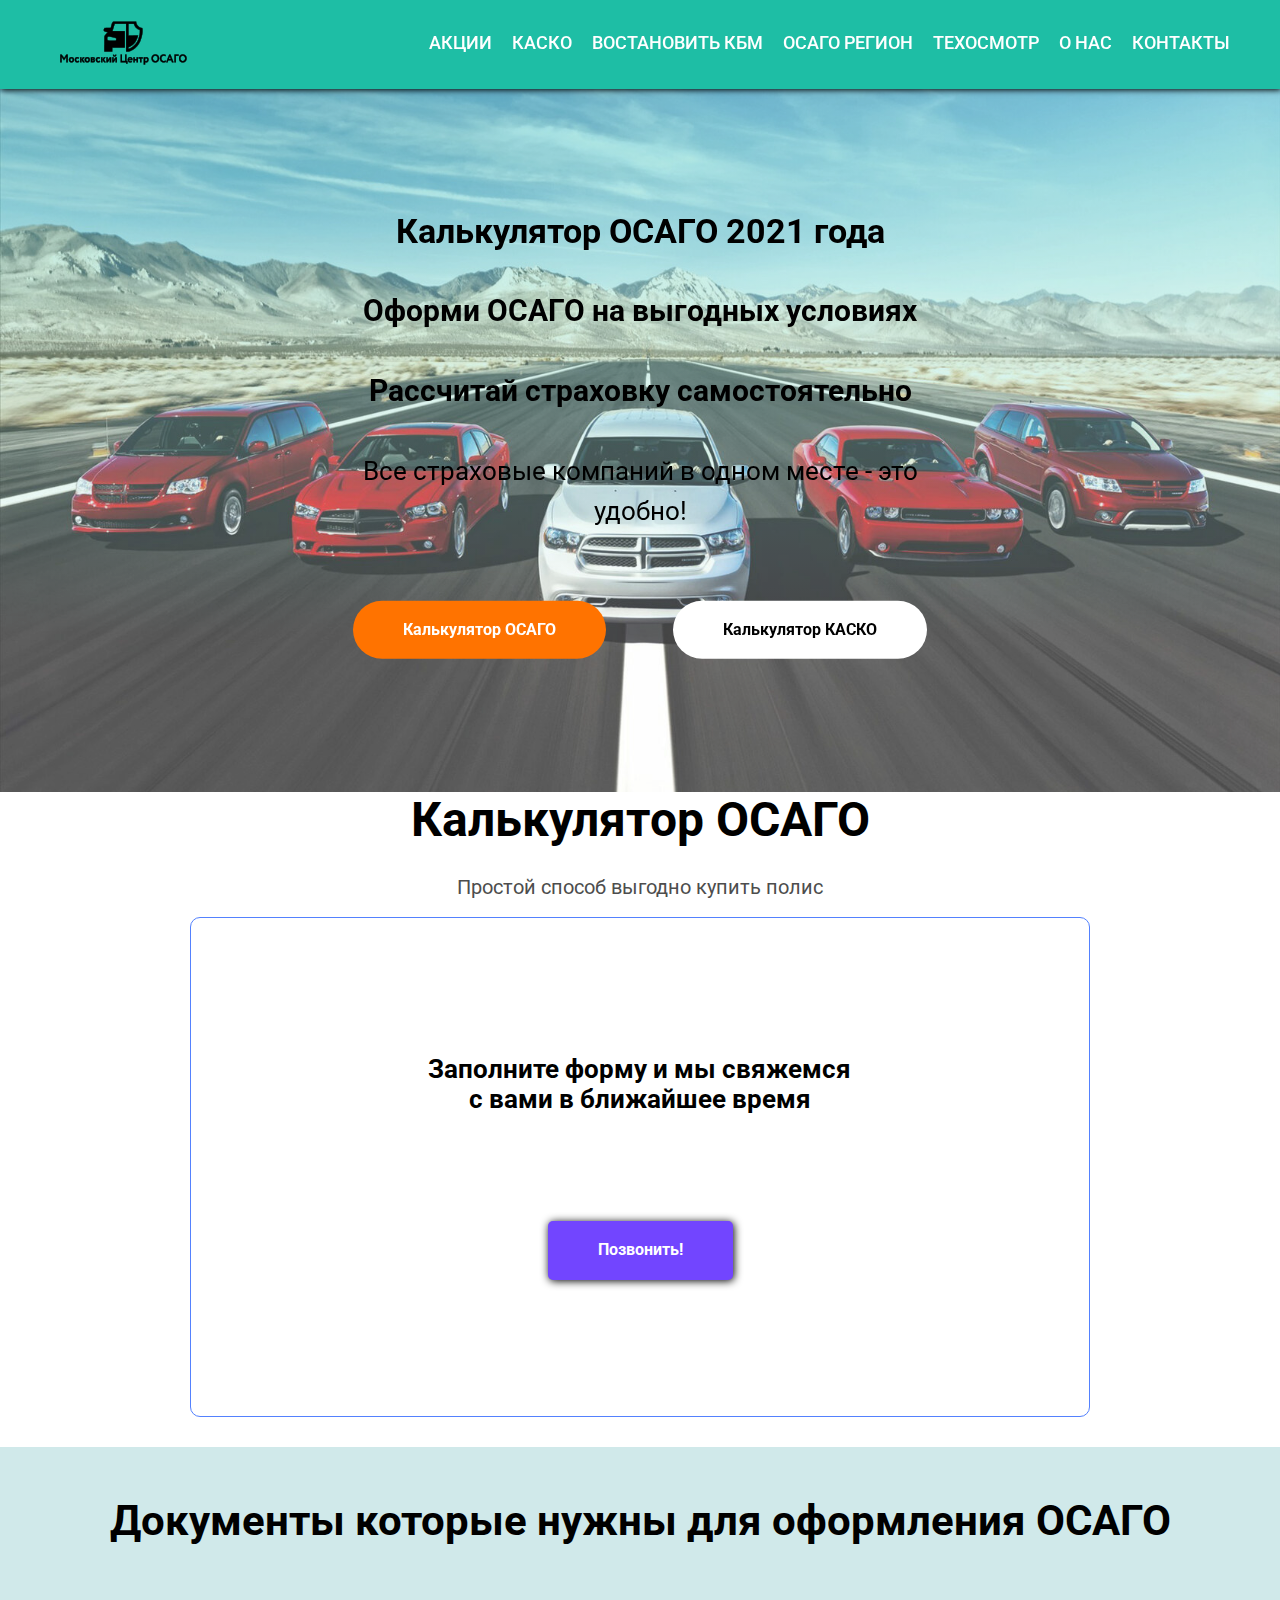
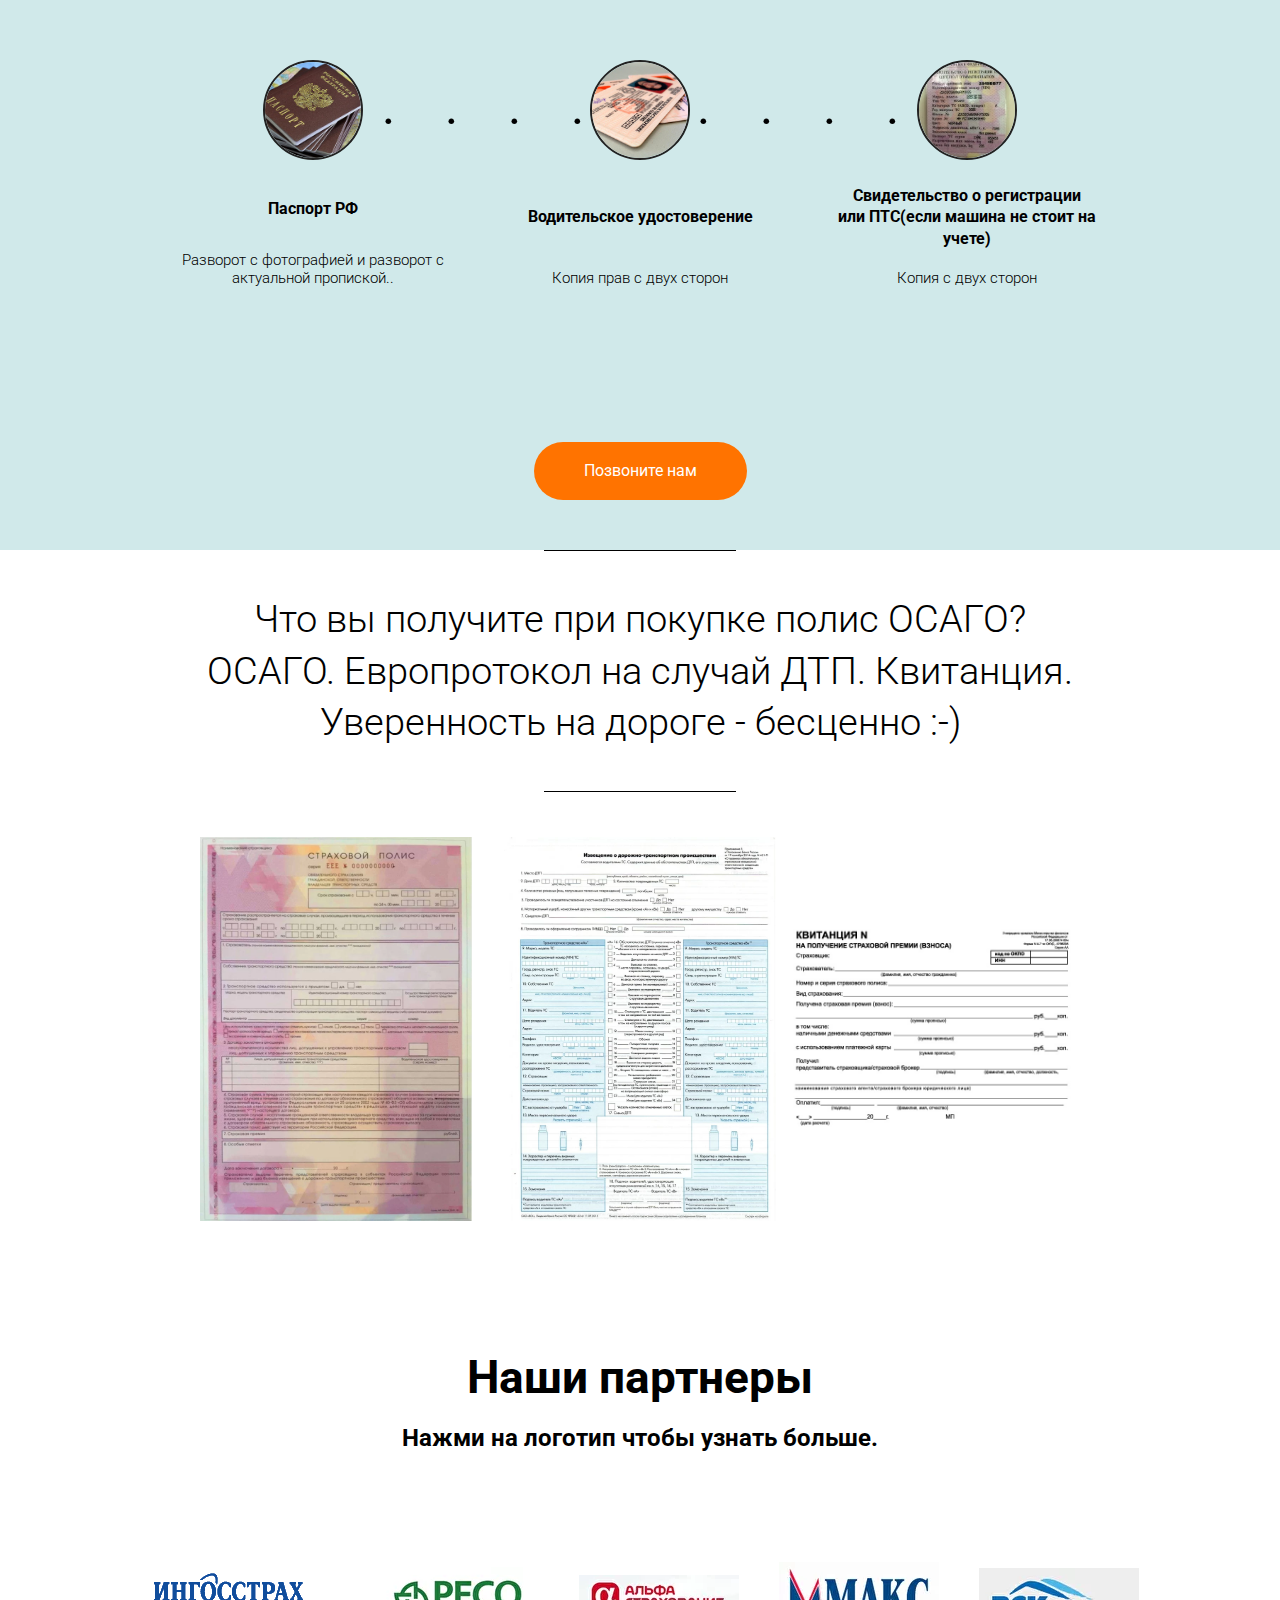
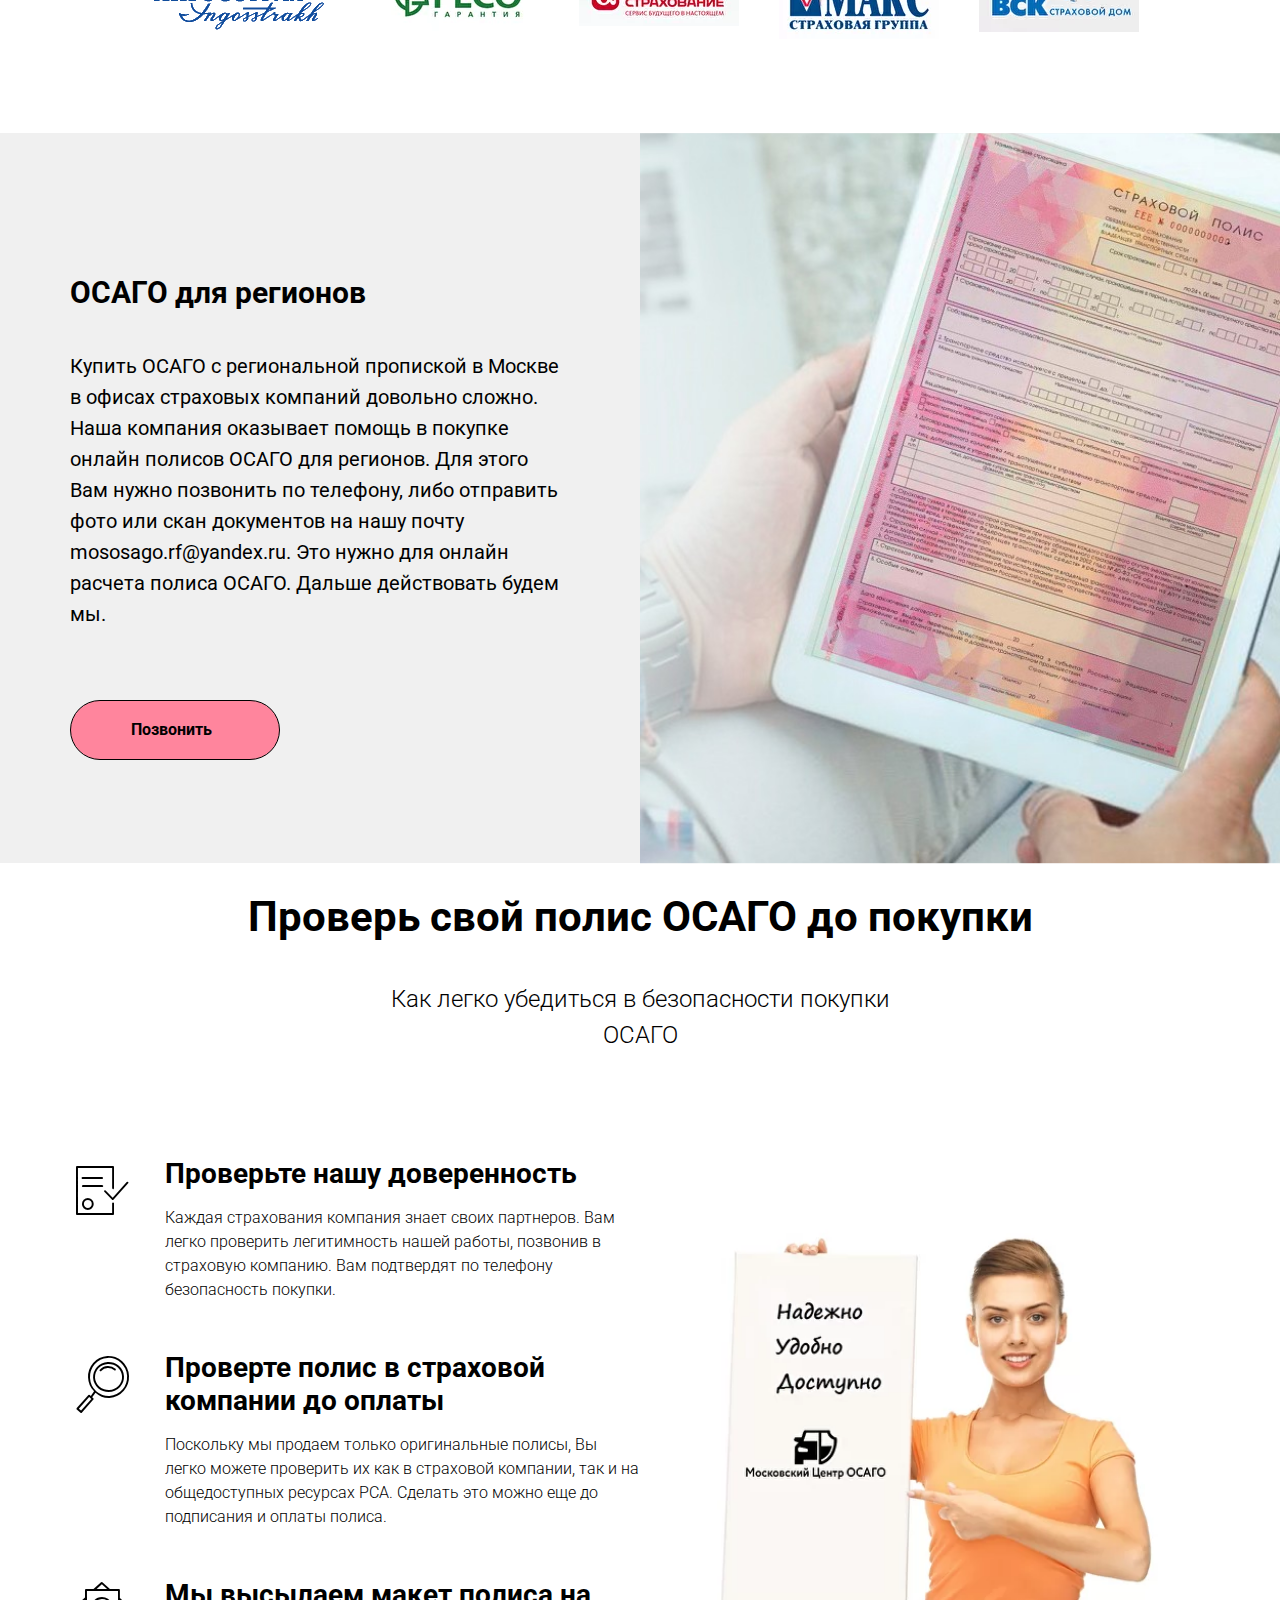
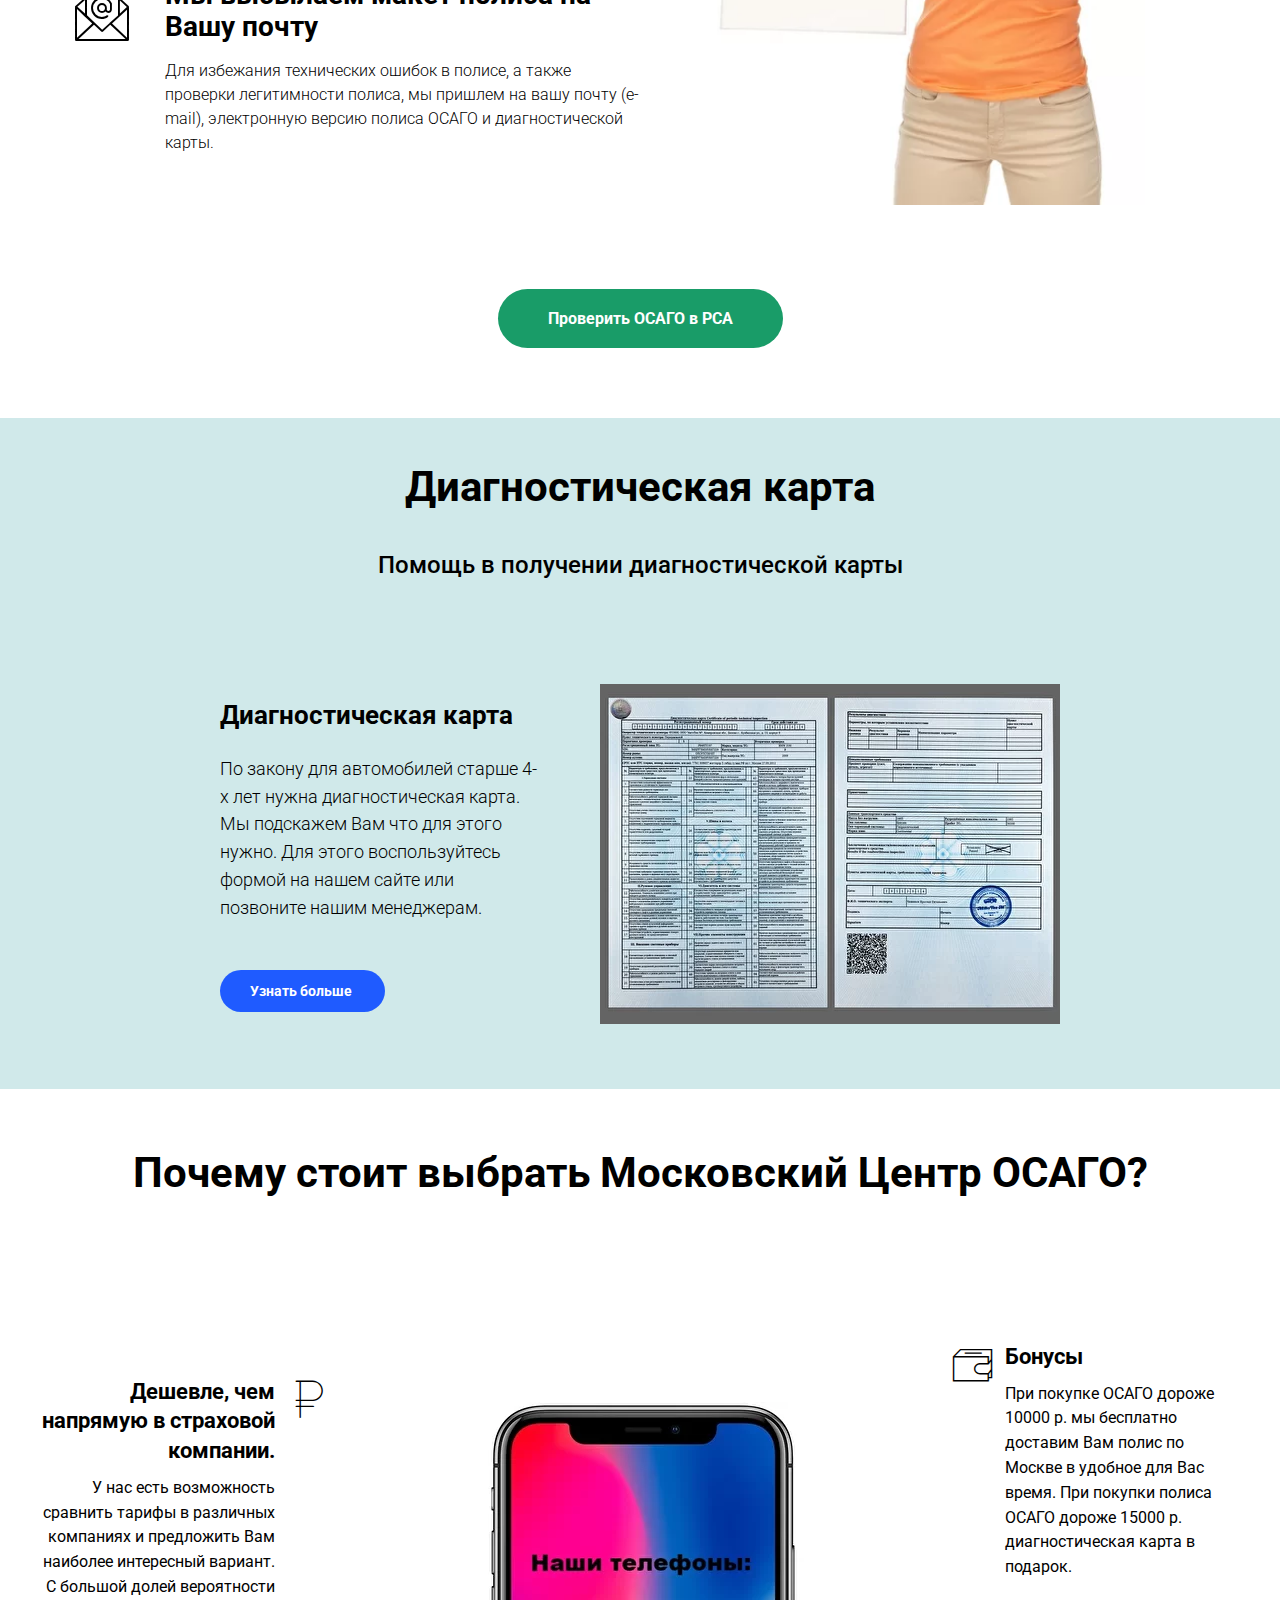
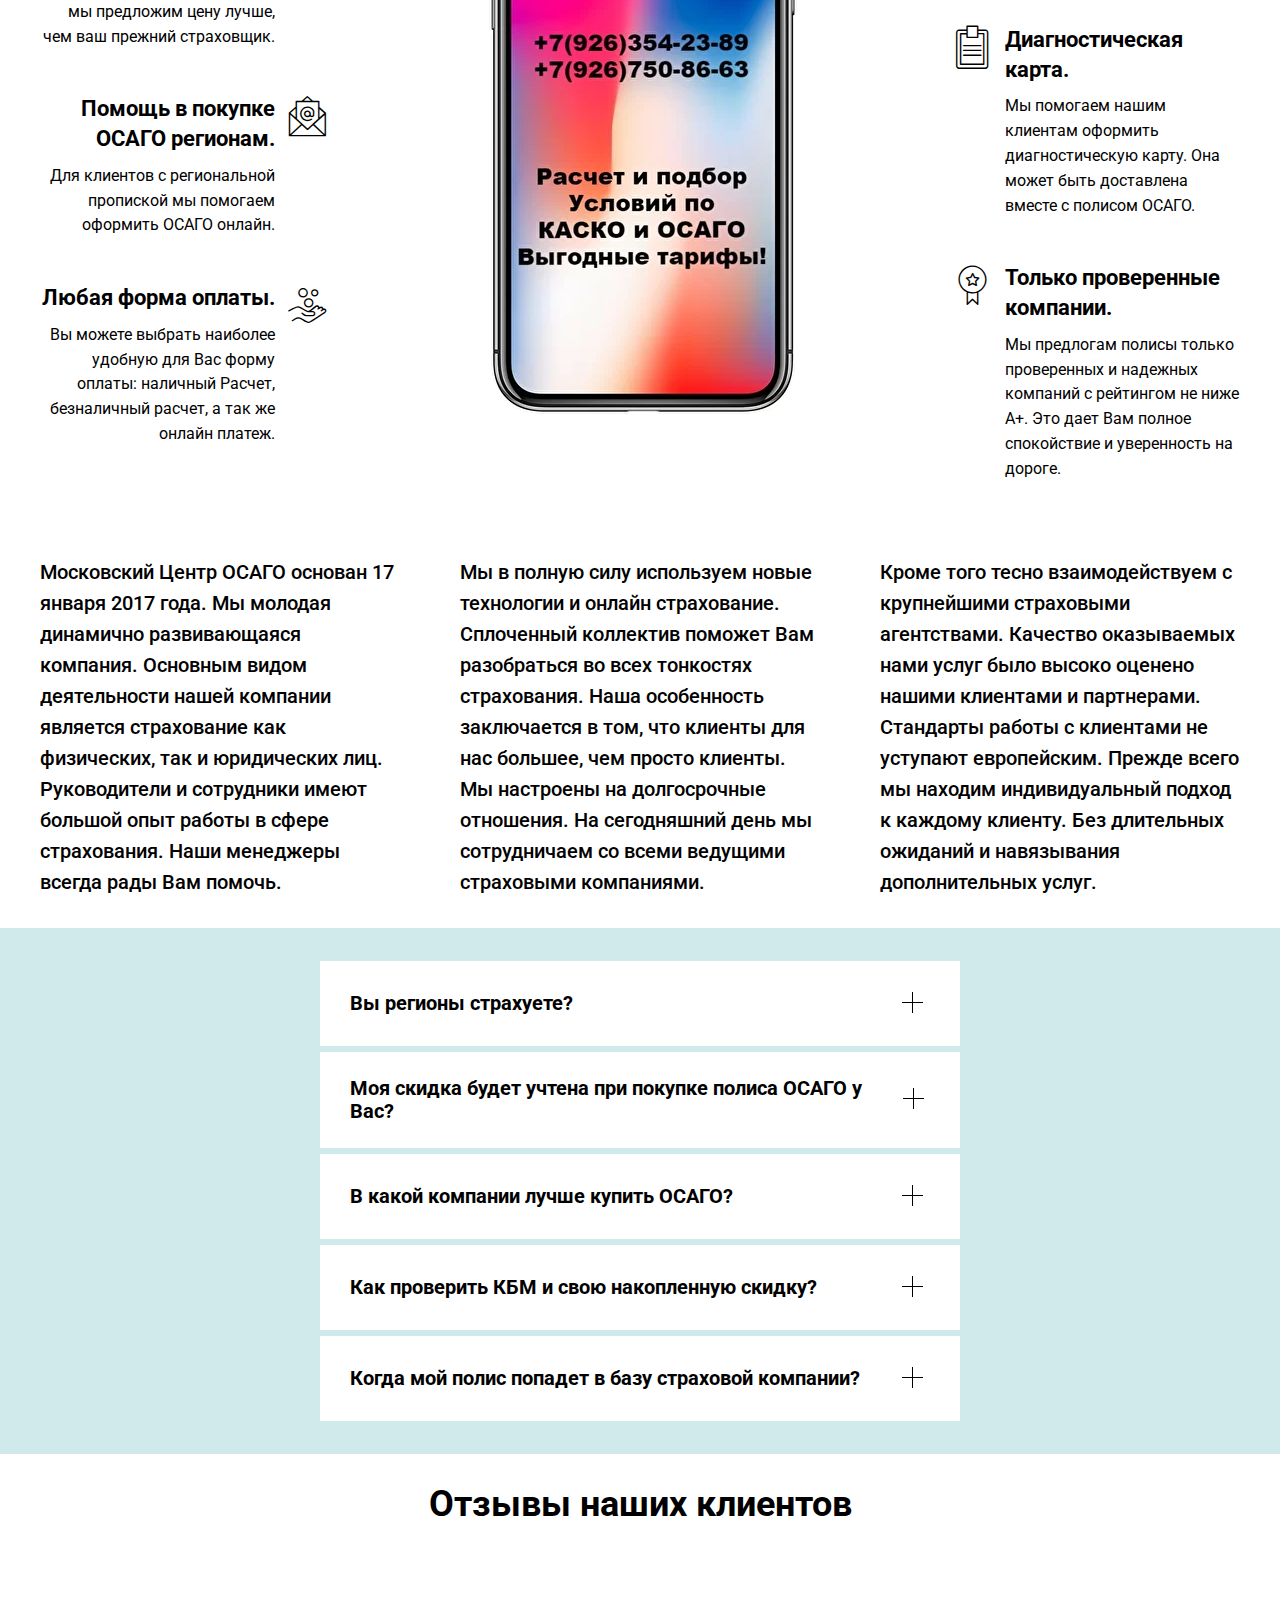
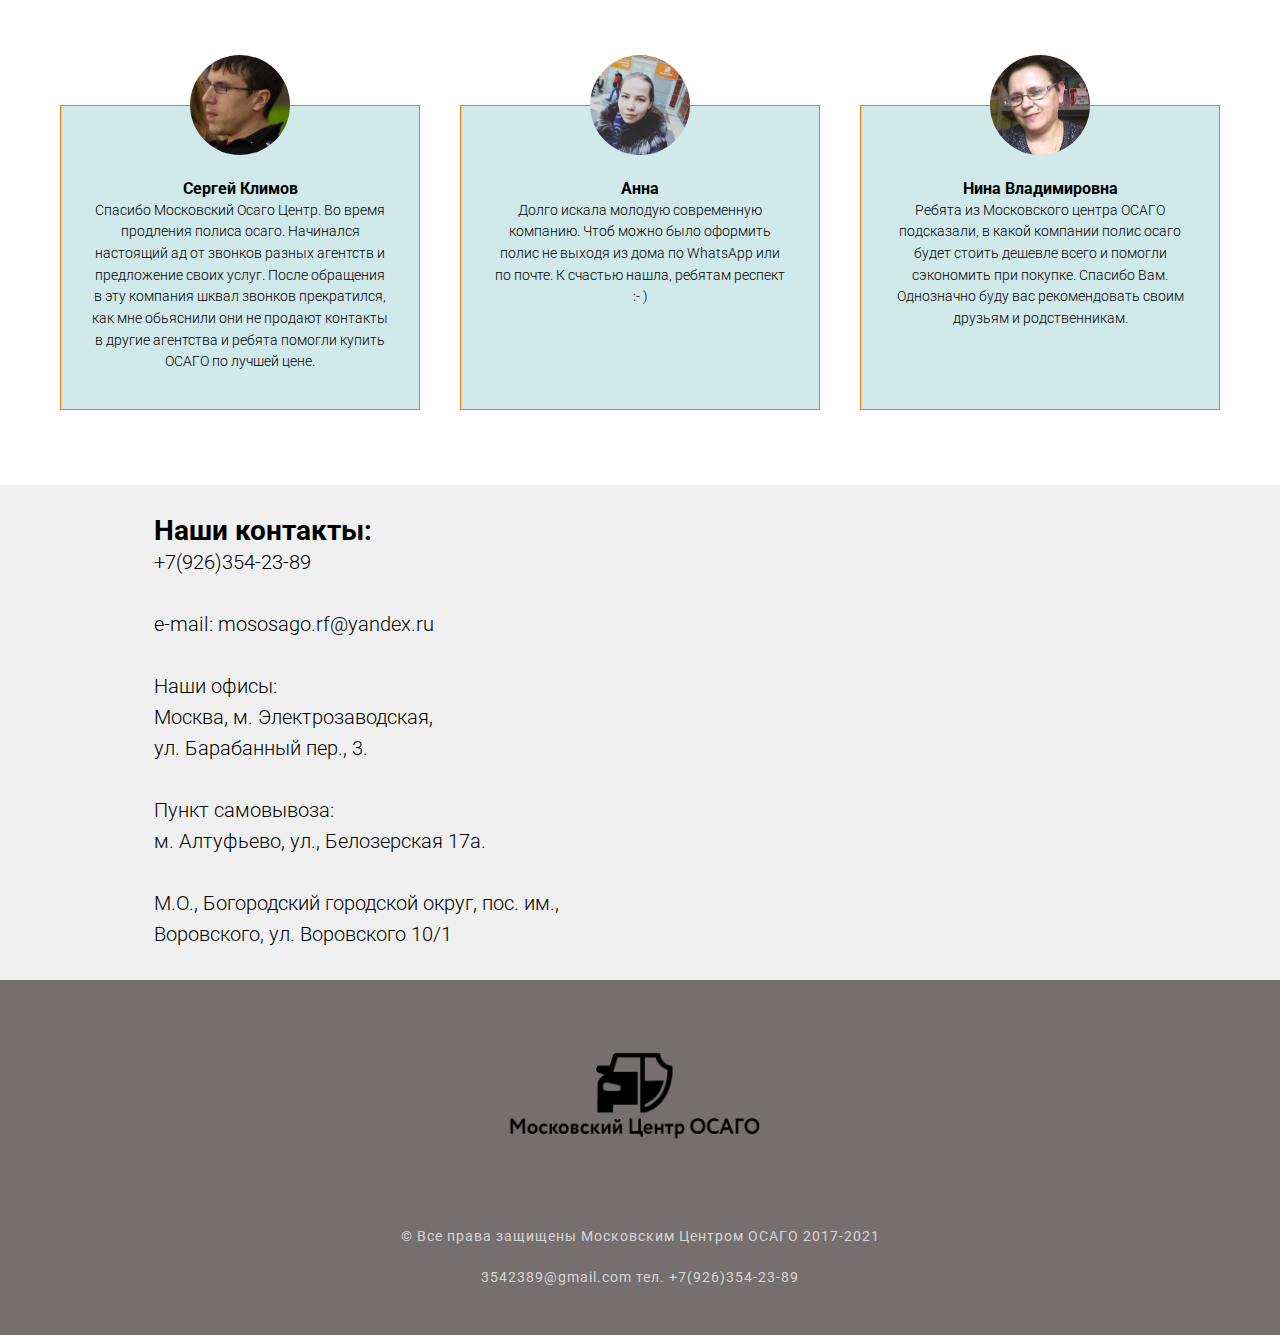
<file: index.html>
<!DOCTYPE html>
<html lang="ru">
<head>
    <meta charset="UTF-8">
    <meta http-equiv="X-UA-Compatible" content="IE=edge">
    <meta name="viewport" content="width=device-width, initial-scale=1.0">
    <title>Калькулятор ОСАГО 2021 года</title>
    <link rel="preconnect" href="https://fonts.googleapis.com">
    <link rel="preconnect" href="https://fonts.gstatic.com" crossorigin>
    <link href="https://fonts.googleapis.com/css2?family=Roboto:wght@300;400;500;700&display=swap" rel="stylesheet"> 
    <link rel="stylesheet" href="css/normalize.css">
    <link rel="stylesheet" href="css/style.css">
    <link rel="stylesheet" href="css/font.css">
    <link rel="icon" type="image/ico" href="img/favicon.ico" />
</head>
<body>
    
    <div class="container">
        <header>
            <div class="header">
                <div class="header_logo">
                    <a href="/"><img class="header_logo_img" src="/img/logo.png" alt="logo.png"></a>
                </div>

                <div class="burger_menu">
                    <span></span>
                </div>

                <nav class="header_links">
                    <ul>
                        <li><a href="/sale.html">Акции</a></li>
                        <li><a href="/kasko.html">КАСКО</a></li>
                        <li><a href="/kbm.html">Востановить КБМ</a></li>
                        <li><a href="/index.html#region_osago">ОСАГО регион</a></li>
                        <li><a href="/index.html#diagnostic">Техосмотр</a></li>
                        <li><a href="/index.html#why">О нас</a></li>
                        <li><a href="/index.html#contacts">Контакты</a></li>
                    </ul>
                </nav>

                <div class="popup">
                    <div class="overlay popup_closed"></div>
                    <div class="popup_window">
                        <div class="popup_close popup_closed">
                            <span></span>
                        </div>

                        <div class="popup_line"></div>
    
                        <img class="popup_img" src="/img/call.jpg" alt="">
                        
                        <div class="popup_name">
                            Скажите как к Вам обращаться?
                        </div>

                        <div class="popup_name_text">
                            Скоро мы с Вами свяжемся
                        </div>

                        <form class="popup_content ">
                            <input type="hidden" name="project_name" value="ОСАГО">
                            <input type="hidden" name="admin_email" value="ne4to091735@gmail.com">
                            <input type="hidden" name="form_subject" value="Основная форма">


                            <input type="text" name="Имя" autocomplete="name" placeholder="Как к вам обращаться" required>
                            <input id="phone" name="Телефон" autocomplete="tel" type="tel" placeholder="Телефон" required>
                            <input value="Узнать больше" type="submit" class="login_btn popup_login_btn">
                       </form>

                       <div class="popup_text">
                           Спасибо за обращение <br> мы свяжемся с вами с минуты на минуту!
                       </div>

                       <div class="popup_line2"></div>
                    </div>
                </div>
            </div>
        </header>

        <main>
            <div class="main">
                <div>
                    <div class="main_back"></div>

                    <div class="main_title">
                        <div class="main_title_head">
                            <h1><span>Калькулятор ОСАГО 2021 года</span><br>
                                <span>Оформи ОСАГО на выгодных условиях</span><br>
                                <span>Рассчитай страховку самостоятельно</span>
                            </h1>
                        </div>
    
                        <div class="main_title_p">
                            <h3>
                                Все страховые компаний в одном месте - это удобно!
                            </h3>
                        </div>
    
                        <div class="main_title_btn">
                            <a class="button main_title_btn_osago" href="#calculate">Калькулятор ОСАГО</a>
                            <a class="button main_title_btn_casco" href="/kasko.html#kasko_calc">Калькулятор КАСКО</a>
                        </div>
    
                    </div>
                </div>

                <div id="calculate" class="calculate">
                    <div class="calculate_name">
                        <h2>Калькулятор ОСАГО</h2>
                        <h3>Простой способ выгодно купить полис</h3>
                    </div>

                    <div class="calculate_osago">
                        <div class="calculate_osago_text">
                            Заполните форму и мы свяжемся с вами в ближайшее время
                        </div>

                        <div class="calculate_osago_btn">
                            <div class="button popup_call">
                                Позвонить!
                            </div>
                        </div>
                    </div>
                </div>

                <div class="doc">
                    <div class="doc_name">
                        <h2>Документы которые нужны для оформления ОСАГО</h2>
                    </div>

                    <div class="doc_list">
                        <div class="doc_main">
                            <div class="doc_img">
                                <img src="/img/passport.jpg" alt="">
                            </div>

                            <div class="doc_tname">
                                Паспорт РФ
                            </div>

                            <div class="doc_ttext">
                                Разворот с фотографией и разворот с актуальной пропиской..
                            </div>
                        </div>

                        <div class="doc_main">
                            <div class="doc_img">
                                <img src="/img/drive_card.jpg" alt="">
                            </div>
                            
                            <div class="doc_tname">
                                Водительское удостоверение
                            </div>

                            <div class="doc_ttext">
                                Копия прав с двух сторон
                            </div>
                        </div>

                        <div class="doc_main">
                            <div class="doc_img">
                                <img src="/img/register_card.jpg" alt="">
                            </div>

                            <div class="doc_tname">
                                Свидетельство о регистрации <br>
                                или ПТС(если машина не стоит на учете)
                            </div>

                            <div class="doc_ttext">
                                Копия с двух сторон
                            </div>
                        </div>
                    </div>

                    <div class="doc_btn">
                        <div class="popup_call button doc_btn_clk">
                            Позвоните нам
                        </div>
                    </div>

                    <div class="doc_back">
                        <div class="doc_back_dot">.</div>
                        <div class="doc_back_dot">.</div>
                        <div class="doc_back_dot">.</div>
                        <div class="doc_back_dot">.</div>
                        <div class="doc_back_dot">.</div>
                        <div class="doc_back_dot">.</div>
                        <div class="doc_back_dot">.</div>
                        <div class="doc_back_dot">.</div>
                        <div class="doc_back_dot">.</div>
                        <div class="doc_back_dot">.</div>
                        <div class="doc_back_dot">.</div>
                    </div>
                </div>

                <div class="text_container">
                    <div class="text_line top"></div>

                    <div class="text_text">
                        Что вы получите при покупке полис ОСАГО? <br>
                        ОСАГО. Европротокол на случай ДТП. Квитанция. <br>
                        Уверенность на дороге - бесценно :-)
                    </div>

                    <div class="text_line bottom"></div>
                </div>

                <div class="img_container">
                    <div class="img_frame">
                        <div class="img_check">
                            <img src="/img/polis.webp" alt="">
                        </div>    
                    </div>

                    <div class="img_frame">
                        <div class="img_check">
                            <img src="/img/info_dtp.webp" alt="">
                        </div>   
                    </div>

                    <div class="img_frame">
                        <div class="img_check">
                            <img src="/img/check.png" alt="">
                        </div> 
                    </div>
                </div>

                <div class="partner_container">
                    <div class="partner_name">
                        Наши партнеры <br>
                        <span>Нажми на логотип чтобы узнать больше.</span>
                    </div>

                    <div class="partner_list">
                        <ul>
                            <li><a href="/ingostrah.html"><img src="/img/ingostrah.PNG" alt=""></a></li>
                            <li><a href="/reso.html"><img src="/img/peco-garant.webp" alt=""></a></li>
                            <li><a href="/alfa.html"><img src="/img/alfastah.webp" alt=""></a></li>
                            <li><a href="/max-group.html"><img src="/img/maks-stah.webp" alt=""></a></li>
                            <li><a href="/vsk.html"><img src="/img/vsk-dom.webp" alt=""></a></li>
                        </ul>
                    </div>
                </div>

                <div id="region_osago" class="region_osago">
                    <div class="region_info">
                        <div class="region_text">
                            <h4>ОСАГО для регионов</h4>

                            <p>Купить ОСАГО с региональной пропиской в Москве в офисах страховых компаний довольно сложно. Наша компания оказывает помощь в покупке онлайн полисов ОСАГО для регионов. Для этого Вам нужно позвонить по телефону, либо отправить фото или скан документов на нашу почту mososago.rf@yandex.ru. Это нужно для онлайн расчета полиса ОСАГО. Дальше действовать будем мы.</p>
                        </div>

                        <div class="region_btn">
                            <div class="button popup_call"> 
                                Позвонить
                            </div>
                            
                        </div>
                    </div>

                    <div class="region_img">
                        <img src="/img/polis2.jpg" alt="">
                    </div>
                </div>

                <div class="try_osago">
                    <div class="try_name">
                        <h2>
                            Проверь свой полис ОСАГО до покупки
                        </h2>

                        <p>
                            Как легко убедиться в безопасности покупки <br> ОСАГО
                        </p>
                    </div>

                    <div class="try_main">
                        <div class="try_main_list">
                            <div class="try_main_list_position">
                                <div class="icon_check"></div>
                                
                                <div class="try_main_list_tb">
                                    <h6>Проверьте нашу доверенность</h6>
                                
                                    <p>
                                        Каждая страхования компания знает своих партнеров. Вам легко проверить легитимность нашей работы, позвонив в страховую компанию. Вам подтвердят по телефону безопасность покупки.
                                    </p>
                                </div>
                            </div>
    
                            <div class="try_main_list_position">
                                <div class="icon_search"></div>

                                <div class="try_main_list_tb">
                                    <h6>Проверте полис в страховой компании до оплаты</h6>
                                
                                    <p>
                                        Поскольку мы продаем только оригинальные полисы, Вы легко можете проверить их как в страховой компании, так и на общедоступных ресурсах РСА. Сделать это можно еще до подписания и оплаты полиса.
                                    </p>
                                </div>
                                
                            </div>
    
                            <div class="try_main_list_position">
                                <div class="icon_email"></div>

                                <div class="try_main_list_tb">
                                    <h6>Мы высылаем макет полиса на Вашу почту</h6>
                                
                                    <p>
                                        Для избежания технических ошибок в полисе, а также проверки легитимности полиса, мы пришлем на вашу почту (e-mail), электронную версию полиса ОСАГО и диагностической карты.
                                    </p>
                                </div>
                                
                            </div>
                        </div>

                        <div class="try_main_img">
                            <img src="/img/girl_paper.webp" alt="">
                        </div>
                    </div>

                    <div class="try_btn">
                        <a class="button" href="https://dkbm-web.autoins.ru/dkbm-web-1.0/policyInfo.htm" target="blank">Проверить ОСАГО в РСА</a>
                    </div>
                </div>

                <div id="diagnostic" class="diagnostic">
                    <div class="diagnostic_head">
                        <h2>Диагностическая карта</h2>

                        <p>Помощь в получении диагностической карты</p>
                    </div>

                    <div class="diagnostic_content">
                        <div class="diagnostic_info">
                            <div class="diagnostic_text">
                                <h3>Диагностическая карта</h3>

                                <p>По закону для автомобилей старше 4-х лет нужна диагностическая карта. Мы подскажем Вам что для этого нужно. Для этого воспользуйтесь формой на нашем сайте или позвоните нашим менеджерам.</p>
                            </div>

                            <div class="diagnostic_btn">
                                <div class="button popup_call">
                                    Узнать больше
                                </div>
                            </div>
                        </div>

                        <div class="diagnostic_img">
                            <img src="/img/polisgrey.webp" alt="">
                        </div>
                    </div>
                </div>

                <div id="why" class="why">
                    <div class="why_head">
                        <h2>Почему стоит выбрать Московский Центр ОСАГО?</h2>
                    </div>

                    <div class="why_main">
                        <div class="why_main_text1">
                            <div class="why_main_tb why_main_tb1">
                                <div class="why_main_name">
                                    <h6>
                                        Дешевле, чем напрямую в страховой компании.
                                    </h6>
    
                                    <p>
                                        У нас есть возможность сравнить тарифы в различных компаниях и предложить Вам наиболее интересный вариант. С большой долей вероятности мы предложим цену лучше, чем ваш прежний страховщик.
                                    </p>
                                </div>

                                <div class="why_main_ico icon_rouble"></div>
                            </div>

                            <div class="why_main_tb why_main_tb1">
                                <div class="why_main_name">
                                    <h6>
                                        Помощь в покупке ОСАГО регионам.
                                    </h6>
    
                                    <p>
                                        Для клиентов с региональной пропиской мы помогаем оформить ОСАГО онлайн.
                                    </p>
                                </div>

                                <div class="why_main_ico icon_email"></div>
                            </div>

                            <div class="why_main_tb why_main_tb1">
                                <div class="why_main_name">
                                    <h6>
                                        Любая форма оплаты.
                                    </h6>
    
                                    <p>
                                        Вы можете выбрать наиболее удобную для Вас форму оплаты: наличный Расчет, безналичный расчет, а так же онлайн платеж.
                                    </p>
                                </div>

                                <div class="why_main_ico icon_payment"></div>
                            </div>
                        </div>

                        <div class="why_main_img">
                            <img src="/img/smarphone.webp" alt="">
                        </div>

                        <div class="why_main_text2">
                            <div class="why_main_tb">
                                <div class="why_main_ico icon_education"></div>

                                <div class="why_main_name">
                                    <h6>
                                        Бонусы
                                    </h6>
    
                                    <p>
                                        При покупке ОСАГО дороже 10000 р. мы бесплатно доставим Вам полис по Москве в удобное для Вас время. При покупки полиса ОСАГО дороже 15000 р. диагностическая карта в подарок.
                                    </p>
                                </div>
                            </div>

                            <div class="why_main_tb">
                                <div class="why_main_ico icon_list"></div>

                                <div class="why_main_name">
                                    <h6>
                                        Диагностическая карта.
                                    </h6>
    
                                    <p>
                                        Мы помогаем нашим клиентам оформить диагностическую карту. Она может быть доставлена вместе с полисом ОСАГО.
                                    </p>
                                </div>
                            </div>

                            <div class="why_main_tb">
                                <div class="why_main_ico icon_medal"></div>

                                <div class="why_main_name">
                                    <h6>
                                        Только проверенные компании.
                                    </h6>
    
                                    <p>
                                        Мы предлогам полисы только проверенных и надежных компаний с рейтингом не ниже А+. Это дает Вам полное спокойствие и уверенность на дороге.
                                    </p>
                                </div>
                            </div>
                        </div>
                    </div>

                    <div class="why_title">
                        <div>
                            <span>
                                Московский Центр ОСАГО основан 17 января 2017 года. Мы молодая динамично развивающаяся компания.
                                Основным видом деятельности нашей компании является страхование как физических, так и юридических лиц. Руководители и сотрудники имеют большой опыт работы в сфере страхования. Наши менеджеры всегда рады Вам помочь. 
                            </span>
                        </div>

                        <div>
                            <span>
                                Мы в полную силу используем новые технологии и онлайн страхование.
                                Сплоченный коллектив поможет Вам разобраться во всех тонкостях страхования. Наша особенность заключается в том, что клиенты для нас большее, чем просто клиенты. Мы настроены на долгосрочные отношения. На сегодняшний день мы сотрудничаем со всеми ведущими страховыми компаниями.
                            </span>
                        </div>

                        <div>
                            <span>
                                Кроме того тесно взаимодействуем с крупнейшими страховыми агентствами. Качество оказываемых нами услуг было высоко оценено нашими клиентами и партнерами. Стандарты работы с клиентами не уступают европейским. Прежде всего мы находим индивидуальный подход к каждому клиенту. Без длительных ожиданий и навязывания дополнительных услуг.
                            </span>
                        </div>
                    </div>
                </div>

                <div class="tab_info">
                    <div class="tab_tb">
                        <div data-block="block_01" class="tab_tb_name">
                            <div class="tab_tb_name_tl"> 
                                Вы регионы страхуете? 
                                <div>
                                    <span></span>
                                </div>
                            </div> 
                        </div>

                        <div class="tab_tb_text block_01">
                            Да, мы страхуем регионы. Для людей с любой пропиской у нас есть возможность предложить электронный полис ОСАГО (Е-ОСАГО).
                        </div>
                    </div>

                    <div class="tab_tb">
                        <div data-block="block_02" class="tab_tb_name">
                            <div class="tab_tb_name_tl"> 
                                Моя скидка будет учтена при покупке полиса ОСАГО у Вас?
                                <div>
                                    <span></span>
                                </div>
                            </div> 
                        </div>

                        <div class="tab_tb_text block_02">
                            При оформлении полиса ОСАГО на нашем сайте, независимо от выбранной вами страховой компании скидка сохраняется за каждым водителем !
                        </div>
                    </div>

                    <div class="tab_tb">
                        <div data-block="block_03" class="tab_tb_name">
                            <div class="tab_tb_name_tl"> 
                                В какой компании лучше купить ОСАГО?
                                <div>
                                    <span></span>
                                </div>
                            </div> 
                        </div>

                        <div class="tab_tb_text block_03">
                            Так как процедура урегулирования страхового случая сейчас подразумевает прямое урегулирование. т.е. обращение к своему страховщику по убыткам до 100 тыс. руб.Лучше купить ОСАГО в надежной компании, с рейтингом экспертных агентств не ниже А+ и большим количеством офисов. По цене в разных компаниях Вам помогут с разобраться наши менеджеры.
                        </div>
                    </div>

                    <div class="tab_tb">
                        <div data-block="block_04" class="tab_tb_name">
                            <div class="tab_tb_name_tl"> 
                                Как проверить КБМ и свою накопленную скидку?
                                <div>
                                    <span></span>
                                </div>
                            </div> 
                        </div>

                        <div class="tab_tb_text block_04">
                            В этой теме много тонкостей и нюансов. Обратитесь к нашим менеджерам и мы любезно предоставим Вам полную информацию по Вашему КБМ и накопленной скидке.
                        </div>
                    </div>

                    <div class="tab_tb">
                        <div data-block="block_05" class="tab_tb_name">
                            <div class="tab_tb_name_tl"> 
                                Когда мой полис попадет в базу страховой компании?
                                <div>
                                    <span></span>
                                </div>
                            </div> 
                        </div>

                        <div class="tab_tb_text block_05">
                            Ваш полис будет в базе страховой компании еще до покупки Вами страховки. Вы можете проверить это самостоятельно на нашем сайте, в разделе: "Проверь свой полис ОСАГО до покупки"
                        </div>
                    </div>
                </div>

                <div class="review">
                    <div class="review_our">
                        Отзывы наших клиентов
                    </div>

                    <div class="review_list">
                        <div class="review_tab">
                            <div class="review_tab_img">
                                <img src="/img/sergey.jpg" alt="">
                            </div>

                           <div class="review_tab_tb">
                                <div class="review_tab_tb_name">
                                    Сергей Климов
                                </div>

                                <div class="review_tab_tb_text">
                                    Спасибо Московский Осаго Центр. Во время продления полиса осаго. Начинался настоящий ад от звонков разных агентств и предложение своих услуг. После обращения в эту компания шквал звонков прекратился, как мне обьяснили они не продают контакты в другие агентства и ребята помогли купить ОСАГО по лучшей цене.
                                </div>
                           </div>
                        </div>

                        <div class="review_tab">
                            <div class="review_tab_img">
                                <img src="/img/anna.jpg" alt="">
                            </div>

                            <div class="review_tab_tb">
                                <div class="review_tab_tb_name">
                                    Анна
                                </div>
    
                                <div class="review_tab_tb_text">
                                    Долго искала молодую современную компанию. Чтоб можно было оформить полис не выходя из дома по WhatsApp или по почте. К счастью нашла, ребятам респект :- )
                                </div>
                            </div>
                            </div>

                        <div class="review_tab">
                            <div class="review_tab_img">
                                <img src="/img/nina.jpg" alt="">
                            </div>

                            <div class="review_tab_tb">
                                <div class="review_tab_tb_name">
                                    Нина Владимировна
                                </div>
    
                                <div class="review_tab_tb_text">
                                    Ребята из Московского центра ОСАГО подсказали, в какой компании полис осаго будет стоить дешевле всего и помогли сэкономить при покупке. Спасибо Вам. Однозначно буду вас рекомендовать своим друзьям и родственникам.
                                </div>
                            </div>
                        </div>
                    </div>

                    <!-- <div class="rememb_dtp">
                        <a href="#">Памятка на случай ДТП</a>
                    </div> -->
                </div>
            </div>

            <div id="contacts" class="contacts">
                <div class="contacts_info">
                    <div class="contacts_info_name">
                        Наши контакты:
                    </div>

                    <div class="contacts_info_text">
                        +7(926)354-23-89
                        <br>
                        <br>
                        e-mail: mososago.rf@yandex.ru
                        <br>
                        <br>
                        Наши офисы: <br>
                        Москва, м. Электрозаводская, <br>
                        ул. Барабанный пер., 3.
                        <br>
                        <br>
                        Пункт самовывоза: <br>
                        м. Алтуфьево, ул., Белозерская 17а.
                        <br>
                        <br>
                        М.О., Богородский городской округ, пос. им., Воровского, ул. Воровского 10/1
                    </div>
                </div>

                <div class="contacts_map">
                    <iframe src="https://yandex.ua/map-widget/v1/?um=constructor%3A7cc801a8e426a11629e2c0884d26e4f9ea0c251763aaa94f21c82c8575c567ab&amp;source=constructor" width="100%" height="100%" frameborder="0"></iframe>
                </div>
            </div>
        </main>

        <footer class="footer">
            <div class="footer_img">
                <a href="/"><img src="/img/logo2.png" alt=""></a>
            </div>
            <div class="footer_text">
                <span>
                    © Все права защищены Московским Центром ОСАГО 2017-2021
                </span>
            </div>

            <div class="footer_text">
                <span>
                    3542389@gmail.com тел. +7(926)354-23-89
                </span>
            </div>
        </footer>
    </div>

    <script src="/js/jquery-3.6.0.min.js"></script>
    <script src="/js/jquery.maskedinput.js"></script>
    <script src="/js/main.js"></script>

</body>
</html>
</file>
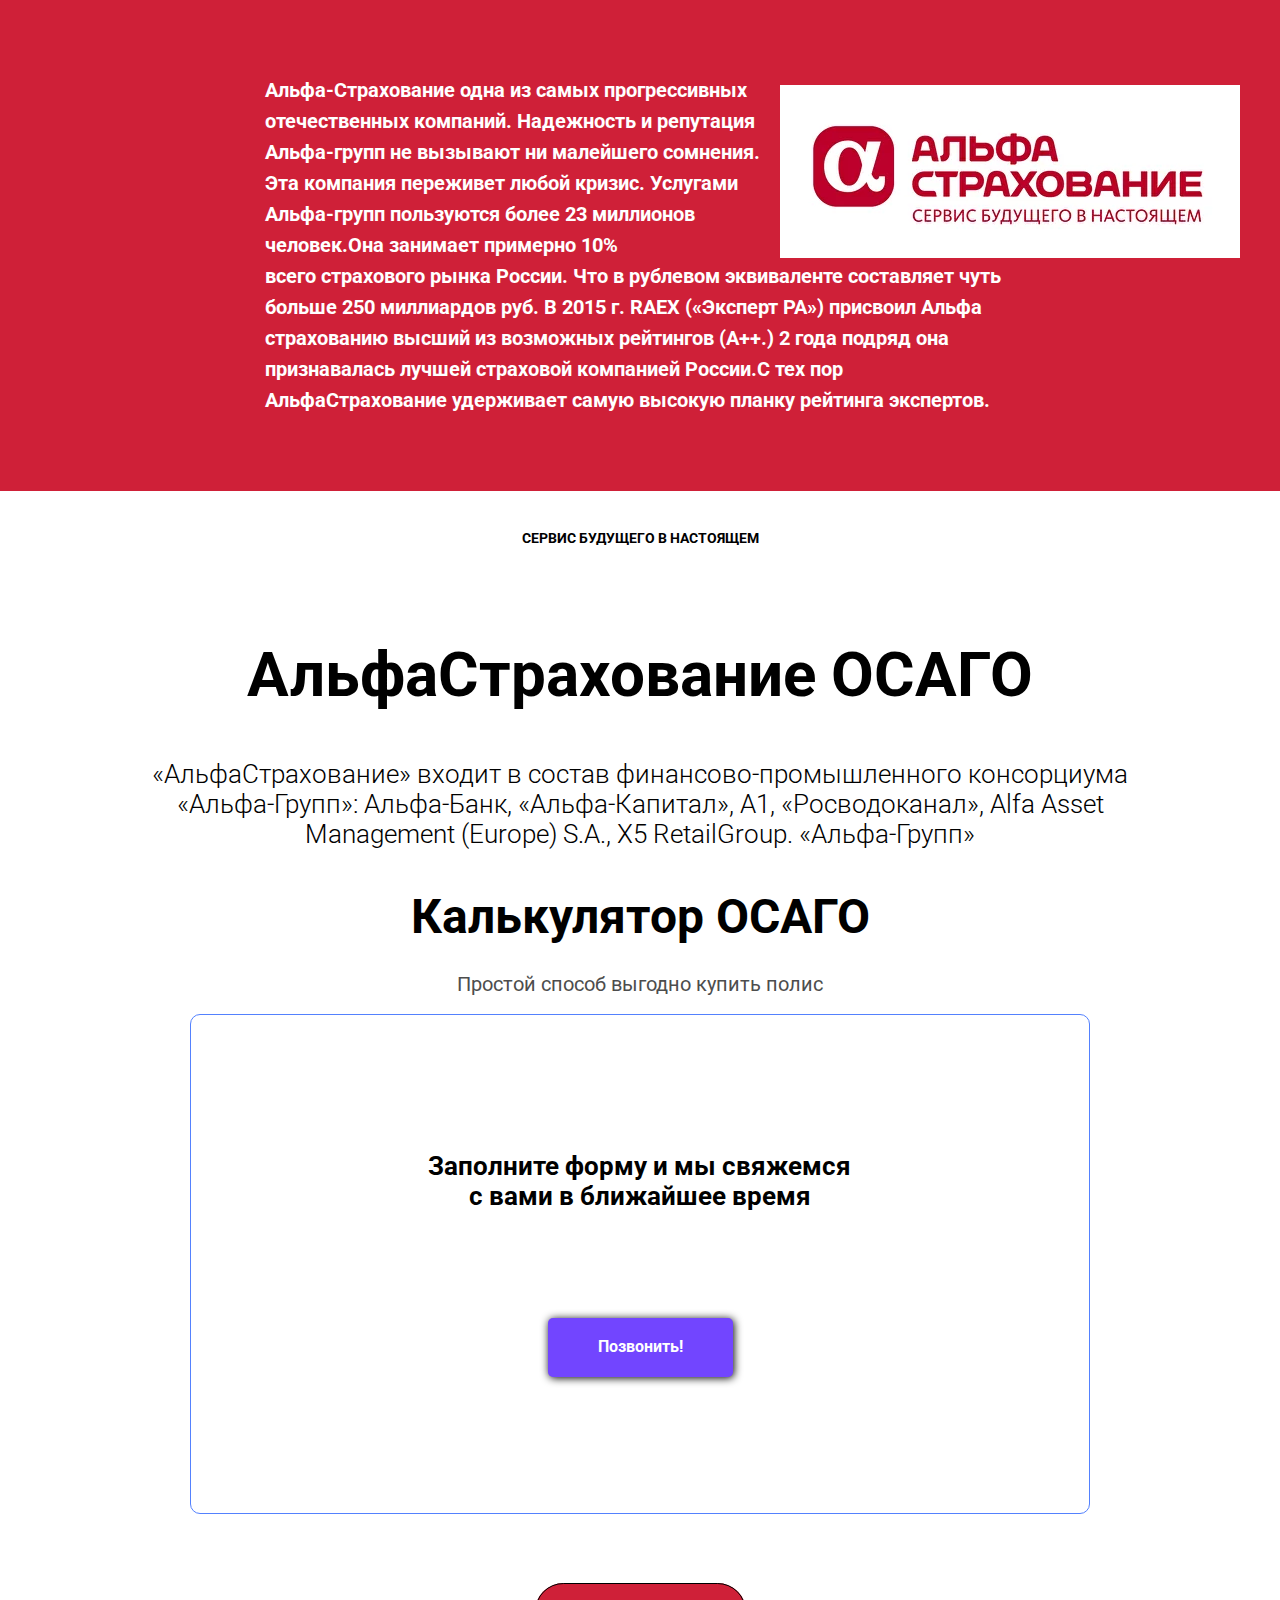
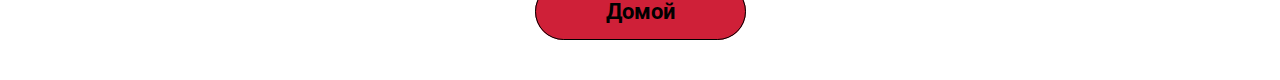
<file: alfa.html>
<!DOCTYPE html>
<html lang="en">
<head>
    <meta charset="UTF-8">
    <meta http-equiv="X-UA-Compatible" content="IE=edge">
    <meta name="viewport" content="width=device-width, initial-scale=1.0">
    <title>АльфаCтрахование ОСАГО</title>
    <link rel="preconnect" href="https://fonts.googleapis.com">
    <link rel="preconnect" href="https://fonts.gstatic.com" crossorigin>
    <link href="https://fonts.googleapis.com/css2?family=Roboto:wght@300;400;500;700&display=swap" rel="stylesheet"> 
    <link rel="stylesheet" href="css/normalize.css">
    <link rel="stylesheet" href="css/style.css">
    <link rel="stylesheet" href="css/partner.css">
    <link rel="stylesheet" href="css/font.css">
    <link rel="icon" type="image/ico" href="img/favicon.ico" />
</head>
<body>

    <div class="main_part back_alfa">
        <div class="main_part_block">
            <div class="main_part_block_text">
                <span>Альфа-Страхование одна из самых прогрессивных отечественных компаний. Надежность и репутация Альфа-групп не вызывают ни малейшего сомнения. Эта компания переживет любой кризис. Услугами Альфа-групп пользуются более 23 миллионов человек.Она занимает примерно 10%</span>
                всего страхового рынка России. Что в рублевом эквиваленте составляет чуть больше 250 миллиардов руб. В 2015 г. RAEX («Эксперт РА») присвоил Альфа страхованию высший из возможных рейтингов (А++.) 2 года подряд она признавалась лучшей страховой компанией России.С тех пор АльфаСтрахование удерживает самую высокую планку рейтинга экспертов.
            </div>

            <div class="main_part_block_img">
                <img src="/img/alfastah2.webp" alt="">
            </div>
        </div>

    </div>

    <div class="partner_cont">
        <div class="partner_cont_text1">
            СЕРВИС БУДУЩЕГО В НАСТОЯЩЕМ
        </div>

        <h1 class="partner_cont_name">
            АльфаCтрахование ОСАГО
        </h1>

        <div class="partner_cont_text2">
            «АльфаСтрахование» входит в состав финансово-промышленного консорциума «Альфа-Групп»: Альфа-Банк, «Альфа-Капитал», А1, «Росводоканал», Alfa Asset Management (Europe) S.A., X5 RetailGroup. «Альфа-Групп»
        </div>
    </div>

    <div class="part_container">
        <div id="calculate" class="calculate">
            <div class="calculate_name">
                <h2>Калькулятор ОСАГО</h2>
                <h3>Простой способ выгодно купить полис</h3>
            </div>
    
            <div class="calculate_osago">
                <div class="calculate_osago_text">
                    Заполните форму и мы свяжемся с вами в ближайшее время
                </div>
    
                <div class="calculate_osago_btn">
                    <div class="button popup_call">
                        Позвонить!
                    </div>
                </div>
            </div>
        </div>
    </div>

    <div class="part_btn">
        <a href="/index.html" class="button part_btn_alfa">Домой</a>
    </div>
</body>
</html>
</file>
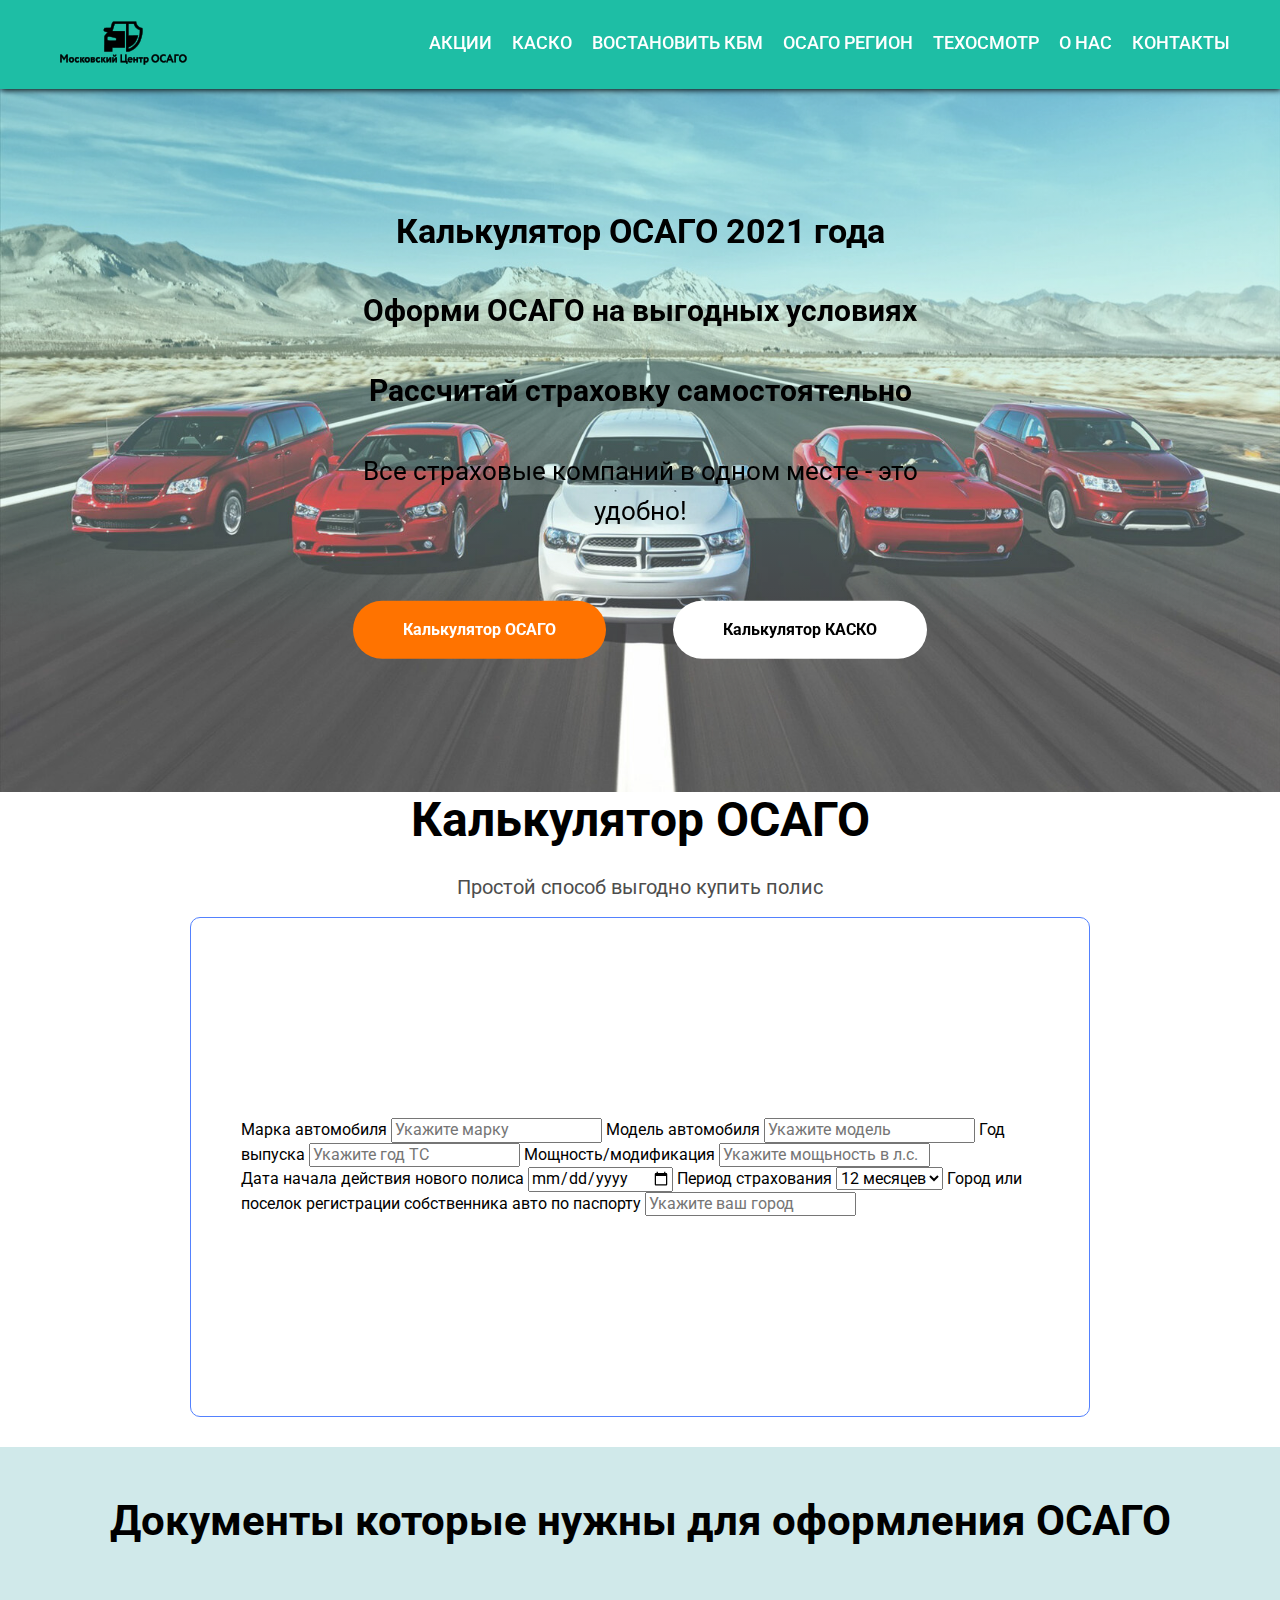
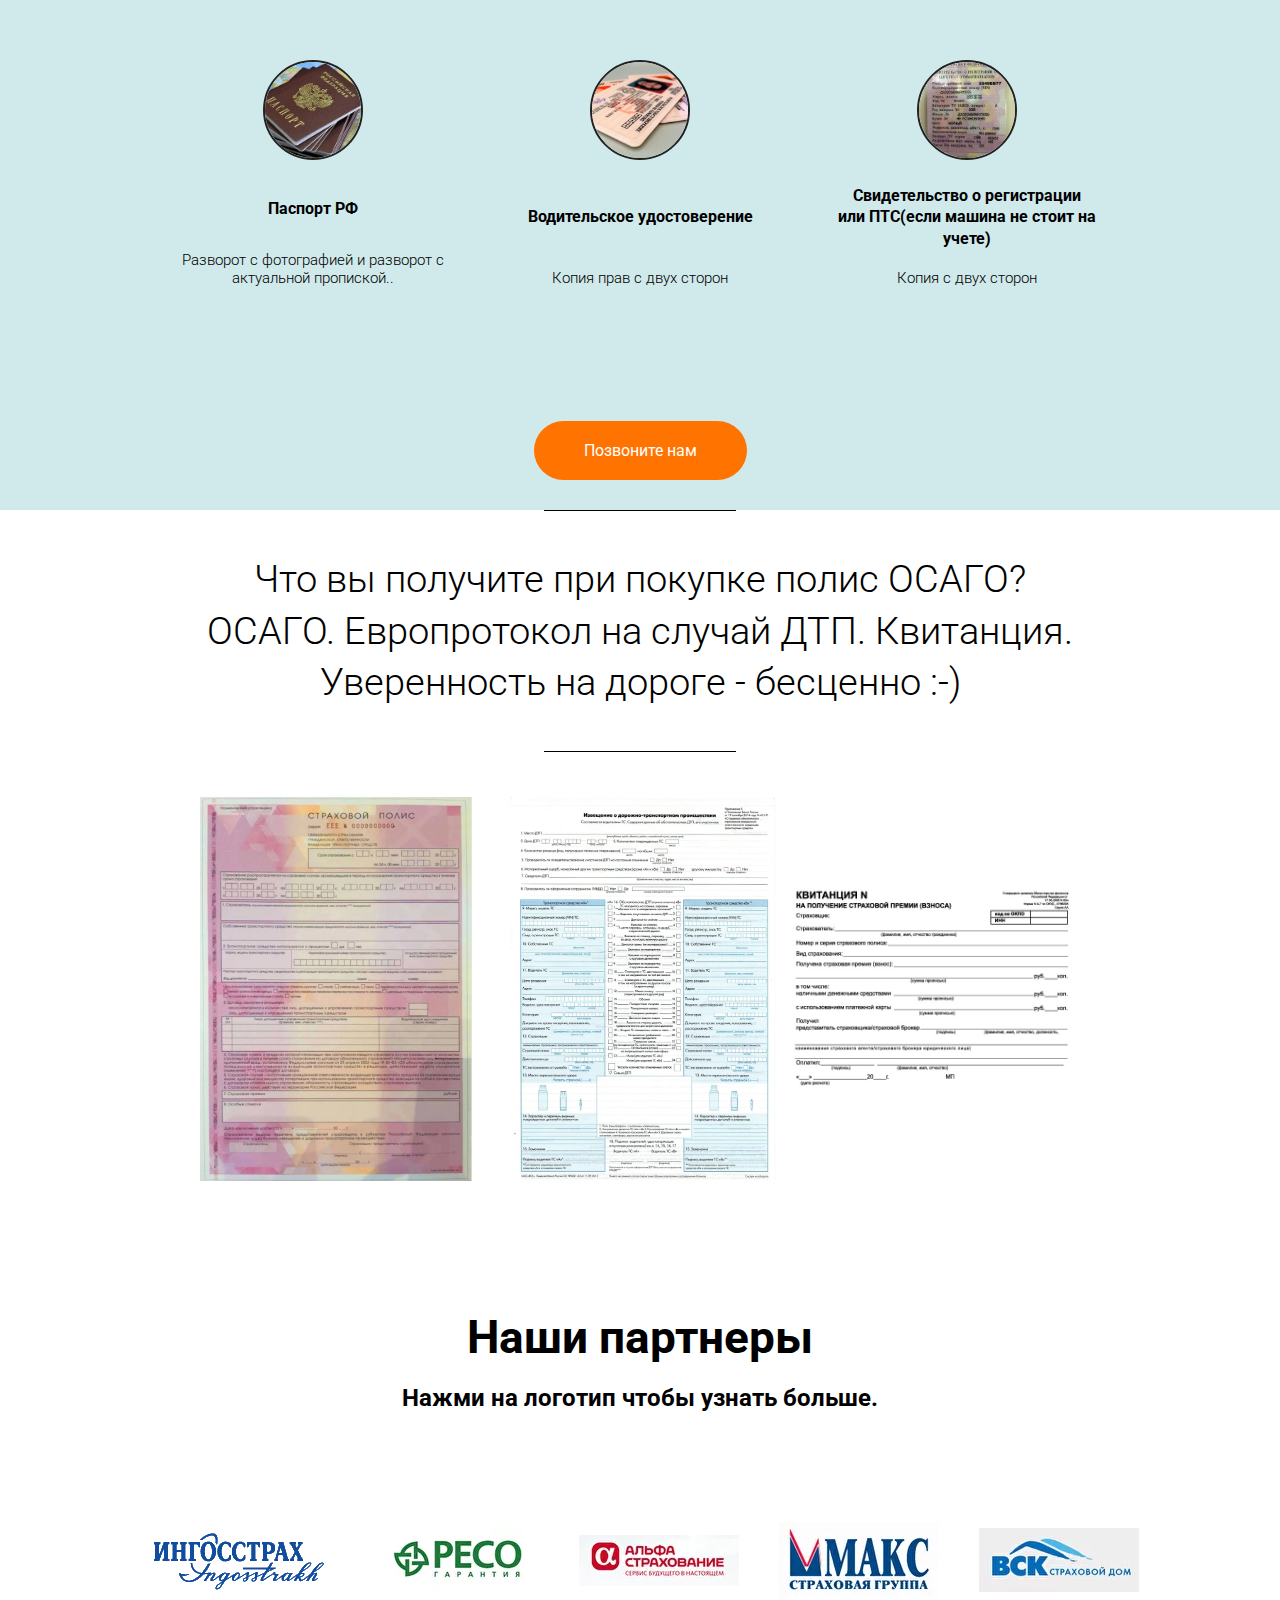
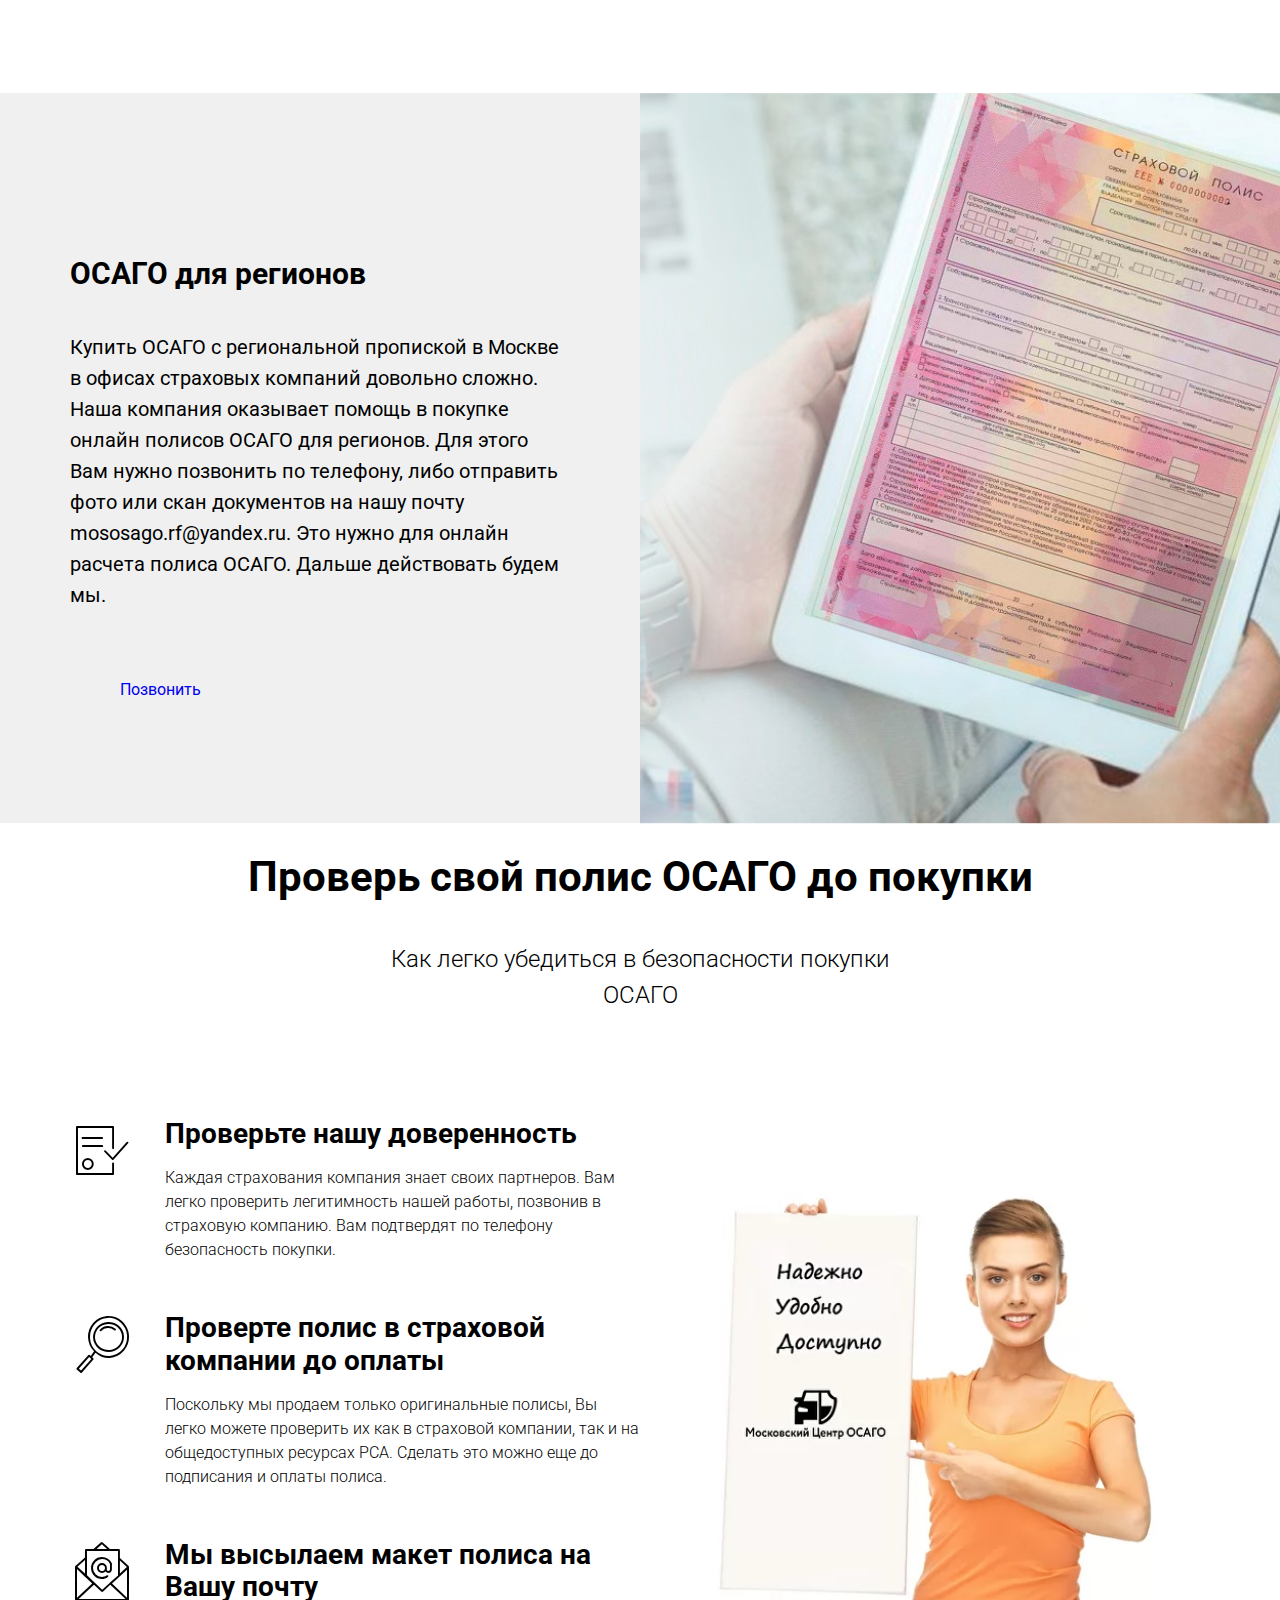
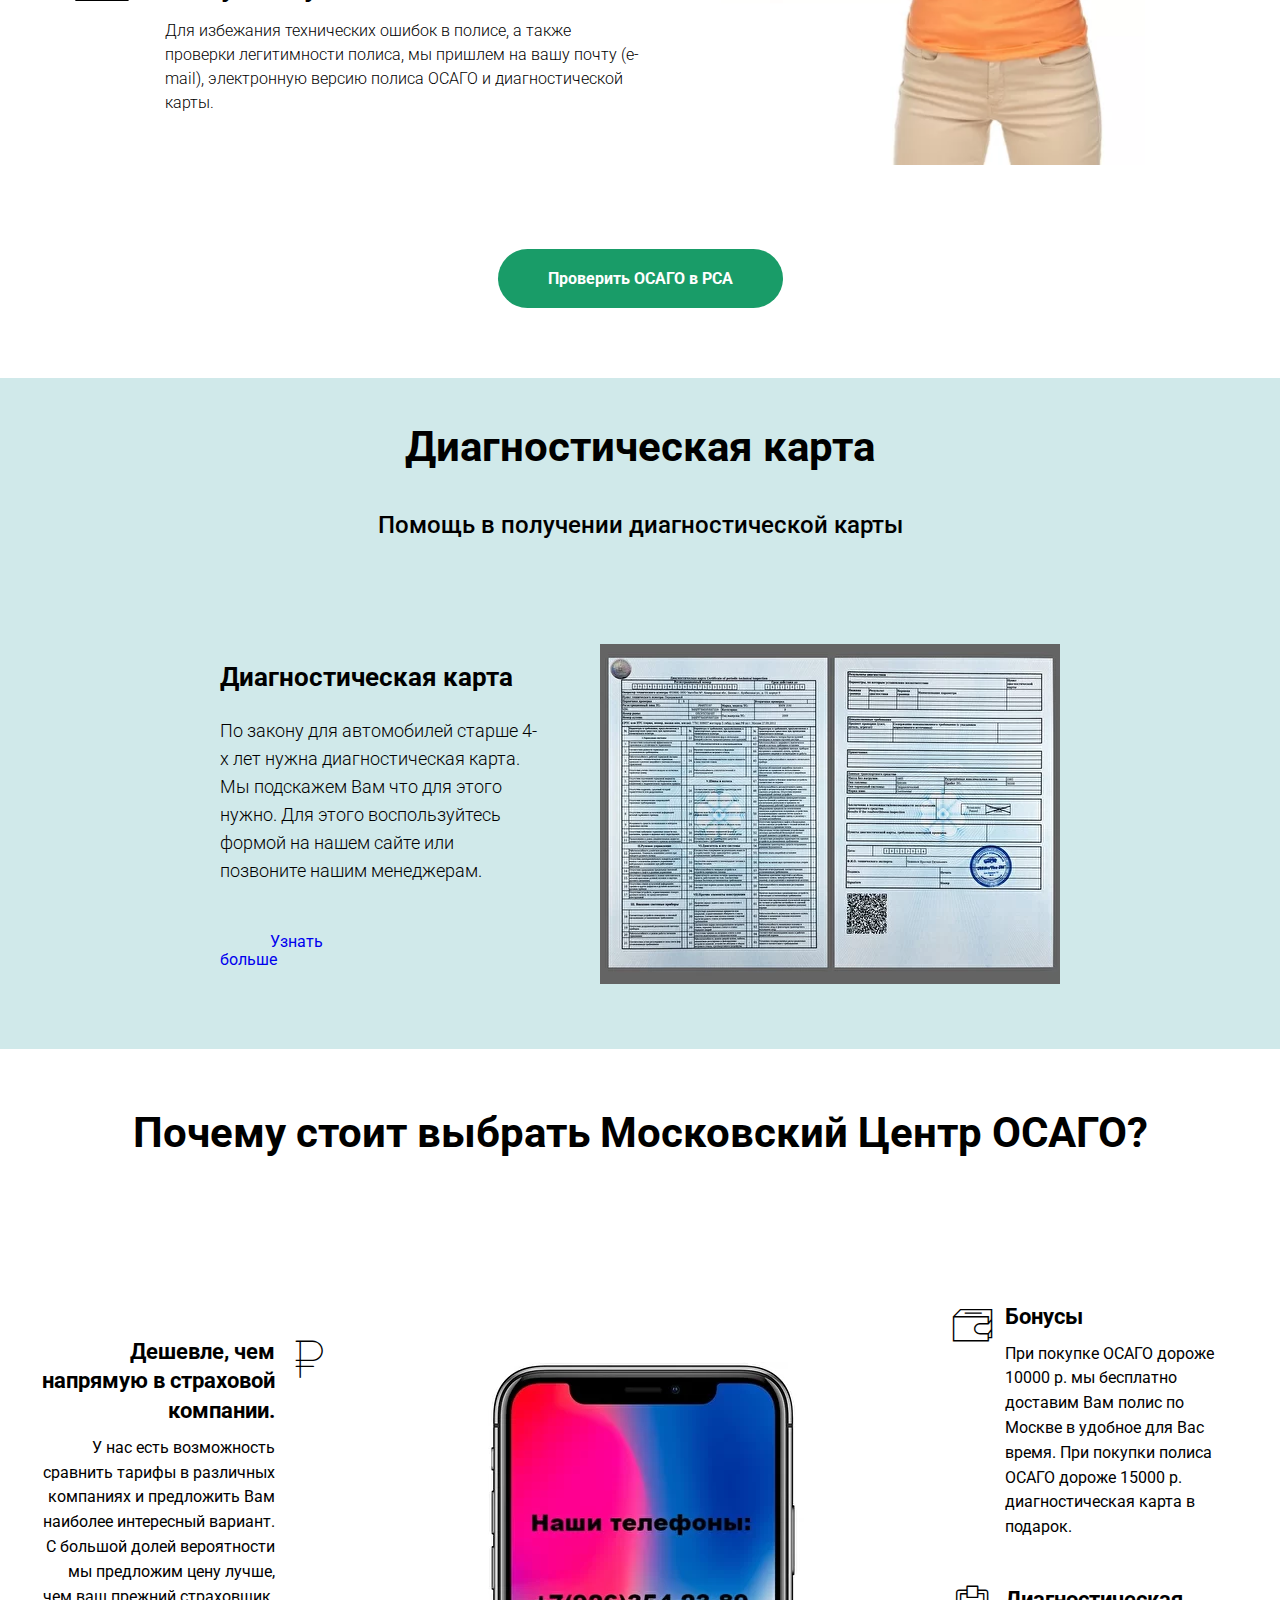
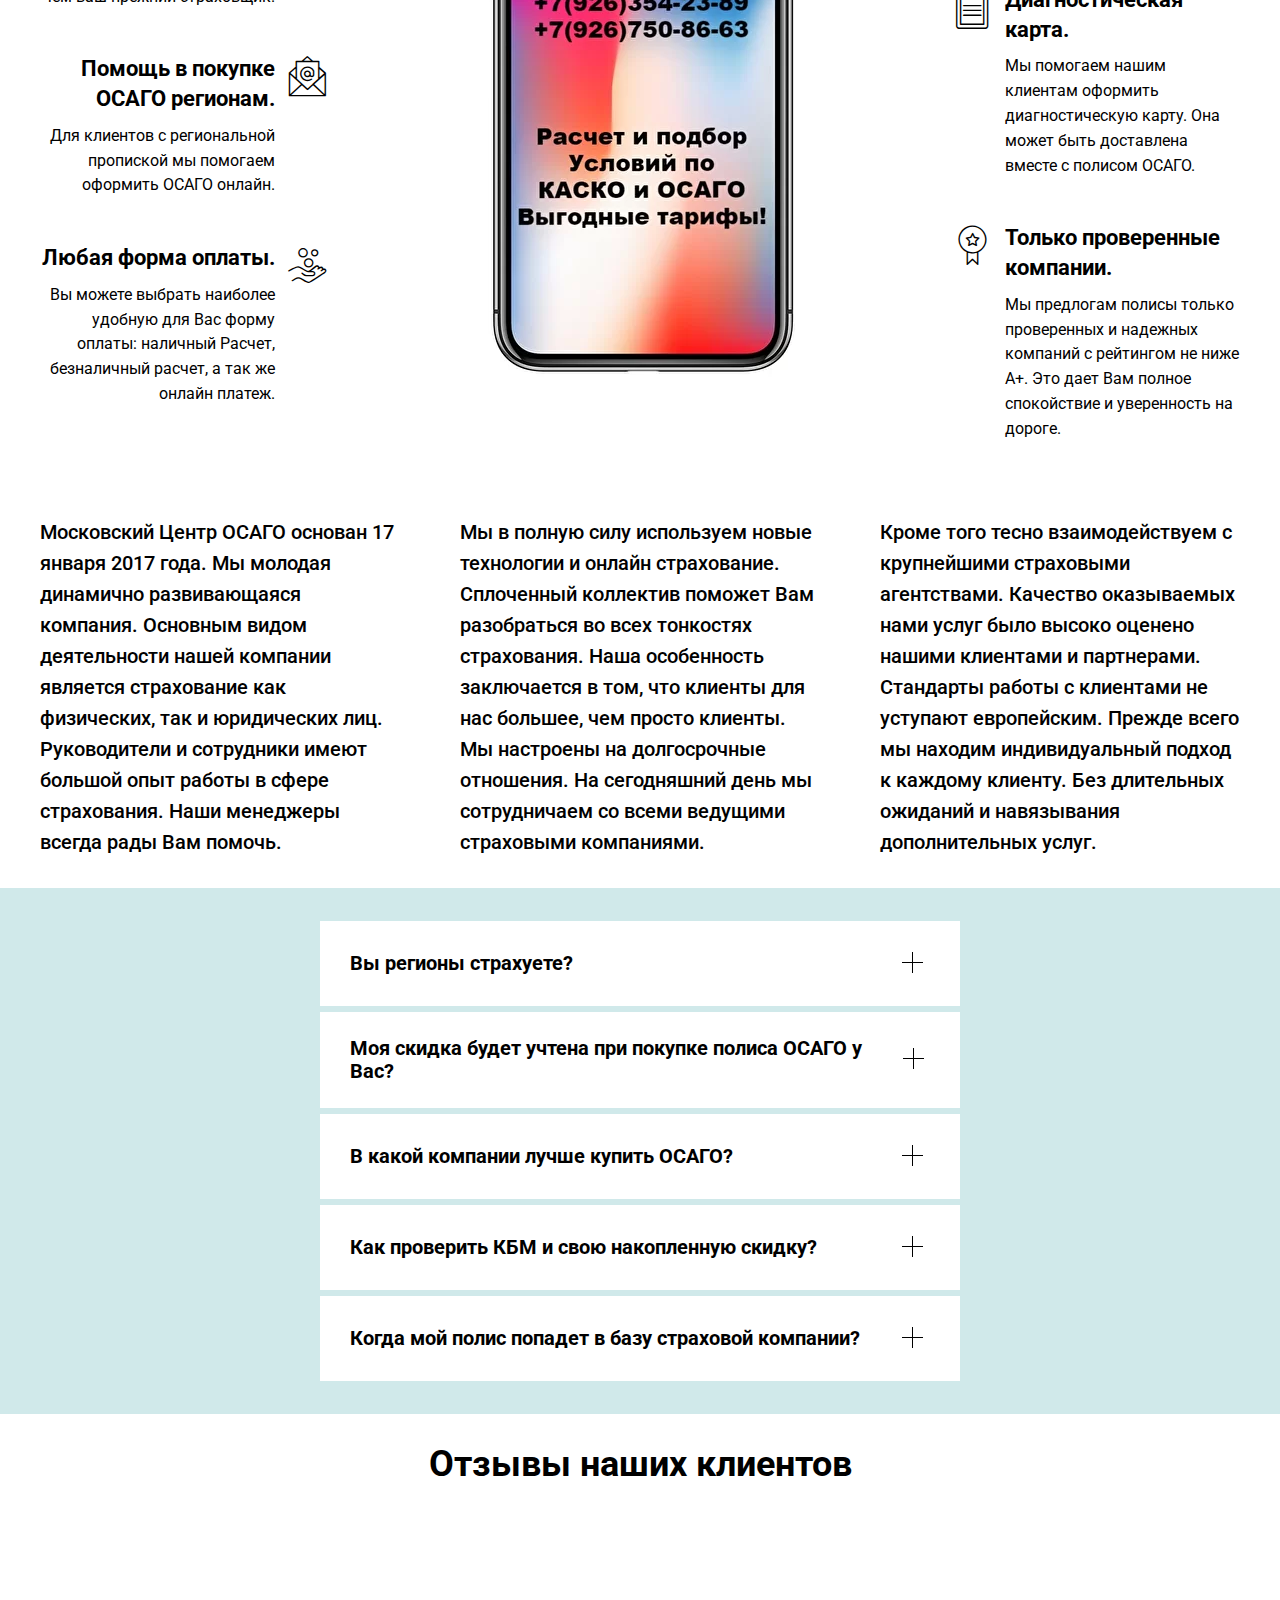
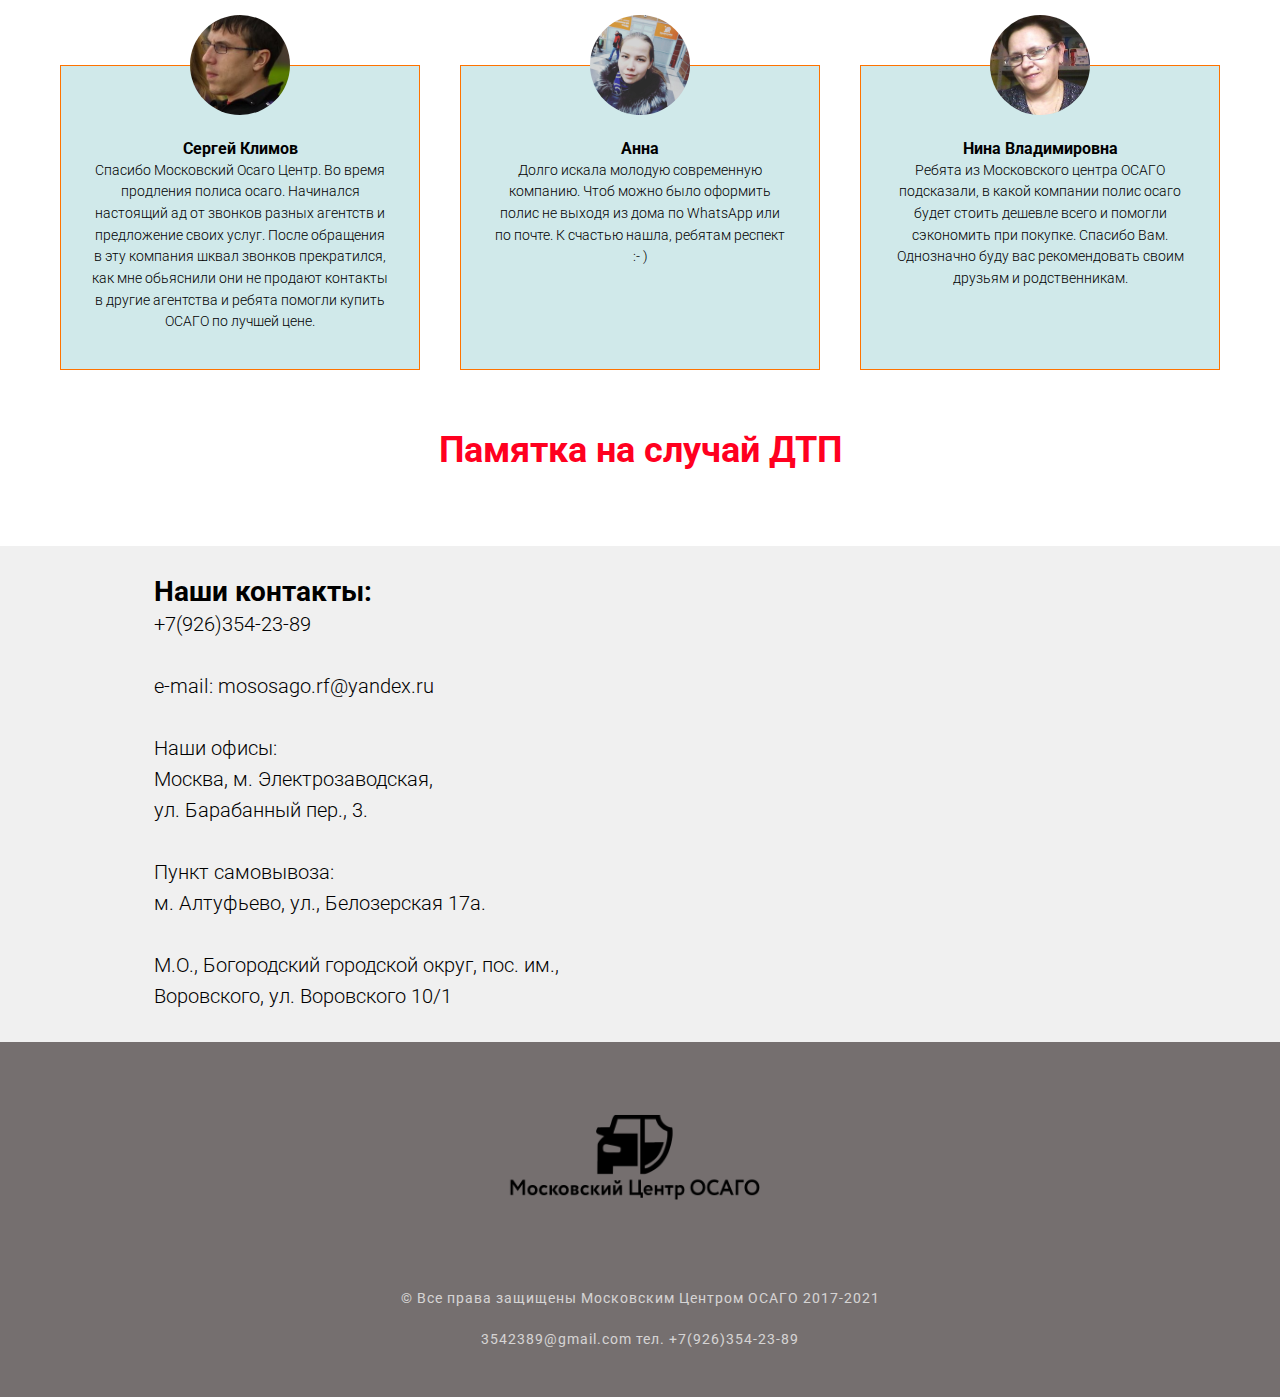
<file: index-back.html>
<!DOCTYPE html>
<html lang="ru">
<head>
    <meta charset="UTF-8">
    <meta http-equiv="X-UA-Compatible" content="IE=edge">
    <meta name="viewport" content="width=device-width, initial-scale=1.0">
    <title>Калькулятор ОСАГО 2021 года</title>
    <link rel="preconnect" href="https://fonts.googleapis.com">
    <link rel="preconnect" href="https://fonts.gstatic.com" crossorigin>
    <link href="https://fonts.googleapis.com/css2?family=Roboto:wght@300;400;500;700&display=swap" rel="stylesheet"> 
    <link rel="stylesheet" href="css/normalize.css">
    <link rel="stylesheet" href="css/style.css">
    <link rel="stylesheet" href="css/font.css">
</head>
<body>
    
    <div class="container">
        <header>
            <div class="header">
                <div class="header_logo">
                    <a href="/"><img class="header_logo_img" src="/img/logo.png" alt="logo.png"></a>
                </div>

                <div class="header_links">
                    <ul>
                        <li><a href="#">Акции</a></li>
                        <li><a href="#">КАСКО</a></li>
                        <li><a href="#">Востановить КБМ</a></li>
                        <li><a href="#">ОСАГО регион</a></li>
                        <li><a href="#">Техосмотр</a></li>
                        <li><a href="#">О нас</a></li>
                        <li><a href="#">Контакты</a></li>
                    </ul>
                </div>
            </div>
        </header>

        <main>
            <div class="main">
                <div>
                    <div class="main_back"></div>

                    <div class="main_title">
                        <div class="main_title_head">
                            <h1><span>Калькулятор ОСАГО 2021 года</span><br>
                                <span>Оформи ОСАГО на выгодных условиях</span><br>
                                <span>Рассчитай страховку самостоятельно</span>
                            </h1>
                        </div>
    
                        <div class="main_title_p">
                            <h3>
                                Все страховые компаний в одном месте - это удобно!
                            </h3>
                        </div>
    
                        <div class="main_title_btn">
                            <a class="button main_title_btn_osago" href="#">Калькулятор ОСАГО</a>
                            <a class="button main_title_btn_casco" href="#">Калькулятор КАСКО</a>
                        </div>
    
                    </div>
                </div>

                <div class="calculate">
                    <div class="calculate_name">
                        <h2>Калькулятор ОСАГО</h2>
                        <h3>Простой способ выгодно купить полис</h3>
                    </div>

                    <div class="calculate_osago">

                        <div class="calculate_input">
                            <div class="calculate_input_left">
    
                                <form class="calculate_input_form" method="post">
                                    <label for="car_mark">Марка автомобиля</label>
                                    <input id="car_mark" type="text" placeholder="Укажите марку">
                                    
                                    <label for="car_model">Модель автомобиля</label>
                                    <input id="car_model" type="text" placeholder="Укажите модель">

                                    <label for="car_year">Год выпуска</label>
                                    <input id="car_year" type="text" placeholder="Укажите год ТС">

                                    <label for="car_hp">Мощность/модификация</label>
                                    <input id="car_hp" type="text" placeholder="Укажите мощьность в л.с." required>
                                </form>

                                <form class="calculate_input_period" method="post">
                                    <label for="date_ins">Дата начала действия нового полиса</label>
                                    <input id="date_ins" type="date">

                                    <label for="period">Период страхования</label>
                                    <select name="period" id="period" required>
                                        <option value="12m">12 месяцев</option>
                                        <option value="9m">9 месяцев</option>
                                        <option value="6m">6 месяцев</option>
                                        <option value="3m">3 месяца</option>
                                    </select>

                                    <label for="">Город или поселок регистрации собственника авто по паспорту</label>
                                    <input type="text" placeholder="Укажите ваш город">
                                </form>
                            </div>
                        </div>
                    </div>
                </div>

                <div class="doc">
                    <div class="doc_name">
                        <h2>Документы которые нужны для оформления ОСАГО</h2>
                    </div>

                    <div class="doc_list">
                        <div class="doc_main">
                            <div class="doc_img">
                                <img src="/img/passport.jpg" alt="">
                            </div>

                            <div class="doc_tname">
                                Паспорт РФ
                            </div>

                            <div class="doc_ttext">
                                Разворот с фотографией и разворот с актуальной пропиской..
                            </div>
                        </div>

                        <div class="doc_main">
                            <div class="doc_img">
                                <img src="/img/drive_card.jpg" alt="">
                            </div>
                            
                            <div class="doc_tname">
                                Водительское удостоверение
                            </div>

                            <div class="doc_ttext">
                                Копия прав с двух сторон
                            </div>
                        </div>

                        <div class="doc_main">
                            <div class="doc_img">
                                <img src="/img/register_card.jpg" alt="">
                            </div>

                            <div class="doc_tname">
                                Свидетельство о регистрации <br>
                                или ПТС(если машина не стоит на учете)
                            </div>

                            <div class="doc_ttext">
                                Копия с двух сторон
                            </div>
                        </div>
                    </div>

                    <div class="doc_btn">
                        <a class="button doc_btn_clk" href="#">Позвоните нам</a>
                    </div>
                </div>

                <div class="text_container">
                    <div class="text_line top"></div>

                    <div class="text_text">
                        Что вы получите при покупке полис ОСАГО? <br>
                        ОСАГО. Европротокол на случай ДТП. Квитанция. <br>
                        Уверенность на дороге - бесценно :-)
                    </div>

                    <div class="text_line bottom"></div>
                </div>

                <div class="img_container">
                    <div class="img_frame">
                        <div class="img_check">
                            <img src="/img/polis.webp" alt="">
                        </div>    
                    </div>

                    <div class="img_frame">
                        <div class="img_check">
                            <img src="/img/info_dtp.webp" alt="">
                        </div>   
                    </div>

                    <div class="img_frame">
                        <div class="img_check">
                            <img src="/img/check.png" alt="">
                        </div> 
                    </div>
                </div>

                <div class="partner_container">
                    <div class="partner_name">
                        Наши партнеры <br>
                        <span>Нажми на логотип чтобы узнать больше.</span>
                    </div>

                    <div class="partner_list">
                        <ul>
                            <li><a href="#"><img src="/img/ingostrah.PNG" alt=""></a></li>
                            <li><a href="#"><img src="/img/peco-garant.webp" alt=""></a></li>
                            <li><a href="#"><img src="/img/alfastah.webp" alt=""></a></li>
                            <li><a href="#"><img src="/img/maks-stah.webp" alt=""></a></li>
                            <li><a href="#"><img src="/img/vsk-dom.webp" alt=""></a></li>
                        </ul>
                    </div>
                </div>

                <div class="region_osago">
                    <div class="region_info">
                        <div class="region_text">
                            <h4>ОСАГО для регионов</h4>

                            <p>Купить ОСАГО с региональной пропиской в Москве в офисах страховых компаний довольно сложно. Наша компания оказывает помощь в покупке онлайн полисов ОСАГО для регионов. Для этого Вам нужно позвонить по телефону, либо отправить фото или скан документов на нашу почту mososago.rf@yandex.ru. Это нужно для онлайн расчета полиса ОСАГО. Дальше действовать будем мы.</p>
                        </div>

                        <div class="region_btn">
                            <a class="button" href="#">Позвонить</a>
                        </div>
                    </div>

                    <div class="region_img">
                        <img src="/img/polis2.jpg" alt="">
                    </div>
                </div>

                <div class="try_osago">
                    <div class="try_name">
                        <h2>
                            Проверь свой полис ОСАГО до покупки
                        </h2>

                        <p>
                            Как легко убедиться в безопасности покупки <br> ОСАГО
                        </p>
                    </div>

                    <div class="try_main">
                        <div class="try_main_list">
                            <div class="try_main_list_position">
                                <div class="icon_check"></div>
                                
                                <div class="try_main_list_tb">
                                    <h6>Проверьте нашу доверенность</h6>
                                
                                    <p>
                                        Каждая страхования компания знает своих партнеров. Вам легко проверить легитимность нашей работы, позвонив в страховую компанию. Вам подтвердят по телефону безопасность покупки.
                                    </p>
                                </div>
                            </div>
    
                            <div class="try_main_list_position">
                                <div class="icon_search"></div>

                                <div class="try_main_list_tb">
                                    <h6>Проверте полис в страховой компании до оплаты</h6>
                                
                                    <p>
                                        Поскольку мы продаем только оригинальные полисы, Вы легко можете проверить их как в страховой компании, так и на общедоступных ресурсах РСА. Сделать это можно еще до подписания и оплаты полиса.
                                    </p>
                                </div>
                                
                            </div>
    
                            <div class="try_main_list_position">
                                <div class="icon_email"></div>

                                <div class="try_main_list_tb">
                                    <h6>Мы высылаем макет полиса на Вашу почту</h6>
                                
                                    <p>
                                        Для избежания технических ошибок в полисе, а также проверки легитимности полиса, мы пришлем на вашу почту (e-mail), электронную версию полиса ОСАГО и диагностической карты.
                                    </p>
                                </div>
                                
                            </div>
                        </div>

                        <div class="try_main_img">
                            <img src="/img/girl_paper.webp" alt="">
                        </div>
                    </div>

                    <div class="try_btn">
                        <a class="button" href="#">Проверить ОСАГО в РСА</a>
                    </div>
                </div>

                <div class="diagnostic">
                    <div class="diagnostic_head">
                        <h2>Диагностическая карта</h2>

                        <p>Помощь в получении диагностической карты</p>
                    </div>

                    <div class="diagnostic_content">
                        <div class="diagnostic_info">
                            <div class="diagnostic_text">
                                <h3>Диагностическая карта</h3>

                                <p>По закону для автомобилей старше 4-х лет нужна диагностическая карта. Мы подскажем Вам что для этого нужно. Для этого воспользуйтесь формой на нашем сайте или позвоните нашим менеджерам.</p>
                            </div>

                            <div class="diagnostic_btn">
                                <a href="#" class="button">Узнать больше</a>
                            </div>
                        </div>

                        <div class="diagnostic_img">
                            <img src="/img/polisgrey.webp" alt="">
                        </div>
                    </div>
                </div>

                <div class="why">
                    <div class="why_head">
                        <h2>Почему стоит выбрать Московский Центр ОСАГО?</h2>
                    </div>

                    <div class="why_main">
                        <div class="why_main_text1">
                            <div class="why_main_tb">
                                <div class="why_main_name">
                                    <h6>
                                        Дешевле, чем напрямую в страховой компании.
                                    </h6>
    
                                    <p>
                                        У нас есть возможность сравнить тарифы в различных компаниях и предложить Вам наиболее интересный вариант. С большой долей вероятности мы предложим цену лучше, чем ваш прежний страховщик.
                                    </p>
                                </div>

                                <div class="why_main_ico icon_rouble"></div>
                            </div>

                            <div class="why_main_tb">
                                <div class="why_main_name">
                                    <h6>
                                        Помощь в покупке ОСАГО регионам.
                                    </h6>
    
                                    <p>
                                        Для клиентов с региональной пропиской мы помогаем оформить ОСАГО онлайн.
                                    </p>
                                </div>

                                <div class="why_main_ico icon_email"></div>
                            </div>

                            <div class="why_main_tb">
                                <div class="why_main_name">
                                    <h6>
                                        Любая форма оплаты.
                                    </h6>
    
                                    <p>
                                        Вы можете выбрать наиболее удобную для Вас форму оплаты: наличный Расчет, безналичный расчет, а так же онлайн платеж.
                                    </p>
                                </div>

                                <div class="why_main_ico icon_payment"></div>
                            </div>
                        </div>

                        <div class="why_main_img">
                            <img src="/img/smarphone.webp" alt="">
                        </div>

                        <div class="why_main_text2">
                            <div class="why_main_tb">
                                <div class="why_main_ico icon_education"></div>

                                <div class="why_main_name">
                                    <h6>
                                        Бонусы
                                    </h6>
    
                                    <p>
                                        При покупке ОСАГО дороже 10000 р. мы бесплатно доставим Вам полис по Москве в удобное для Вас время. При покупки полиса ОСАГО дороже 15000 р. диагностическая карта в подарок.
                                    </p>
                                </div>
                            </div>

                            <div class="why_main_tb">
                                <div class="why_main_ico icon_list"></div>

                                <div class="why_main_name">
                                    <h6>
                                        Диагностическая карта.
                                    </h6>
    
                                    <p>
                                        Мы помогаем нашим клиентам оформить диагностическую карту. Она может быть доставлена вместе с полисом ОСАГО.
                                    </p>
                                </div>
                            </div>

                            <div class="why_main_tb">
                                <div class="why_main_ico icon_medal"></div>

                                <div class="why_main_name">
                                    <h6>
                                        Только проверенные компании.
                                    </h6>
    
                                    <p>
                                        Мы предлогам полисы только проверенных и надежных компаний с рейтингом не ниже А+. Это дает Вам полное спокойствие и уверенность на дороге.
                                    </p>
                                </div>
                            </div>
                        </div>
                    </div>

                    <div class="why_title">
                        <div>
                            <span>
                                Московский Центр ОСАГО основан 17 января 2017 года. Мы молодая динамично развивающаяся компания.
                                Основным видом деятельности нашей компании является страхование как физических, так и юридических лиц. Руководители и сотрудники имеют большой опыт работы в сфере страхования. Наши менеджеры всегда рады Вам помочь. 
                            </span>
                        </div>

                        <div>
                            <span>
                                Мы в полную силу используем новые технологии и онлайн страхование.
                                Сплоченный коллектив поможет Вам разобраться во всех тонкостях страхования. Наша особенность заключается в том, что клиенты для нас большее, чем просто клиенты. Мы настроены на долгосрочные отношения. На сегодняшний день мы сотрудничаем со всеми ведущими страховыми компаниями.
                            </span>
                        </div>

                        <div>
                            <span>
                                Кроме того тесно взаимодействуем с крупнейшими страховыми агентствами. Качество оказываемых нами услуг было высоко оценено нашими клиентами и партнерами. Стандарты работы с клиентами не уступают европейским. Прежде всего мы находим индивидуальный подход к каждому клиенту. Без длительных ожиданий и навязывания дополнительных услуг.
                            </span>
                        </div>
                    </div>
                </div>

                <div class="tab_info">
                    <div class="tab_tb">
                        <div data-block="block_01" class="tab_tb_name">
                            <div class="tab_tb_name_tl"> 
                                Вы регионы страхуете? 
                                <div>
                                    <span></span>
                                </div>
                            </div> 
                        </div>

                        <div class="tab_tb_text block_01">
                            Да, мы страхуем регионы. Для людей с любой пропиской у нас есть возможность предложить электронный полис ОСАГО (Е-ОСАГО).
                        </div>
                    </div>

                    <div class="tab_tb">
                        <div data-block="block_02" class="tab_tb_name">
                            <div class="tab_tb_name_tl"> 
                                Моя скидка будет учтена при покупке полиса ОСАГО у Вас?
                                <div>
                                    <span></span>
                                </div>
                            </div> 
                        </div>

                        <div class="tab_tb_text block_02">
                            При оформлении полиса ОСАГО на нашем сайте, независимо от выбранной вами страховой компании скидка сохраняется за каждым водителем !
                        </div>
                    </div>

                    <div class="tab_tb">
                        <div data-block="block_03" class="tab_tb_name">
                            <div class="tab_tb_name_tl"> 
                                В какой компании лучше купить ОСАГО?
                                <div>
                                    <span></span>
                                </div>
                            </div> 
                        </div>

                        <div class="tab_tb_text block_03">
                            Так как процедура урегулирования страхового случая сейчас подразумевает прямое урегулирование. т.е. обращение к своему страховщику по убыткам до 100 тыс. руб.Лучше купить ОСАГО в надежной компании, с рейтингом экспертных агентств не ниже А+ и большим количеством офисов. По цене в разных компаниях Вам помогут с разобраться наши менеджеры.
                        </div>
                    </div>

                    <div class="tab_tb">
                        <div data-block="block_04" class="tab_tb_name">
                            <div class="tab_tb_name_tl"> 
                                Как проверить КБМ и свою накопленную скидку?
                                <div>
                                    <span></span>
                                </div>
                            </div> 
                        </div>

                        <div class="tab_tb_text block_04">
                            В этой теме много тонкостей и нюансов. Обратитесь к нашим менеджерам и мы любезно предоставим Вам полную информацию по Вашему КБМ и накопленной скидке.
                        </div>
                    </div>

                    <div class="tab_tb">
                        <div data-block="block_05" class="tab_tb_name">
                            <div class="tab_tb_name_tl"> 
                                Когда мой полис попадет в базу страховой компании?
                                <div>
                                    <span></span>
                                </div>
                            </div> 
                        </div>

                        <div class="tab_tb_text block_05">
                            Ваш полис будет в базе страховой компании еще до покупки Вами страховки. Вы можете проверить это самостоятельно на нашем сайте, в разделе: "Проверь свой полис ОСАГО до покупки"
                        </div>
                    </div>
                </div>

                <div class="review">
                    <div class="review_our">
                        Отзывы наших клиентов
                    </div>

                    <div class="review_list">
                        <div class="review_tab">
                            <div class="review_tab_img">
                                <img src="/img/sergey.jpg" alt="">
                            </div>

                           <div class="review_tab_tb">
                                <div class="review_tab_tb_name">
                                    Сергей Климов
                                </div>

                                <div class="review_tab_tb_text">
                                    Спасибо Московский Осаго Центр. Во время продления полиса осаго. Начинался настоящий ад от звонков разных агентств и предложение своих услуг. После обращения в эту компания шквал звонков прекратился, как мне обьяснили они не продают контакты в другие агентства и ребята помогли купить ОСАГО по лучшей цене.
                                </div>
                           </div>
                        </div>

                        <div class="review_tab">
                            <div class="review_tab_img">
                                <img src="/img/anna.jpg" alt="">
                            </div>

                            <div class="review_tab_tb">
                                <div class="review_tab_tb_name">
                                    Анна
                                </div>
    
                                <div class="review_tab_tb_text">
                                    Долго искала молодую современную компанию. Чтоб можно было оформить полис не выходя из дома по WhatsApp или по почте. К счастью нашла, ребятам респект :- )
                                </div>
                            </div>
                            </div>

                        <div class="review_tab">
                            <div class="review_tab_img">
                                <img src="/img/nina.jpg" alt="">
                            </div>

                            <div class="review_tab_tb">
                                <div class="review_tab_tb_name">
                                    Нина Владимировна
                                </div>
    
                                <div class="review_tab_tb_text">
                                    Ребята из Московского центра ОСАГО подсказали, в какой компании полис осаго будет стоить дешевле всего и помогли сэкономить при покупке. Спасибо Вам. Однозначно буду вас рекомендовать своим друзьям и родственникам.
                                </div>
                            </div>
                        </div>
                    </div>

                    <div class="rememb_dtp">
                        <a href="#">Памятка на случай ДТП</a>
                    </div>
                </div>
            </div>

            <div class="contacts">
                <div class="contacts_info">
                    <div class="contacts_info_name">
                        Наши контакты:
                    </div>

                    <div class="contacts_info_text">
                        +7(926)354-23-89
                        <br>
                        <br>
                        e-mail: mososago.rf@yandex.ru
                        <br>
                        <br>
                        Наши офисы: <br>
                        Москва, м. Электрозаводская, <br>
                        ул. Барабанный пер., 3.
                        <br>
                        <br>
                        Пункт самовывоза: <br>
                        м. Алтуфьево, ул., Белозерская 17а.
                        <br>
                        <br>
                        М.О., Богородский городской округ, пос. им., Воровского, ул. Воровского 10/1
                    </div>
                </div>

                <div class="contacts_map">
                    <iframe src="https://yandex.ua/map-widget/v1/?um=constructor%3A7b70ae067cae5c64d34b802043337e8717c93a137a2978b92def3ced21081b8b&amp;source=constructor" width="100%" height="400" frameborder="0"></iframe>
                </div>
            </div>
        </main>

        <footer class="footer">
            <div class="footer_img">
                <img src="/img/logo2.png" alt="">
            </div>
            <div class="footer_text">
                <span>
                    © Все права защищены Московским Центром ОСАГО 2017-2021
                </span>
            </div>

            <div class="footer_text">
                <span>
                    3542389@gmail.com тел. +7(926)354-23-89
                </span>
            </div>
        </footer>
    </div>

    <script src="/js/jquery-3.6.0.min.js"></script>
    <script src="/js/main.js"></script>

</body>
</html>
</file>
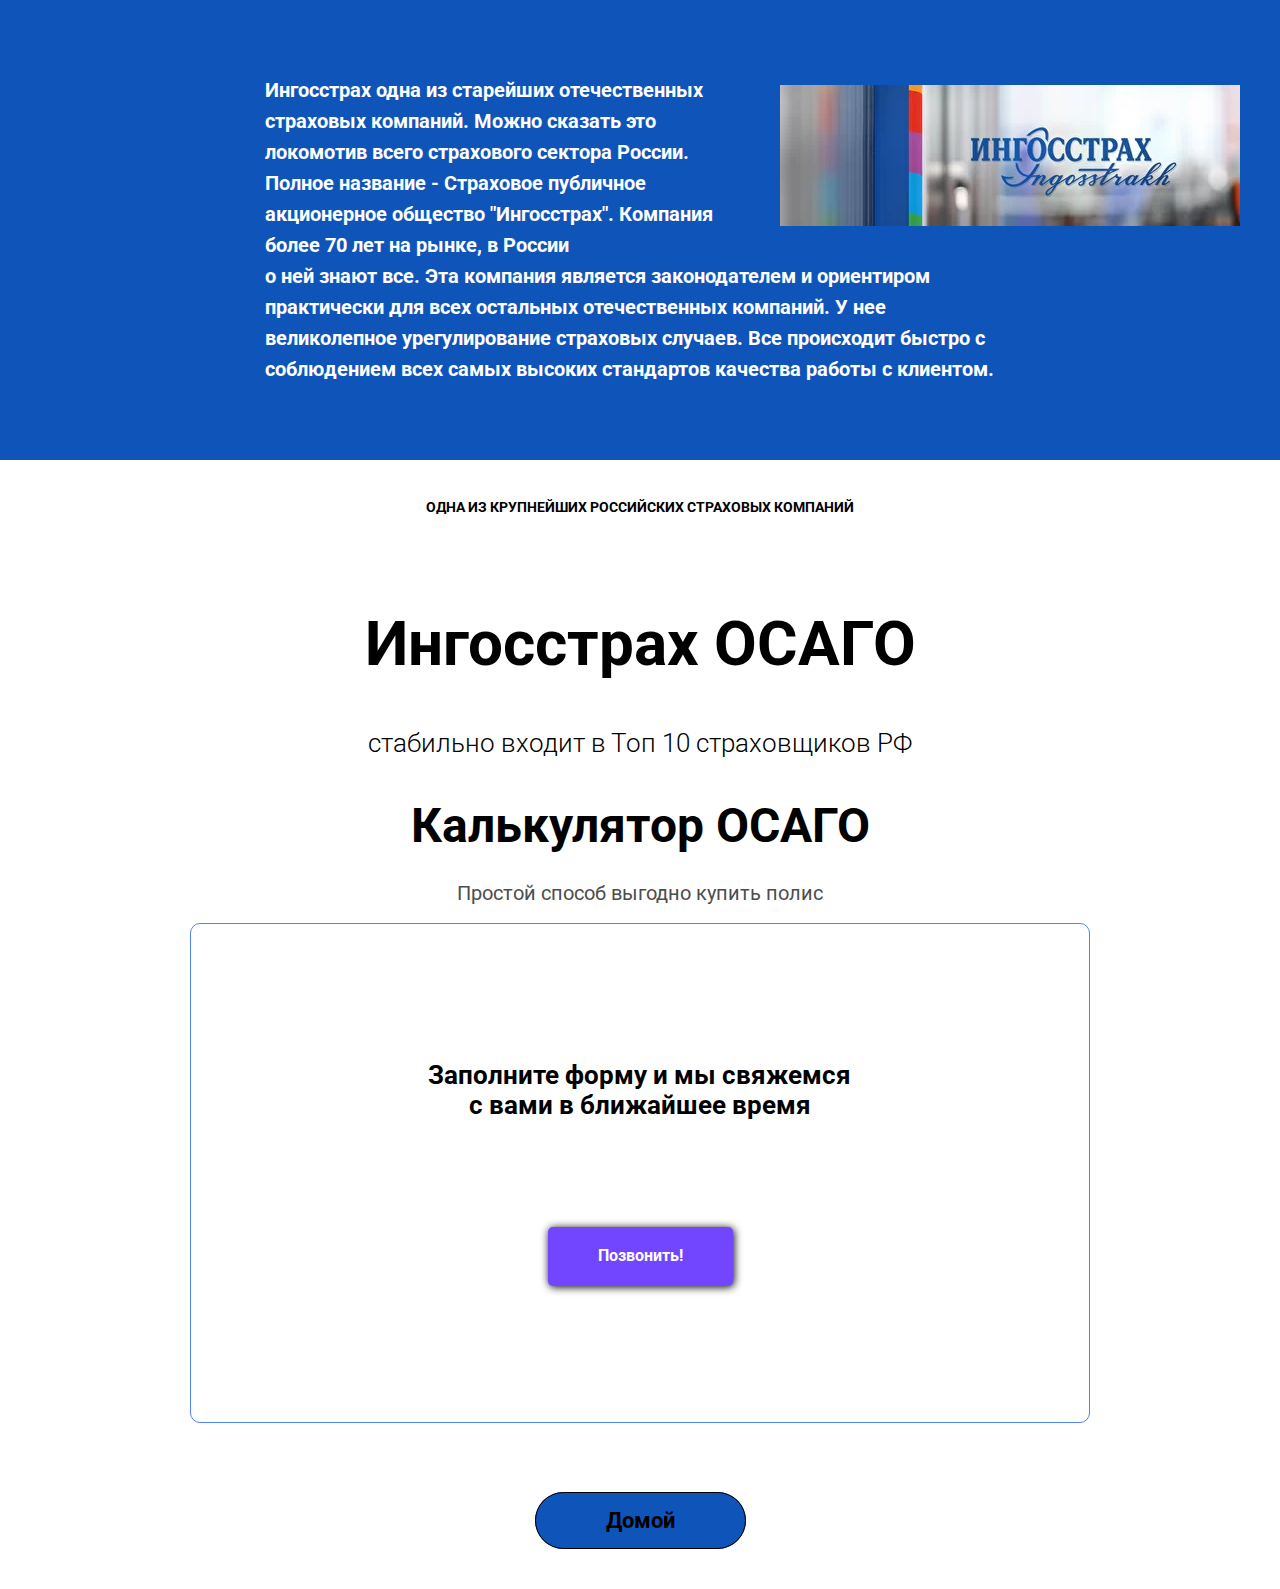
<file: ingostrah.html>
<!DOCTYPE html>
<html lang="en">
<head>
    <meta charset="UTF-8">
    <meta http-equiv="X-UA-Compatible" content="IE=edge">
    <meta name="viewport" content="width=device-width, initial-scale=1.0">
    <title>Ингосстрах ОСАГО</title>
    <link rel="preconnect" href="https://fonts.googleapis.com">
    <link rel="preconnect" href="https://fonts.gstatic.com" crossorigin>
    <link href="https://fonts.googleapis.com/css2?family=Roboto:wght@300;400;500;700&display=swap" rel="stylesheet"> 
    <link rel="stylesheet" href="css/normalize.css">
    <link rel="stylesheet" href="css/style.css">
    <link rel="stylesheet" href="css/partner.css">
    <link rel="stylesheet" href="css/font.css">
    <link rel="icon" type="image/ico" href="img/favicon.ico" />
</head>
<body>

    <div class="main_part back_ingostrah">
        <div class="main_part_block">
            <div class="main_part_block_text">
                <span>Ингосстрах одна из старейших отечественных страховых компаний. Можно сказать это локомотив всего страхового сектора России. Полное название - Страховое публичное акционерное общество "Ингосстрах". Компания более 70 лет на рынке, в России</span>
                о ней знают все. Эта компания является законодателем и ориентиром практически для всех остальных отечественных компаний. У нее великолепное урегулирование страховых случаев. Все происходит быстро с соблюдением всех самых высоких стандартов качества работы с клиентом.
            </div>

            <div class="main_part_block_img">
                <img src="/img/ingostrash.webp" alt="">
            </div>
        </div>

    </div>

    <div class="partner_cont">
        <div class="partner_cont_text1">
            ОДНА ИЗ КРУПНЕЙШИХ РОССИЙСКИХ СТРАХОВЫХ КОМПАНИЙ
        </div>

        <h1 class="partner_cont_name">
            Ингосстрах ОСАГО
        </h1>

        <div class="partner_cont_text2">
            стабильно входит в Топ 10 страховщиков РФ
        </div>
    </div>

    <div class="part_container">
        <div id="calculate" class="calculate">
            <div class="calculate_name">
                <h2>Калькулятор ОСАГО</h2>
                <h3>Простой способ выгодно купить полис</h3>
            </div>
    
            <div class="calculate_osago">
                <div class="calculate_osago_text">
                    Заполните форму и мы свяжемся с вами в ближайшее время
                </div>
    
                <div class="calculate_osago_btn">
                    <div class="button popup_call">
                        Позвонить!
                    </div>
                </div>
            </div>
        </div>
    </div>

    <div class="part_btn">
        <a href="/index.html" class="button part_btn_ingo">Домой</a>
    </div>
</body>
</html>
</file>
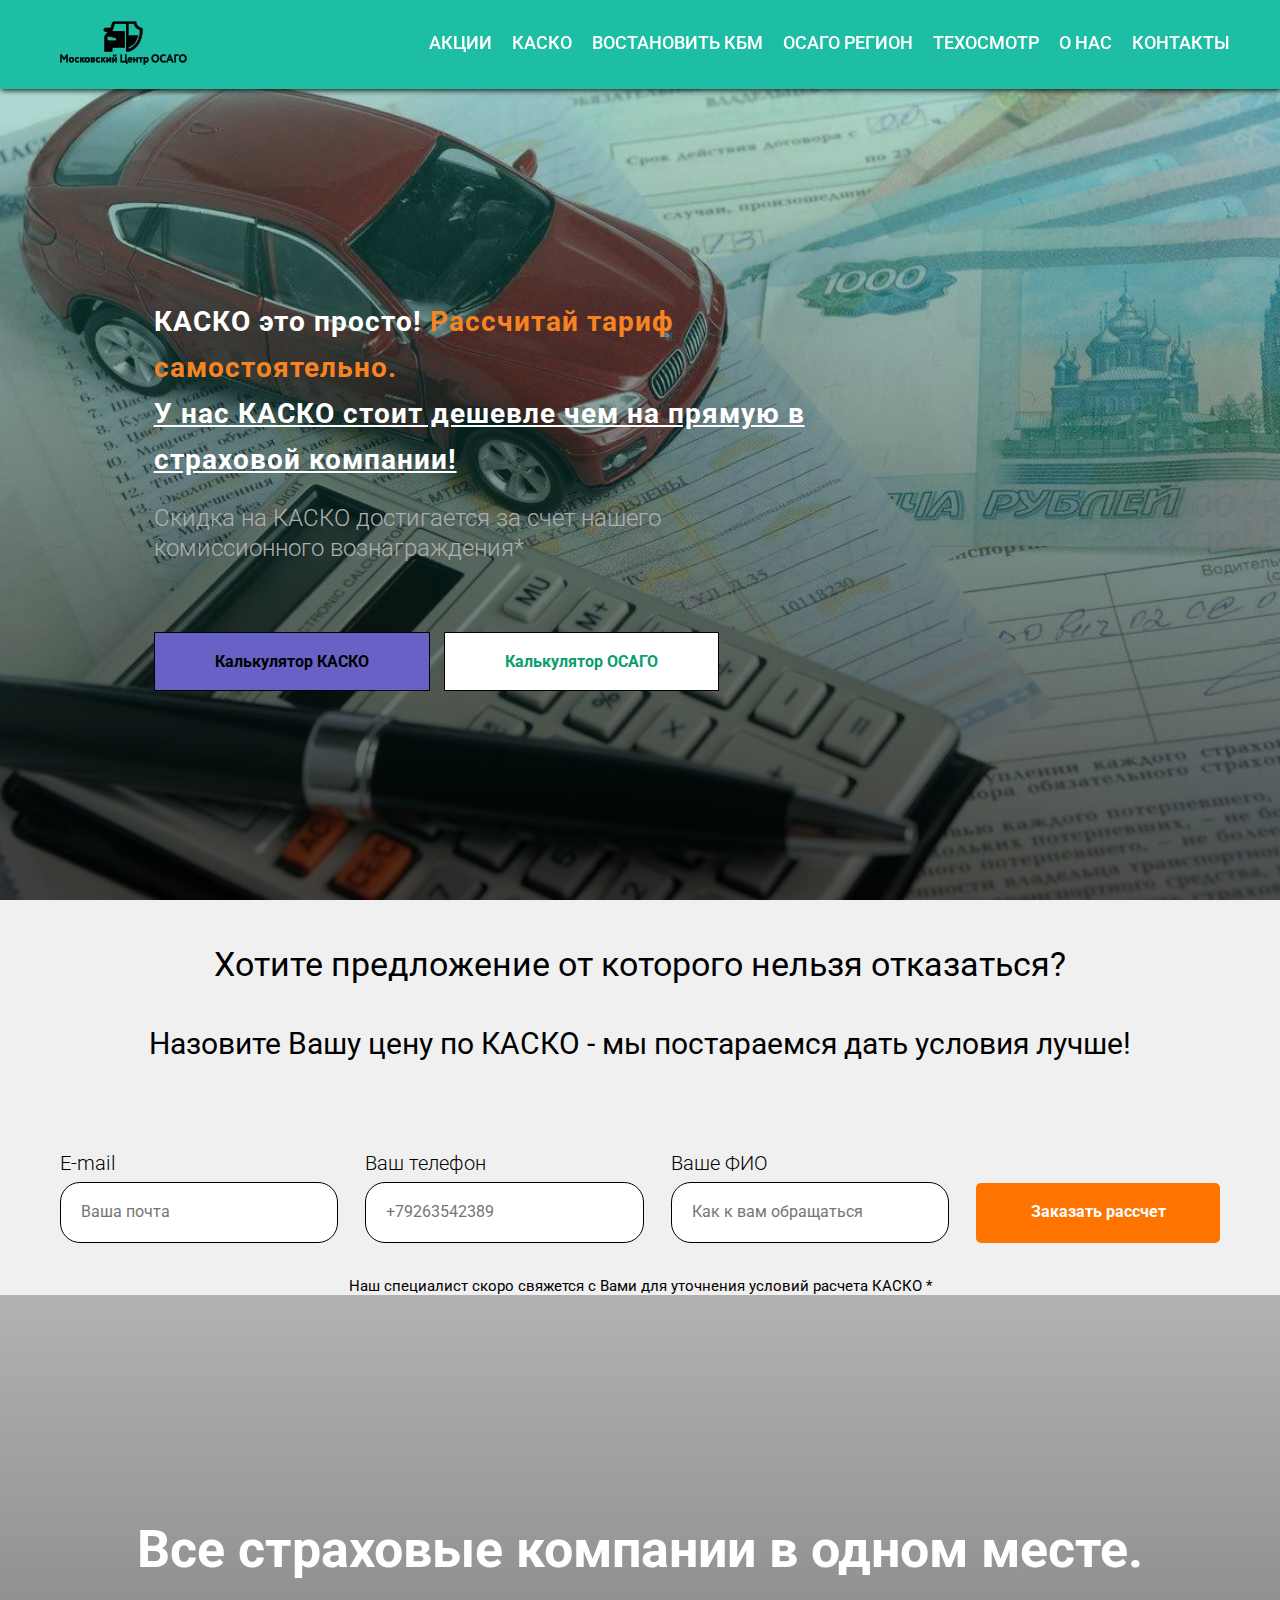
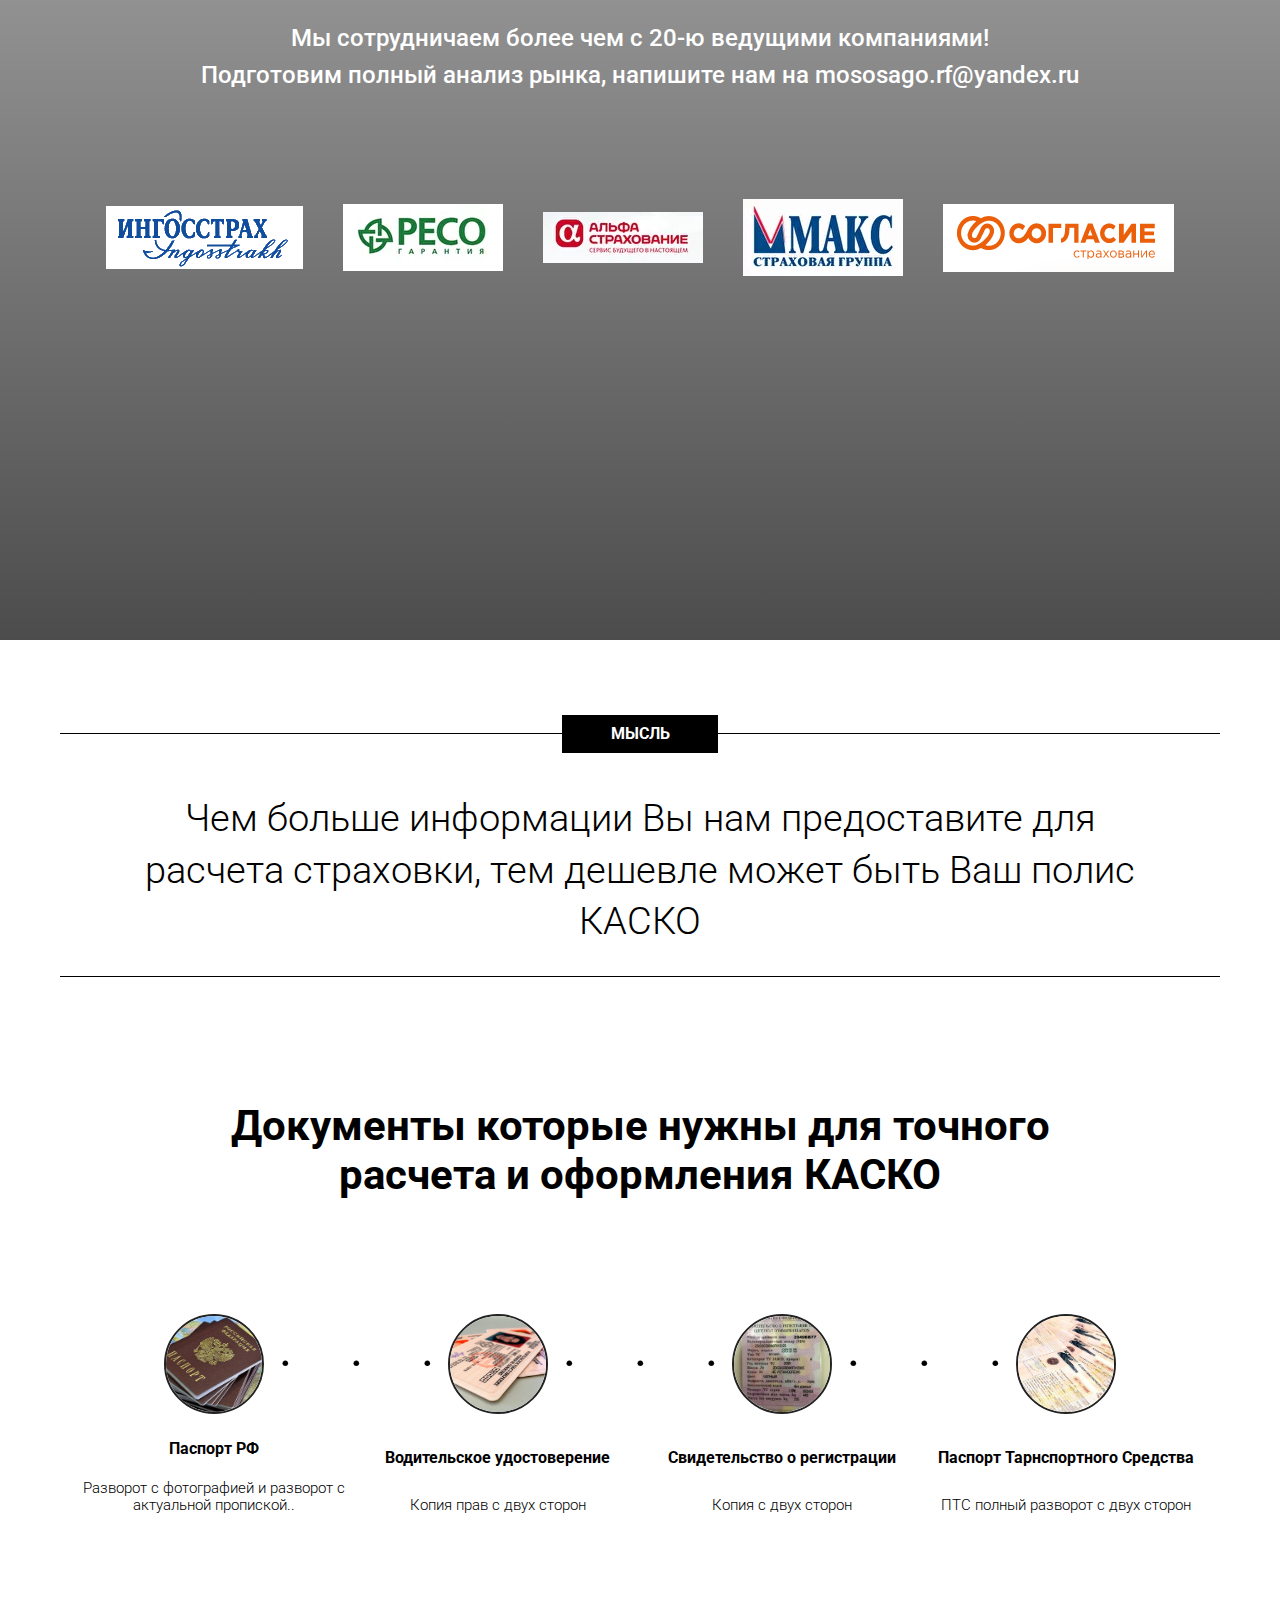
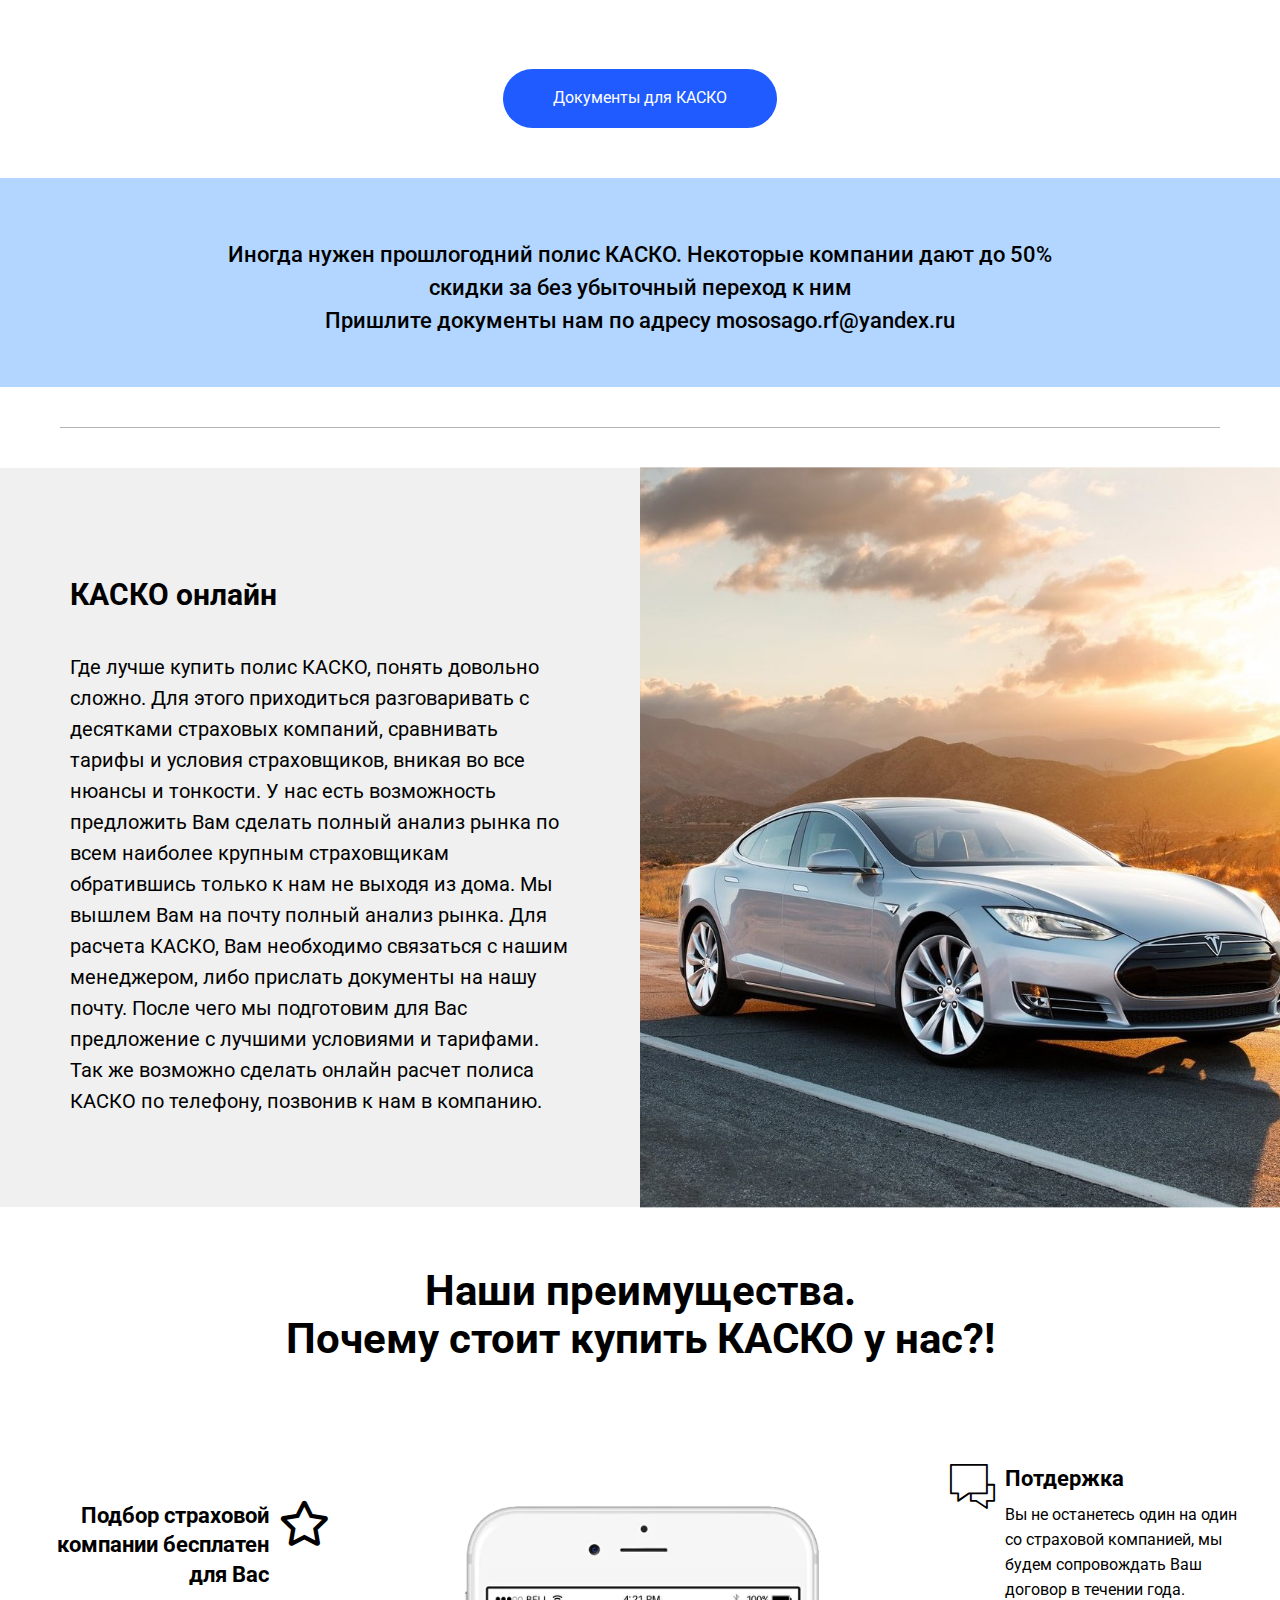
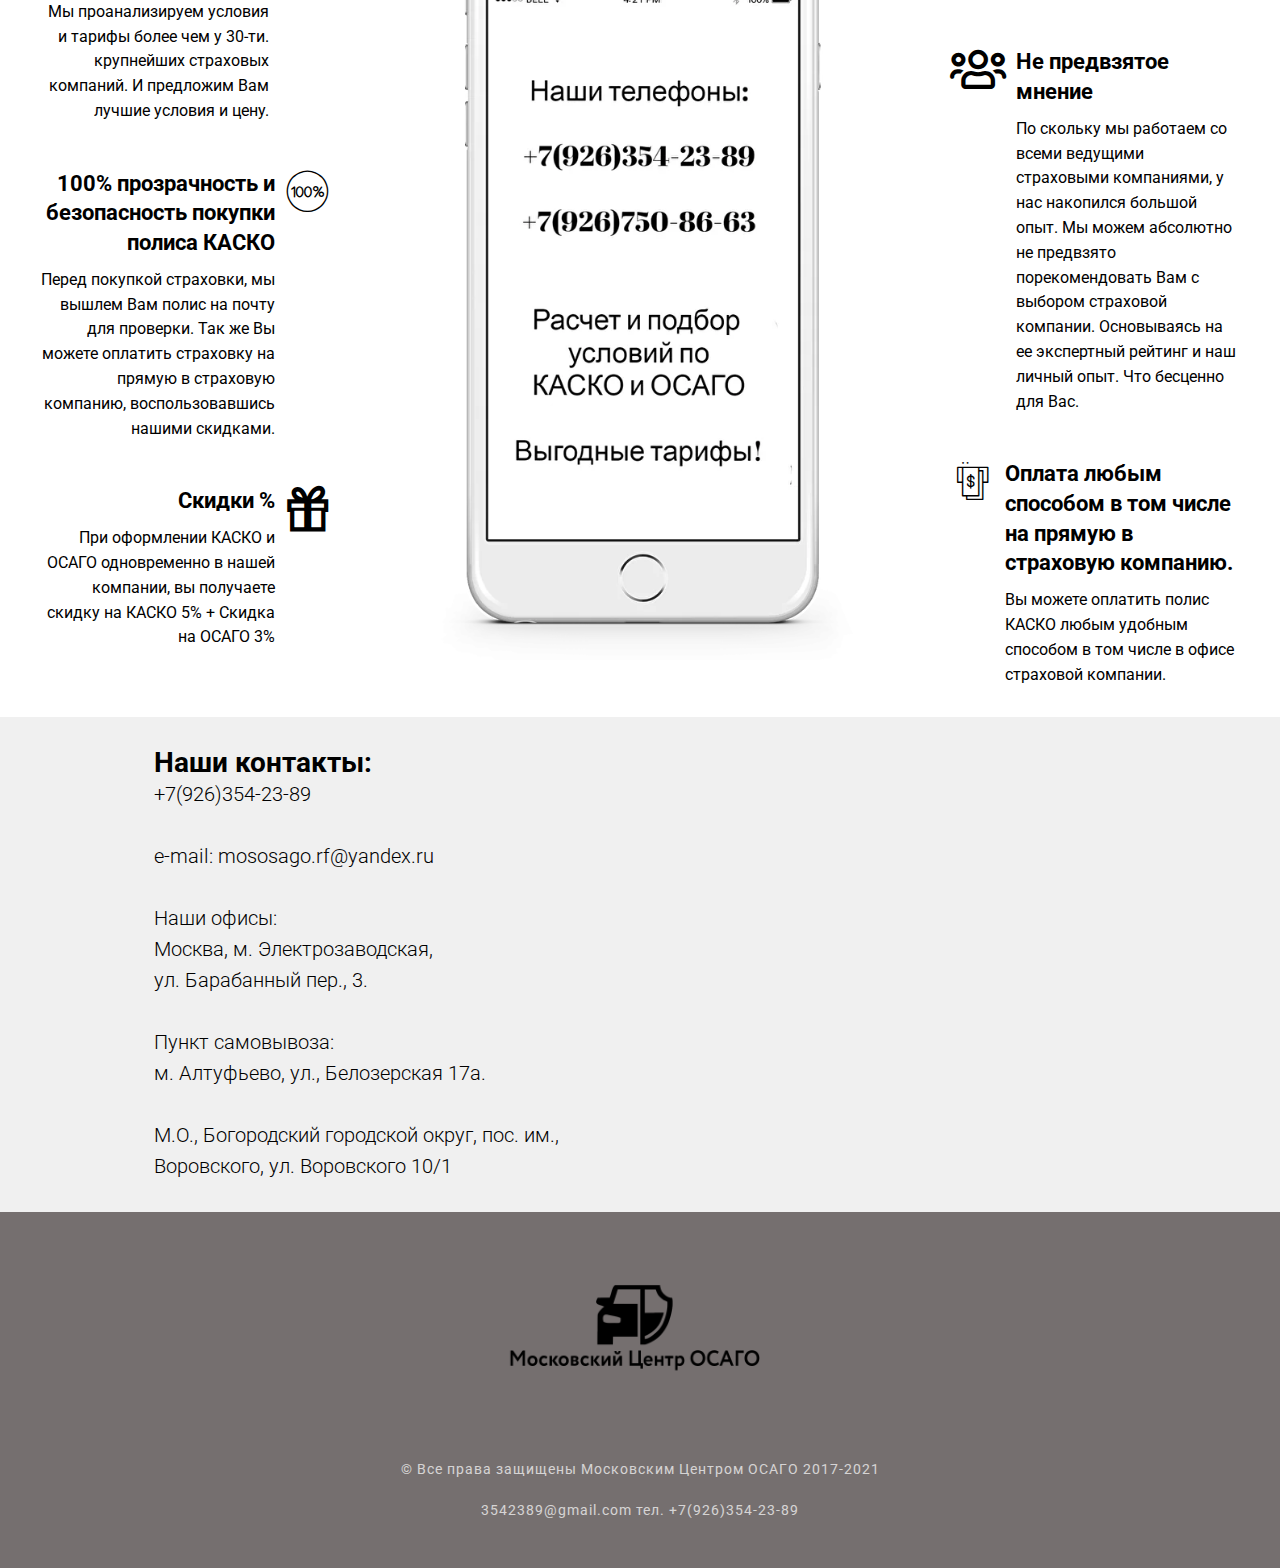
<file: kasko.html>
<!DOCTYPE html>
<html lang="ru">
<head>
    <meta charset="UTF-8">
    <meta http-equiv="X-UA-Compatible" content="IE=edge">
    <meta name="viewport" content="width=device-width, initial-scale=1.0">
    <title>Калькулятор КАСКО 2021 года</title>
    <link rel="preconnect" href="https://fonts.googleapis.com">
    <link rel="preconnect" href="https://fonts.gstatic.com" crossorigin>
    <link href="https://fonts.googleapis.com/css2?family=Roboto:wght@300;400;500;700&display=swap" rel="stylesheet"> 
    <link rel="stylesheet" href="css/normalize.css">
    <link rel="stylesheet" href="css/style.css">
    <link rel="stylesheet" href="css/kasko.css">
    <link rel="stylesheet" href="css/font.css">
    <link rel="icon" type="image/ico" href="img/favicon.ico" />
</head>
<body>
    
    <div class="container">
        <header>
            <div class="header">
                <div class="header_logo">
                    <a href="/"><img class="header_logo_img" src="/img/logo.png" alt="logo.png"></a>
                </div>

                <div class="burger_menu">
                    <span></span>
                </div>

                <nav class="header_links">
                    <ul>
                        <li><a href="/sale.html">Акции</a></li>
                        <li><a href="/kasko.html">КАСКО</a></li>
                        <li><a href="/kbm.html">Востановить КБМ</a></li>
                        <li><a href="/index.html#region_osago">ОСАГО регион</a></li>
                        <li><a href="/index.html#diagnostic">Техосмотр</a></li>
                        <li><a href="/index.html#why">О нас</a></li>
                        <li><a href="/index.html#contacts">Контакты</a></li>
                    </ul>
                </nav>

                <div class="popup">
                    <div class="overlay popup_closed"></div>
                    <div class="popup_window">
                        <div class="popup_close popup_closed">
                            <span></span>
                        </div>

                        <div class="popup_line"></div>
    
                        <img class="popup_img" src="/img/call.jpg" alt="">
                        <form class="popup_content" method="get">
                            <div class="popup_name">
                                Скажите как к Вам обращаться?
                            </div>
    
                            <div class="popup_name_text">
                                Скоро мы с Вами свяжемся
                            </div>
                            <input type="text" placeholder="Как к вам обращаться">
                            <input id="phone" type="tel" placeholder="Телефон" >
                            <input value="Узнать больше" type="submit" class="login_btn popup_login_btn">
                       </form>
                    </div>
                </div>
            </div>
        </header>

        <main>
            <div class="main">
                <div class="main_kasko">
                    <div class="main_kasko_back"></div>

                    <div class="main_kasko_block">
                        <h1>
                            КАСКО это просто! <span>Рассчитай тариф самостоятельно.</span> <br>
                            <span>У нас КАСКО стоит дешевле чем на прямую в  страховой компании!</span>
                        </h1>

                        <p>
                            Скидка на КАСКО достигается за счет нашего комиссионного вознаграждения*
                        </p>

                        <div class="main_kasko_block_btn">
                            <a href="/kasko.html#kasko_calc">Калькулятор КАСКО</a>
                            <a href="/index.html#calculate">Калькулятор ОСАГО</a>
                        </div>
                    </div>
                </div>

                <div id="kasko_calc" class="kasko_wrp">
                    <div class="kasko_container">
                        <div class="kasko_name">
                            <h2>
                                Хотите предложение от которого нельзя отказаться? <br> <br>
                                <span>Назовите Вашу цену по КАСКО - мы постараемся дать условия лучше!</span>
                            </h2>
                        </div>
    
                        <div class="kasko_form">
                            <form method="get">
                                <div class="kasko_form_bl">
                                    <label for="email">E-mail</label>
                                    <input type="email" name="email" autocomplete="email" id="email" required placeholder="Ваша почта">
                                </div>

                                <input type="hidden" name="project_name" value="ОСАГО">
                                <input type="hidden" name="admin_email" value="ne4to091735@gmail.com">
                                <input type="hidden" name="form_subject" value="Заявка отправлена на странице КАСКО">
    
                                <div class="kasko_form_bl">
                                    <label for="phone">Ваш телефон</label>
                                    <input type="tel" name="Tel" autocomplete="tel" id="phone2" required placeholder="+79263542389">
                                </div>
    
                                <div class="kasko_form_bl">
                                    <label for="name2">Ваше ФИО</label>
                                    <input type="text" name="Name" autocomplete="Name" id="name2" required placeholder="Как к вам обращаться">
                                </div>
    
                                <button type="submit">Заказать рассчет</button>
                            </form>

                            <div class="popup_text">
                                Спасибо за обращение <br> мы свяжемся с вами с минуты на минуту!
                            </div>
                        </div>

                        <div class="kasko_sub">
                            Наш специалист скоро свяжется с Вами для уточнения условий расчета КАСКО *
                        </div>
                    </div>
                </div>

                <div class="kasko_part">
                    <div class="kasko_part_back"></div>

                    <div class="kasko_part_cont">
                        <div class="kasko_part_wrp">
                            <div class="kasko_part_name">
                                Все страховые компании в одном месте. <br>
                                <span>Мы сотрудничаем более чем с 20-ю ведущими компаниями! <br>
                                    Подготовим полный анализ рынка, напишите нам на mososago.rf@yandex.ru</span>
                            </div>
        
                            <div class="kasko_part_list">
                                <ul>
                                    <li><a href="#"><img src="/img/ingostrah.PNG" alt=""></a></li>
                                    <li><a href="#"><img src="/img/peco-garant.webp" alt=""></a></li>
                                    <li><a href="#"><img src="/img/alfastah.webp" alt=""></a></li>
                                    <li><a href="#"><img src="/img/maks-stah.webp" alt=""></a></li>
                                    <li><a href="#"><img src="/img/sog.png" alt=""></a></li>
                                </ul>
                            </div>
                        </div>
                    </div>
                </div>

                <div class="kasko_text">
                    <div class="kasko_text_lin">
                        <div class="kasko_text_line top"></div>
                    </div>

                    <div class="kasko_text_title">
                        МЫСЛЬ
                    </div>

                    <div class="kasko_text_main">
                        Чем больше информации Вы нам предоставите для расчета страховки, тем дешевле может быть Ваш полис КАСКО
                    </div>

                    <div class="kasko_text_lin">
                        <div class="kasko_text_line bottom"></div>
                    </div>
                </div>

                <div class="kasko_doc">
                    <div class="doc_name">
                        <h2>Документы которые нужны для точного расчета и оформления КАСКО</h2>
                    </div>

                    <div class="doc_list">
                        <div class="doc_main">
                            <div class="doc_img">
                                <img src="/img/passport.jpg" alt="">
                            </div>

                            <div class="doc_tname">
                                Паспорт РФ
                            </div>

                            <div class="doc_ttext">
                                Разворот с фотографией и разворот с актуальной пропиской..
                            </div>
                        </div>

                        <div class="doc_main">
                            <div class="doc_img">
                                <img src="/img/drive_card.jpg" alt="">
                            </div>
                            
                            <div class="doc_tname">
                                Водительское удостоверение
                            </div>

                            <div class="doc_ttext">
                                Копия прав с двух сторон
                            </div>
                        </div>

                        <div class="doc_main">
                            <div class="doc_img">
                                <img src="/img/register_card.jpg" alt="">
                            </div>

                            <div class="doc_tname">
                                Свидетельство о регистрации
                            </div>

                            <div class="doc_ttext">
                                Копия с двух сторон
                            </div>
                        </div>

                        <div class="doc_main">
                            <div class="doc_img">
                                <img src="/img/svid.jpg" alt="">
                            </div>

                            <div class="doc_tname">
                                Паспорт Тарнспортного Средства
                            </div>

                            <div class="doc_ttext">
                                ПТС полный разворот с двух сторон
                            </div>
                        </div>
                    </div>

                    <div class="kasko_doc_btn">
                        <div class="popup_call button kasko_doc_btn_clk">
                            Документы для КАСКО
                        </div>
                    </div>

                    <div class="kasko_doc_back">
                        <div class="kasko_doc_back_dot">.</div>
                        <div class="kasko_doc_back_dot">.</div>
                        <div class="kasko_doc_back_dot">.</div>
                        <div class="kasko_doc_back_dot">.</div>
                        <div class="kasko_doc_back_dot">.</div>
                        <div class="kasko_doc_back_dot">.</div>
                        <div class="kasko_doc_back_dot">.</div>
                        <div class="kasko_doc_back_dot">.</div>
                        <div class="kasko_doc_back_dot">.</div>
                        <div class="kasko_doc_back_dot">.</div>
                        <div class="kasko_doc_back_dot">.</div>
                    </div>
                </div>

                <div class="kasko_tcont">
                    <div class="kasko_tcont_text">
                        Иногда нужен прошлогодний полис КАСКО. Некоторые компании дают до 50% скидки за без убыточный переход к ним <br>
                        Пришлите документы нам по адресу mososago.rf@yandex.ru
                    </div>
                </div>

                <div class="kasko_line">

                </div>

                <div id="region_osago" class="region_osago">
                    <div class="region_info">
                        <div class="region_text">
                            <h4>КАСКО онлайн</h4>

                            <p>Где лучше купить полис КАСКО, понять довольно сложно. Для этого приходиться разговаривать с десятками страховых компаний, сравнивать тарифы и условия страховщиков, вникая во все нюансы и тонкости.
                                У нас есть возможность предложить Вам сделать полный анализ рынка по всем наиболее крупным страховщикам обратившись только к нам не выходя из дома. Мы вышлем Вам на почту полный анализ рынка. Для расчета КАСКО, Вам необходимо связаться с нашим менеджером, либо прислать документы на нашу почту. После чего мы подготовим для Вас предложение с лучшими условиями и тарифами. Так же возможно сделать онлайн расчет полиса КАСКО по телефону, позвонив к нам в компанию.</p>
                        </div>
                    </div>

                    <div class="region_img">
                        <img src="/img/tesla.jpg" alt="">
                    </div>
                </div>

                <div id="why" class="why">
                    <div class="why_head2">
                        <h2>Наши преимущества. <br>
                            Почему стоит купить КАСКО у нас?!</h2>
                    </div>

                    <div class="why_main">
                        <div class="why_main_text1">
                            <div class="why_main_tb why_main_tb1">
                                <div class="why_main_name">
                                    <h6>
                                        Подбор страховой компании бесплатен для Вас
                                    </h6>
    
                                    <p>
                                        Мы проанализируем условия и тарифы более чем у 30-ти. крупнейших страховых компаний. И предложим Вам лучшие условия и цену.
                                    </p>
                                </div>

                                <div class="why_main_ico icon_star"></div>
                            </div>

                            <div class="why_main_tb why_main_tb1">
                                <div class="why_main_name">
                                    <h6>
                                        100% прозрачность и безопасность покупки полиса КАСКО
                                    </h6>
    
                                    <p>
                                        Перед покупкой страховки, мы вышлем Вам полис на почту для проверки. Так же Вы можете оплатить страховку на прямую в страховую компанию, воспользовавшись нашими скидками.
                                    </p>
                                </div>

                                <div class="why_main_ico icon_percent"></div>
                            </div>

                            <div class="why_main_tb why_main_tb1">
                                <div class="why_main_name">
                                    <h6>
                                        Скидки %
                                    </h6>
    
                                    <p>
                                        При оформлении КАСКО и ОСАГО одновременно в нашей компании, вы получаете скидку на КАСКО 5% + Скидка на ОСАГО 3%
                                    </p>
                                </div>

                                <div class="why_main_ico icon_present"></div>
                            </div>
                        </div>

                        <div class="why_main_img2">
                            <img src="/img/smarphone2.webp" alt="">
                        </div>

                        <div class="why_main_text2">
                            <div class="why_main_tb">
                                <div class="why_main_ico icon_sup"></div>

                                <div class="why_main_name">
                                    <h6>
                                        Потдержка
                                    </h6>
    
                                    <p>
                                        Вы не останетесь один на один со страховой компанией, мы будем сопровождать Ваш договор в течении года.
                                    </p>
                                </div>
                            </div>

                            <div class="why_main_tb">
                                <div class="why_main_ico icon_soc"></div>

                                <div class="why_main_name">
                                    <h6>
                                        Не предвзятое мнение
                                    </h6>
    
                                    <p>
                                        По скольку мы работаем со всеми ведущими страховыми компаниями, у нас накопился большой опыт. Мы можем абсолютно не предвзято порекомендовать Вам с выбором страховой компании. Основываясь на ее экспертный рейтинг и наш личный опыт. Что бесценно для Вас.
                                    </p>
                                </div>
                            </div>

                            <div class="why_main_tb">
                                <div class="why_main_ico icon_atm"></div>

                                <div class="why_main_name">
                                    <h6>
                                        Оплата любым способом в том числе на прямую в страховую компанию.
                                    </h6>
    
                                    <p>
                                        Вы можете оплатить полис КАСКО любым удобным способом в том числе в офисе страховой компании.
                                    </p>
                                </div>
                            </div>
                        </div>
                    </div>
                </div>
            </div>



            <div id="contacts" class="contacts">
                <div class="contacts_info">
                    <div class="contacts_info_name">
                        Наши контакты:
                    </div>

                    <div class="contacts_info_text">
                        +7(926)354-23-89
                        <br>
                        <br>
                        e-mail: mososago.rf@yandex.ru
                        <br>
                        <br>
                        Наши офисы: <br>
                        Москва, м. Электрозаводская, <br>
                        ул. Барабанный пер., 3.
                        <br>
                        <br>
                        Пункт самовывоза: <br>
                        м. Алтуфьево, ул., Белозерская 17а.
                        <br>
                        <br>
                        М.О., Богородский городской округ, пос. им., Воровского, ул. Воровского 10/1
                    </div>
                </div>

                <div class="contacts_map">
                    <iframe src="https://yandex.ua/map-widget/v1/?um=constructor%3A7cc801a8e426a11629e2c0884d26e4f9ea0c251763aaa94f21c82c8575c567ab&amp;source=constructor" width="100%" height="100%" frameborder="0"></iframe>
                </div>
            </div>
        </main>

        <footer class="footer">
            <div class="footer_img">
                <a href="/"><img src="/img/logo2.png" alt=""></a>
            </div>
            <div class="footer_text">
                <span>
                    © Все права защищены Московским Центром ОСАГО 2017-2021
                </span>
            </div>

            <div class="footer_text">
                <span>
                    3542389@gmail.com тел. +7(926)354-23-89
                </span>
            </div>
        </footer>
    </div>

    <script src="/js/jquery-3.6.0.min.js"></script>
    <script src="/js/jquery.maskedinput.js"></script>
    <script src="/js/main.js"></script>

</body>
</html>
</file>
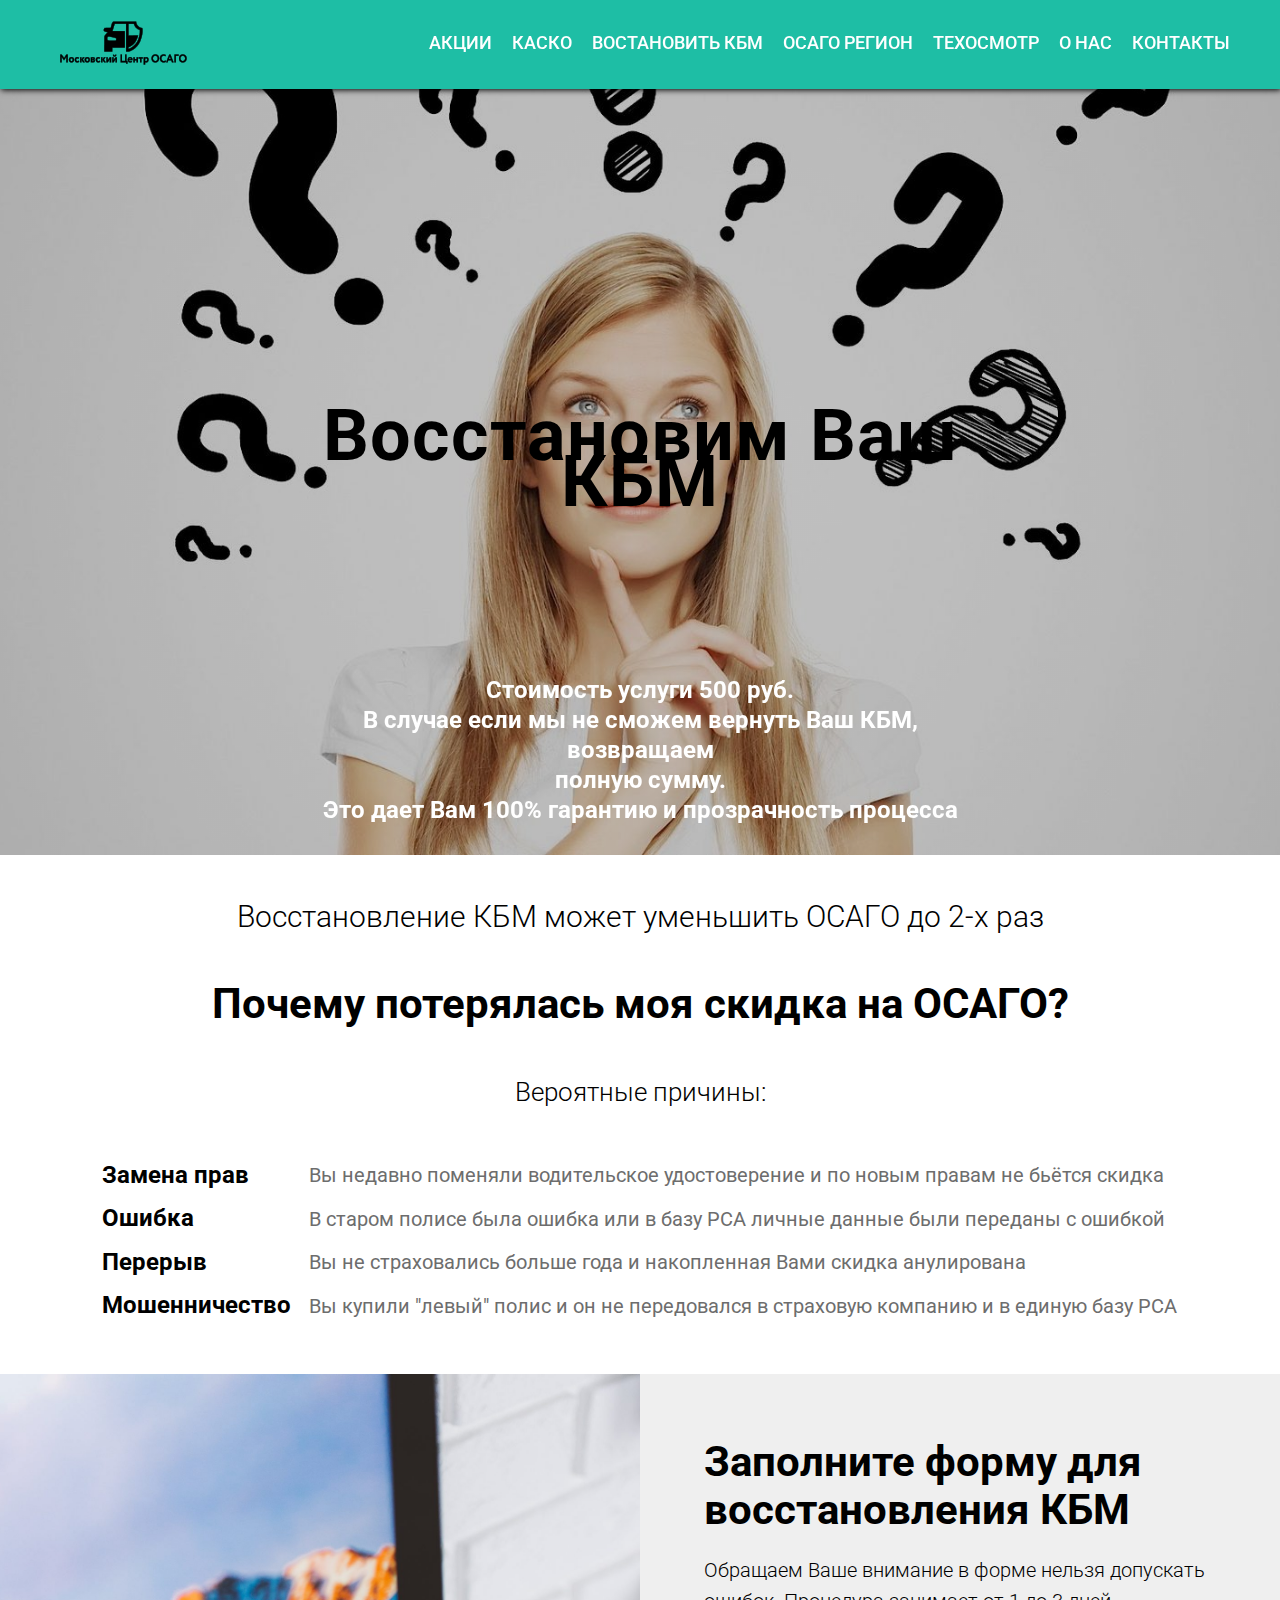
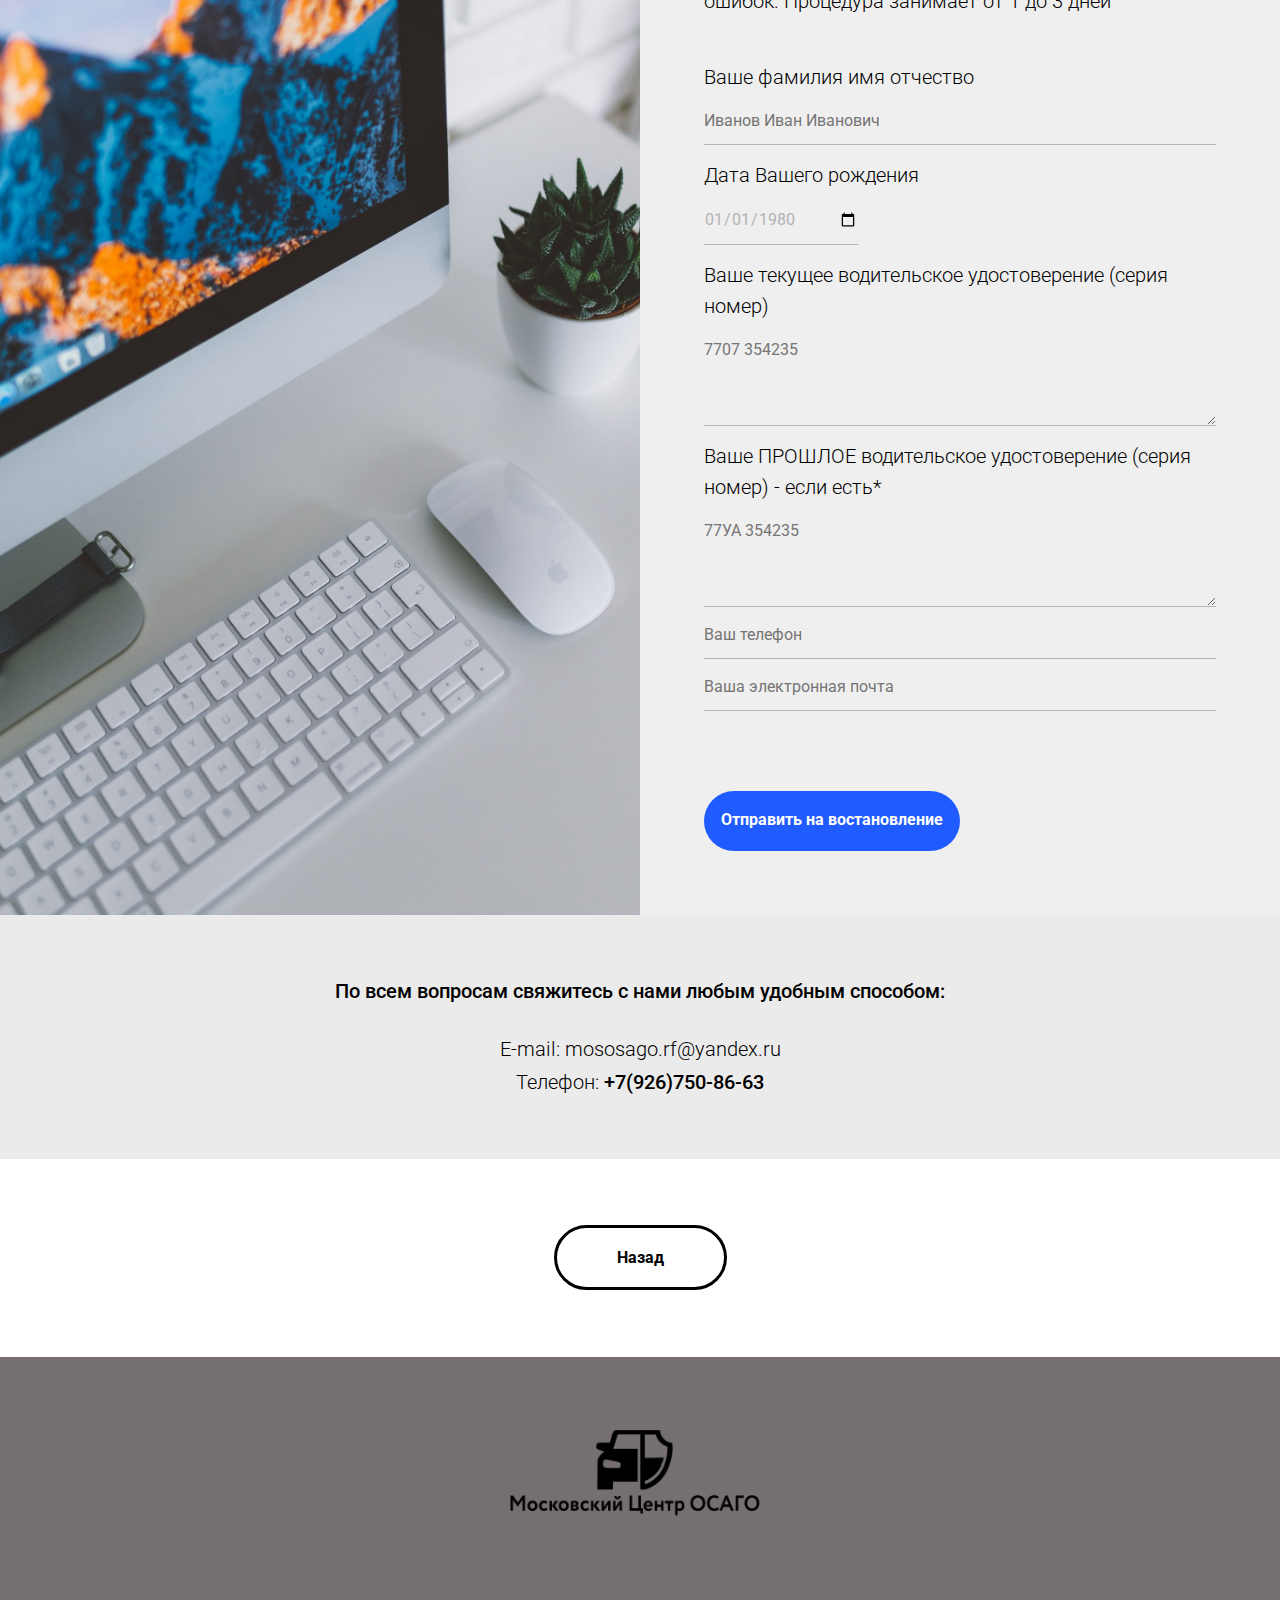
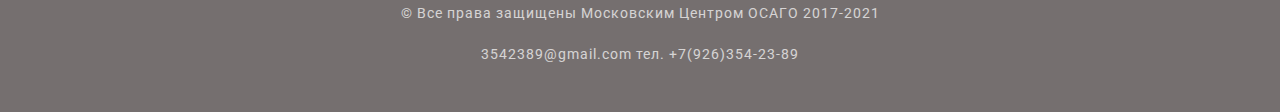
<file: kbm.html>
<!DOCTYPE html>
<html lang="ru">
<head>
    <meta charset="UTF-8">
    <meta http-equiv="X-UA-Compatible" content="IE=edge">
    <meta name="viewport" content="width=device-width, initial-scale=1.0">
    <title>Востановление КБМ</title>
    <link rel="preconnect" href="https://fonts.googleapis.com">
    <link rel="preconnect" href="https://fonts.gstatic.com" crossorigin>
    <link href="https://fonts.googleapis.com/css2?family=Roboto:wght@300;400;500;700&display=swap" rel="stylesheet"> 
    <link rel="stylesheet" href="css/normalize.css">
    <link rel="stylesheet" href="css/style.css">
    <link rel="stylesheet" href="css/kbm.css">
    <link rel="stylesheet" href="css/font.css">
    <link rel="icon" type="image/ico" href="img/favicon.ico" />
</head>
<body>
    
    <div class="container">
        <header>
            <div class="header">
                <div class="header_logo">
                    <a href="/"><img class="header_logo_img" src="/img/logo.png" alt="logo.png"></a>
                </div>

                <div class="burger_menu">
                    <span></span>
                </div>

                <nav class="header_links">
                    <ul>
                        <li><a href="/sale.html">Акции</a></li>
                        <li><a href="/kasko.html">КАСКО</a></li>
                        <li><a href="/kbm.html">Востановить КБМ</a></li>
                        <li><a href="/index.html#region_osago">ОСАГО регион</a></li>
                        <li><a href="/index.html#diagnostic">Техосмотр</a></li>
                        <li><a href="/index.html#why">О нас</a></li>
                        <li><a href="/index.html#contacts">Контакты</a></li>
                    </ul>
                </nav>

                <div class="popup">
                    <div class="overlay popup_closed"></div>
                    <div class="popup_window">
                        <div class="popup_close popup_closed">
                            <span></span>
                        </div>
                        
                        <div class="popup_line"></div>
    
                        <img class="popup_img" src="/img/call.jpg" alt="">
                        <form class="popup_content" method="get">
                            <div class="popup_name">
                                Скажите как к Вам обращаться?
                            </div>
    
                            <div class="popup_name_text">
                                Скоро мы с Вами свяжемся
                            </div>
                            <input type="text" placeholder="Как к вам обращаться">
                            <input id="phone" type="tel" placeholder="Телефон" >
                            <input value="Узнать больше" type="submit" class="login_btn popup_login_btn">
                       </form>
                    </div>
                </div>
            </div>
        </header>

        <main>
            <div class="main">
                <div class="main_kbm">
                    <div class="main_kbm_back"></div>

                    <div class="main_kbm_block">
                        <h1>
                            Восстановим Ваш КБМ
                        </h1>

                        <p>
                            Стоимость услуги 500 руб. <br>
                            В случае если мы не сможем вернуть Ваш КБМ, возвращаем <br> полную сумму. <br>
                            Это дает Вам 100% гарантию и прозрачность процесса
                        </p>
                    </div>
                </div>

                <div class="kbm_text_cont">
                    <div class="kbm_text_cont_title">
                        Восстановление КБМ может уменьшить ОСАГО до 2-х раз
                    </div>

                    <div class="kbm_text_cont_title2">
                        Почему потерялась моя скидка на ОСАГО?
                    </div>

                    <div class="kbm_text_cont_title3">
                        Вероятные причины:
                    </div>

                    <table class="kbm_text_cont_tb">
                        <tr>
                         <td class="kbm_text_cont_tb_td1">Замена прав</td>
                         <td class="kbm_text_cont_tb_td2">Вы недавно поменяли водительское удостоверение и по новым правам не бьётся скидка</td>
                        </tr>
                        <tr>
                         <td class="kbm_text_cont_tb_td1">Ошибка</td>
                         <td class="kbm_text_cont_tb_td2">В старом полисе была ошибка или в базу РСА личные данные были переданы с ошибкой</td>
                       </tr>

                       <tr>
                        <td class="kbm_text_cont_tb_td1">Перерыв</td>
                        <td class="kbm_text_cont_tb_td2">Вы не страховались больше года и накопленная Вами скидка анулирована</td>
                      </tr>

                      <tr>
                        <td class="kbm_text_cont_tb_td1">Мошенничество</td>
                        <td class="kbm_text_cont_tb_td2">Вы купили "левый" полис и он не передовался в страховую компанию и в единую базу РСА</td>
                      </tr>
                    </table>
                </div>

                <div class="kbm_rest">
                    <div class="kbm_rest_cont">
                        <div class="kbm_rest_cont2">
                            <div class="kbm_rest_img">
                                <img src="/img/dawid-sobolewski-359.jpg" alt="">
                            </div>
    
                            <div class="kbm_rest_form">
                                <div class="kbm_rest_form_title1">
                                    Заполните форму для восстановления КБМ
                                </div>
    
                                <div class="kbm_rest_form_title2">
                                    Обращаем Ваше внимание в форме нельзя допускать ошибок. Процедура занимает от 1 до 3 дней
                                </div>
                                <form>

                                    <input type="hidden" name="project_name" value="ОСАГО">
                                    <input type="hidden" name="admin_email" value="ne4to091735@gmail.com">
                                    <input type="hidden" name="form_subject" value="Заявка отправлена на странице востановелние КБМ">


                                    <label for="Name3">Ваше фамилия имя отчество</label>
                                    <input class="kbm_rest_form_input" type="text" name="Name" id="Name3" placeholder="Иванов Иван Иванович" autocomplete="name">
    
                                    <label for="birth">Дата Вашего рождения</label>
                                    <input class="kbm_rest_form_input" type="date" name="date_birth" id="birth" value="1980-01-01">
    
                                    <label for="act_rivecard">Ваше текущее водительское удостоверение (серия номер)</label>
                                    <textarea class="kbm_rest_form_input" name="act_rivecard" id="act_rivecard" cols="30" rows="3" placeholder="7707 354235"></textarea>
    
                                    <label for="lost_rivecard">Ваше ПРОШЛОЕ водительское удостоверение (серия номер) - если есть*</label>
                                    <textarea class="kbm_rest_form_input" name="lost_rivecard" id="lost_rivecard" cols="30" rows="3" placeholder="77УА 354235"></textarea>
    
                                    <input class="kbm_rest_form_input" type="tel" name="tel3" id="tel3" placeholder="Ваш телефон" autocomplete="tel">
                                    <input class="kbm_rest_form_input" type="email" name="email3" id="email3" placeholder="Ваша электронная почта">
                                    <input class="kbm_rest_form_btn" type="submit" value="Отправить на востановление" autocomplete="email">
                                </form>
                            </div>
                        </div>

                        <div class="kbm_rest_cont3">
                            <div class="kbm_rest_text1">
                                По всем вопросам свяжитесь с нами любым удобным способом:
                            </div>

                            <div class="kbm_rest_text2">
                                E-mail: mososago.rf@yandex.ru
                            </div>

                            <div class="kbm_rest_text3">
                                Телефон: <span>+7(926)750-86-63</span> 
                            </div>
                        </div>
                    </div>
                </div>

                <div class="kbm_home_btn">
                    <a href="/index.html">Назад</a>
                </div>
            </div>
        </main>

        <footer class="footer">
            <div class="footer_img">
                <a href="/"><img src="/img/logo2.png" alt=""></a>
            </div>
            <div class="footer_text">
                <span>
                    © Все права защищены Московским Центром ОСАГО 2017-2021
                </span>
            </div>

            <div class="footer_text">
                <span>
                    3542389@gmail.com тел. +7(926)354-23-89
                </span>
            </div>
        </footer>
    </div>

    <script src="/js/jquery-3.6.0.min.js"></script>
    <script src="/js/jquery.maskedinput.js"></script>
    <script src="/js/main.js"></script>

</body>
</html>
</file>
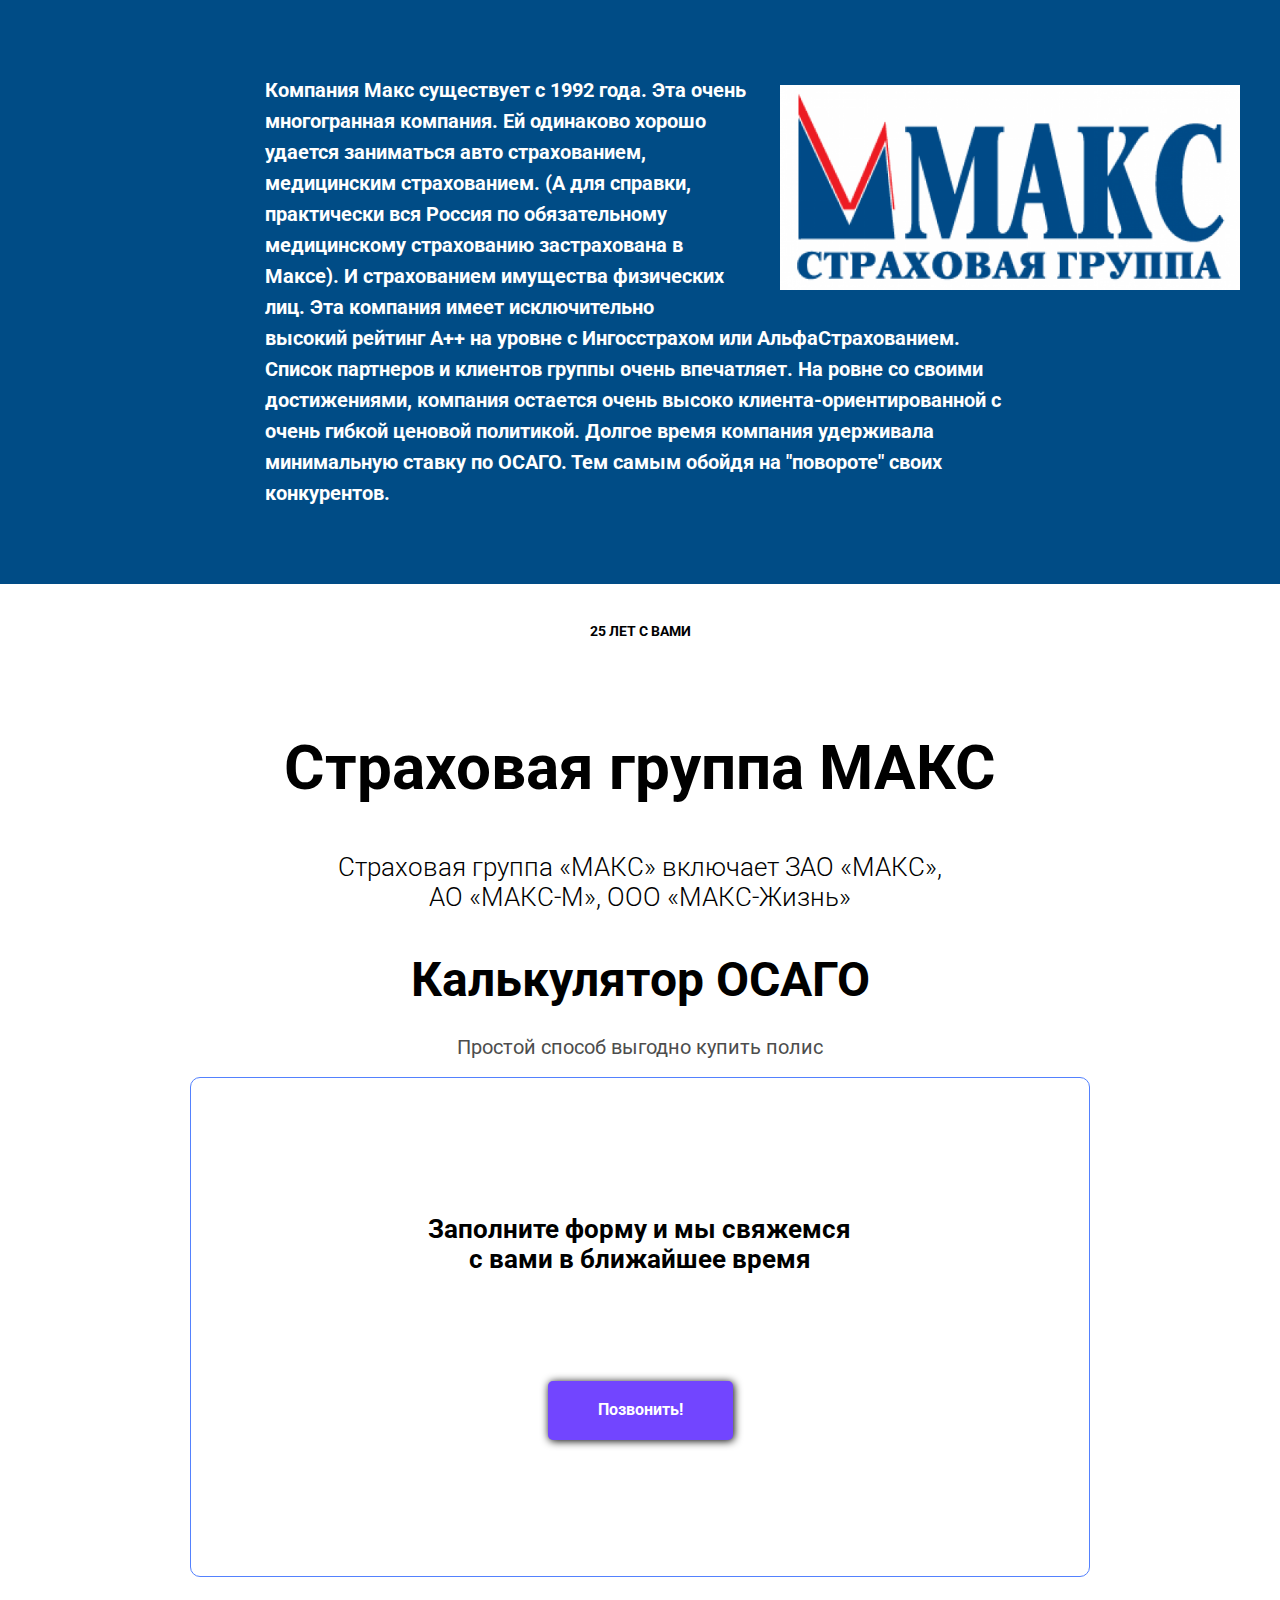
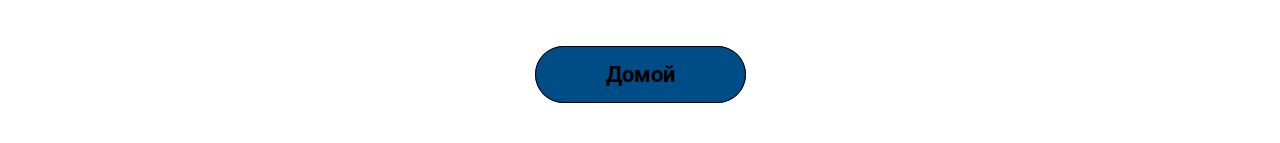
<file: max-group.html>
<!DOCTYPE html>
<html lang="en">
<head>
    <meta charset="UTF-8">
    <meta http-equiv="X-UA-Compatible" content="IE=edge">
    <meta name="viewport" content="width=device-width, initial-scale=1.0">
    <title>Страховая группа МАКС</title>
    <link rel="preconnect" href="https://fonts.googleapis.com">
    <link rel="preconnect" href="https://fonts.gstatic.com" crossorigin>
    <link href="https://fonts.googleapis.com/css2?family=Roboto:wght@300;400;500;700&display=swap" rel="stylesheet"> 
    <link rel="stylesheet" href="css/normalize.css">
    <link rel="stylesheet" href="css/style.css">
    <link rel="stylesheet" href="css/partner.css">
    <link rel="stylesheet" href="css/font.css">
    <link rel="icon" type="image/ico" href="img/favicon.ico" />
</head>
<body>

    <div class="main_part back_maxgroup">
        <div class="main_part_block">
            <div class="main_part_block_text">
                <span>Компания Макс существует с 1992 года. Эта очень многогранная компания. Ей одинаково хорошо удается заниматься авто страхованием, медицинским страхованием. (А для справки, практически вся Россия по обязательному медицинскому страхованию застрахована в Максе). И страхованием имущества физических лиц. Эта компания имеет исключительно</span>
                высокий рейтинг А++ на уровне с Ингосстрахом или АльфаСтрахованием. Список партнеров и клиентов группы очень впечатляет. На ровне со своими достижениями, компания остается очень высоко клиента-ориентированной с очень гибкой ценовой политикой. Долгое время компания удерживала минимальную ставку по ОСАГО. Тем самым обойдя на "повороте" своих конкурентов.
            </div>

            <div class="main_part_block_img">
                <img src="/img/max-group.png" alt="">
            </div>
        </div>

    </div>

    <div class="partner_cont">
        <div class="partner_cont_text1">
            25 ЛЕТ С ВАМИ
        </div>

        <h1 class="partner_cont_name">
            Страховая группа МАКС
        </h1>

        <div class="partner_cont_text2">
            Страховая группа «МАКС» включает ЗАО «МАКС», <br>
            АО «МАКС-М», ООО «МАКС-Жизнь»
        </div>
    </div>

    <div class="part_container">
        <div id="calculate" class="calculate">
            <div class="calculate_name">
                <h2>Калькулятор ОСАГО</h2>
                <h3>Простой способ выгодно купить полис</h3>
            </div>
    
            <div class="calculate_osago">
                <div class="calculate_osago_text">
                    Заполните форму и мы свяжемся с вами в ближайшее время
                </div>
    
                <div class="calculate_osago_btn">
                    <div class="button popup_call">
                        Позвонить!
                    </div>
                </div>
            </div>
        </div>
    </div>

    <div class="part_btn">
        <a href="/index.html" class="button part_btn_maxgroup">Домой</a>
    </div>
</body>
</html>
</file>
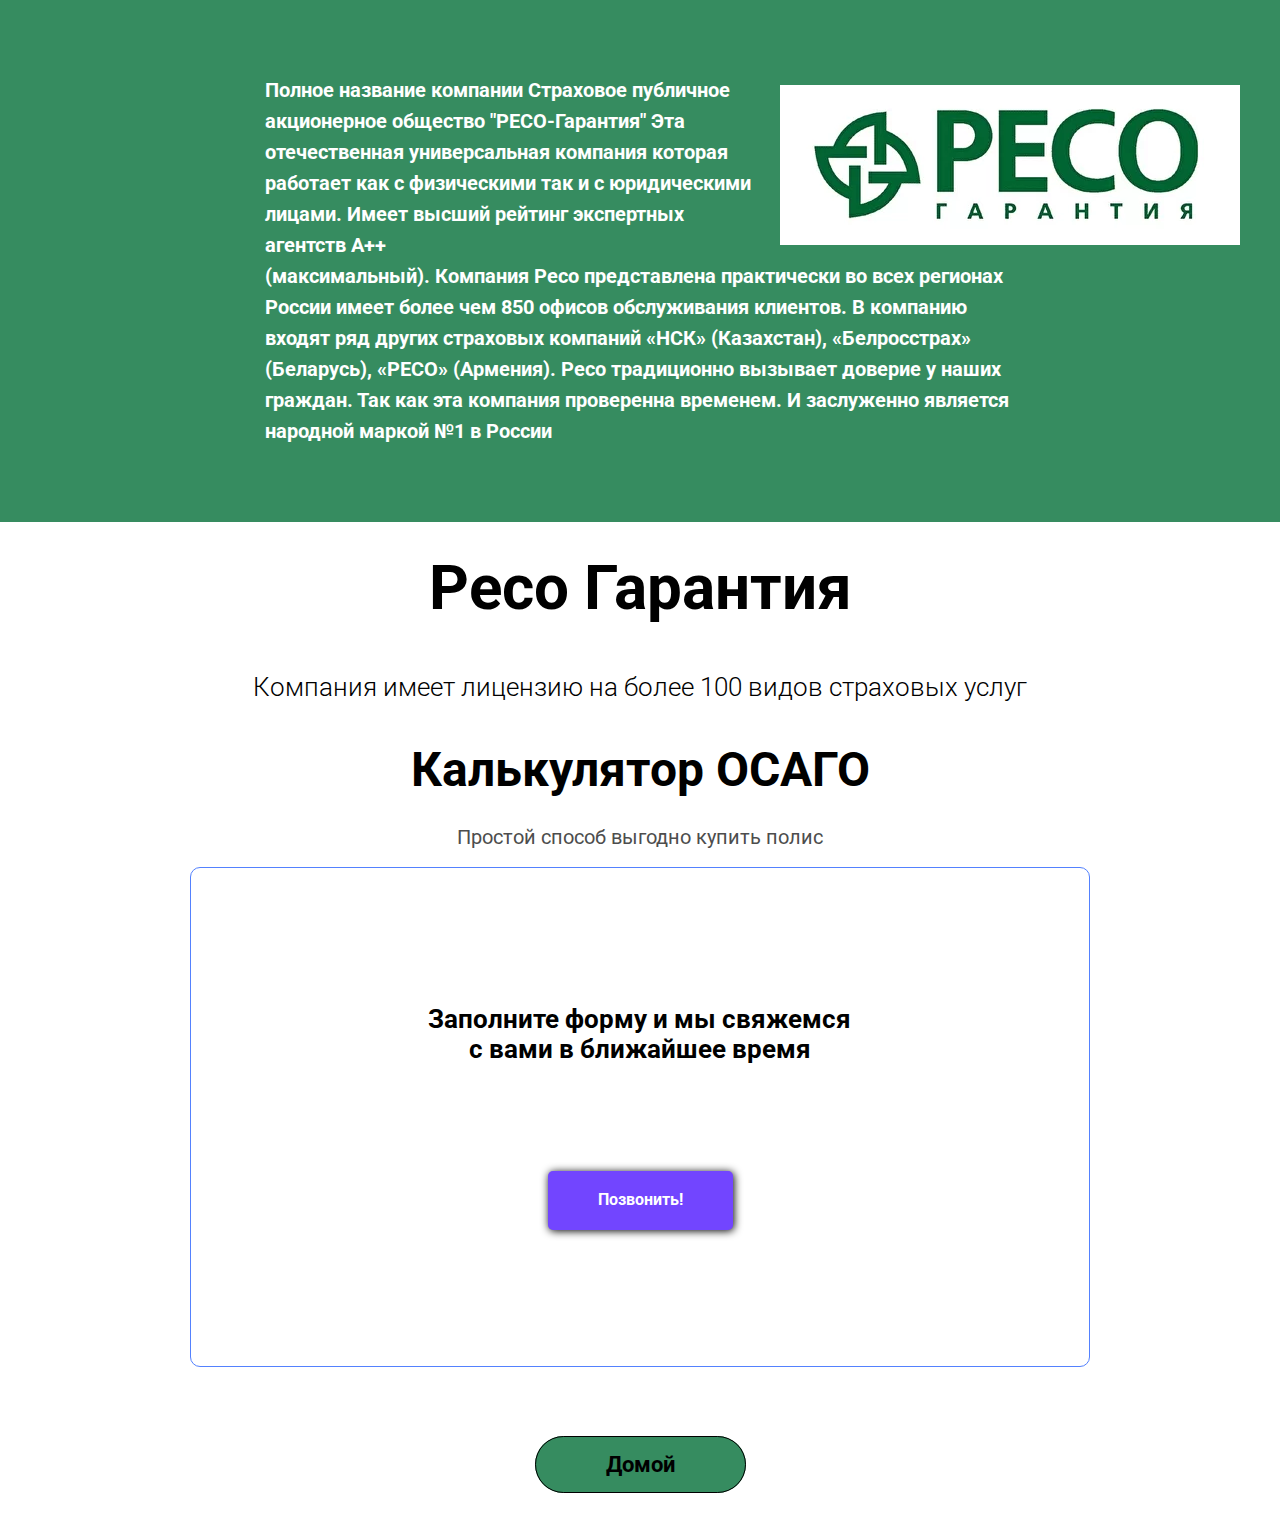
<file: reso.html>
<!DOCTYPE html>
<html lang="en">
<head>
    <meta charset="UTF-8">
    <meta http-equiv="X-UA-Compatible" content="IE=edge">
    <meta name="viewport" content="width=device-width, initial-scale=1.0">
    <title>Ресо Гарантия</title>
    <link rel="preconnect" href="https://fonts.googleapis.com">
    <link rel="preconnect" href="https://fonts.gstatic.com" crossorigin>
    <link href="https://fonts.googleapis.com/css2?family=Roboto:wght@300;400;500;700&display=swap" rel="stylesheet"> 
    <link rel="stylesheet" href="css/normalize.css">
    <link rel="stylesheet" href="css/style.css">
    <link rel="stylesheet" href="css/partner.css">
    <link rel="stylesheet" href="css/font.css">
    <link rel="icon" type="image/ico" href="img/favicon.ico" />
</head>
<body>

    <div class="main_part back_reso">
        <div class="main_part_block">
            <div class="main_part_block_text">
                <span>Полное название компании Страховое публичное акционерное общество "РЕСО-Гарантия" Эта отечественная универсальная компания которая работает как с физическими так и с юридическими лицами. Имеет высший рейтинг экспертных агентств А++</span>
                (максимальный). Компания Ресо представлена практически во всех регионах России имеет более чем 850 офисов обслуживания клиентов. В компанию входят ряд других страховых компаний «НСК» (Казахстан), «Белросстрах» (Беларусь), «РЕСО» (Армения). Ресо традиционно вызывает доверие у наших граждан. Так как эта компания проверенна временем. И заслуженно является народной маркой №1 в России
            </div>

            <div class="main_part_block_img">
                <img src="/img/peco-garan2.webp" alt="">
            </div>
        </div>

    </div>

    <div class="partner_cont">


        <h1 class="partner_cont_name">
            Ресо Гарантия
        </h1>

        <div class="partner_cont_text2">
            Компания имеет лицензию на более 100 видов страховых услуг
        </div>
    </div>

    <div class="part_container">
        <div id="calculate" class="calculate">
            <div class="calculate_name">
                <h2>Калькулятор ОСАГО</h2>
                <h3>Простой способ выгодно купить полис</h3>
            </div>
    
            <div class="calculate_osago">
                <div class="calculate_osago_text">
                    Заполните форму и мы свяжемся с вами в ближайшее время
                </div>
    
                <div class="calculate_osago_btn">
                    <div class="button popup_call">
                        Позвонить!
                    </div>
                </div>
            </div>
        </div>
    </div>

    <div class="part_btn">
        <a href="/index.html" class="button part_btn_reso">Домой</a>
    </div>
</body>
</html>
</file>
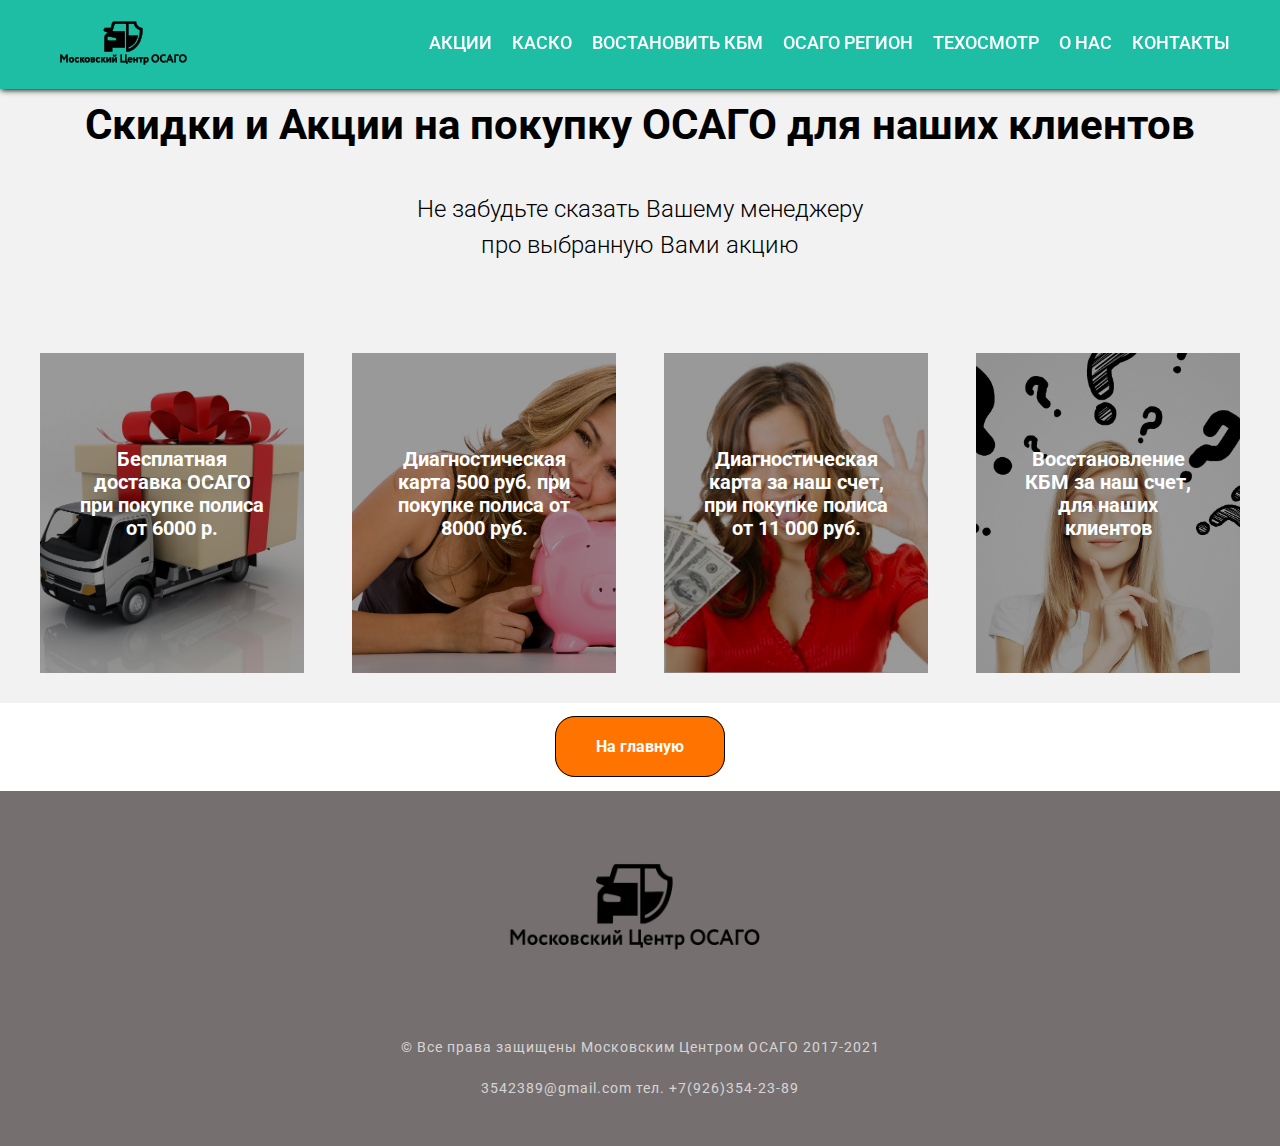
<file: sale.html>
<!DOCTYPE html>
<html lang="ru">
<head>
    <meta charset="UTF-8">
    <meta http-equiv="X-UA-Compatible" content="IE=edge">
    <meta name="viewport" content="width=device-width, initial-scale=1.0">
    <title>Акции ОСАГО</title>
    <link rel="preconnect" href="https://fonts.googleapis.com">
    <link rel="preconnect" href="https://fonts.gstatic.com" crossorigin>
    <link href="https://fonts.googleapis.com/css2?family=Roboto:wght@300;400;500;700&display=swap" rel="stylesheet"> 
    <link rel="stylesheet" href="css/normalize.css">
    <link rel="stylesheet" href="css/style.css">
    <link rel="stylesheet" href="css/sale.css">
    <link rel="stylesheet" href="css/font.css">
    <link rel="icon" type="image/ico" href="img/favicon.ico" />
</head>
<body>
    <div class="container">
        <header>
            <div class="header">
                <div class="header_logo">
                    <a href="/"><img class="header_logo_img" src="/img/logo.png" alt="logo.png"></a>
                </div>

                <div class="burger_menu">
                    <span></span>
                </div>

                <nav class="header_links">
                    <ul>
                        <li><a href="/sale.html">Акции</a></li>
                        <li><a href="/kasko.html">КАСКО</a></li>
                        <li><a href="/kbm.html">Востановить КБМ</a></li>
                        <li><a href="/index.html#region_osago">ОСАГО регион</a></li>
                        <li><a href="/index.html#diagnostic">Техосмотр</a></li>
                        <li><a href="/index.html#why">О нас</a></li>
                        <li><a href="/index.html#contacts">Контакты</a></li>
                    </ul>
                </nav>

                <div class="popup">
                    <div class="overlay popup_closed"></div>
                    <div class="popup_window">
                        <div class="popup_close popup_closed">
                            <span></span>
                        </div>

                        <div class="popup_line"></div>
    
                        <img class="popup_img" src="/img/call.jpg" alt="">
                        <form class="popup_content" method="get">
                            <input type="hidden" name="project_name" value="ОСАГО">
                            <input type="hidden" name="admin_email" value="ne4to091735@gmail.com">
                            <input type="hidden" name="form_subject" value="Заявка отправлена на странице с Акциями">


                            <div class="popup_name">
                                Скажите как к Вам обращаться?
                            </div>
    
                            <div class="popup_name_text">
                                Скоро мы с Вами свяжемся
                            </div>
                            <input type="text" placeholder="Как к вам обращаться">
                            <input id="phone" type="tel" placeholder="Телефон" >
                            <input value="Узнать больше" type="submit" class="login_btn popup_login_btn">
                       </form>

                       <div class="popup_text">
                            Спасибо за обращение <br> мы свяжемся с вами с минуты на минуту!
                        </div>                       
                    </div>
                </div>
            </div>
        </header>

        <div class="sale">
            <div class="sale_container">
                <div class="sale_name">
                    <div class="sale_text">
                        <h1>Скидки и Акции на покупку ОСАГО для наших клиентов</h1>
                    </div>
    
                    <div class="sale_text">
                        <p>
                            Не забудьте сказать Вашему менеджеру <br> про выбранную Вами акцию
                        </p>
                    </div>
                </div>
    
                <div class="sale_cnt">
                    <div class="sale_cnt_block popup_call">
                        <div class="sale_cnt_block_text">
                            Бесплатная доставка ОСАГО при покупке полиса от 6000 р.
                        </div>
    
                        <div class="sale_cnt_block_btn">
                            Заказать
                        </div>
                    </div>
    
                    <div class="sale_cnt_block popup_call">
                        <div class="sale_cnt_block_text">
                            Диагностическая карта 500 руб. при покупке полиса от 8000 руб.
                        </div>
    
                        <div class="sale_cnt_block_btn">
                            Заказать
                        </div>
                    </div>
    
                    <div class="sale_cnt_block popup_call">
                        <div class="sale_cnt_block_text">
                            Диагностическая карта за наш счет, при покупке полиса от 11 000 руб.
                        </div>
    
                        <div class="sale_cnt_block_btn">
                            Заказать
                        </div>
                    </div>
    
                    <div class="sale_cnt_block popup_call">
                        <div class="sale_cnt_block_text">
                            Восстановление КБМ за наш счет, для наших клиентов
                        </div>
    
                        <div class="sale_cnt_block_btn">
                            Заказать
                        </div>
                    </div>
                </div>
            </div>
        </div>

        <div class="general">
            <a href="/">На главную</a>
        </div>

        <footer class="footer">
            <div class="footer_img">
                <a href="/"><img src="/img/logo2.png" alt=""></a>
            </div>
            <div class="footer_text">
                <span>
                    © Все права защищены Московским Центром ОСАГО 2017-2021
                </span>
            </div>

            <div class="footer_text">
                <span>
                    3542389@gmail.com тел. +7(926)354-23-89
                </span>
            </div>
        </footer>
    </div>

    <script src="/js/jquery-3.6.0.min.js"></script>
    <script src="/js/jquery.maskedinput.js"></script>
    <script src="/js/main.js"></script>

</body>
</html>
</file>
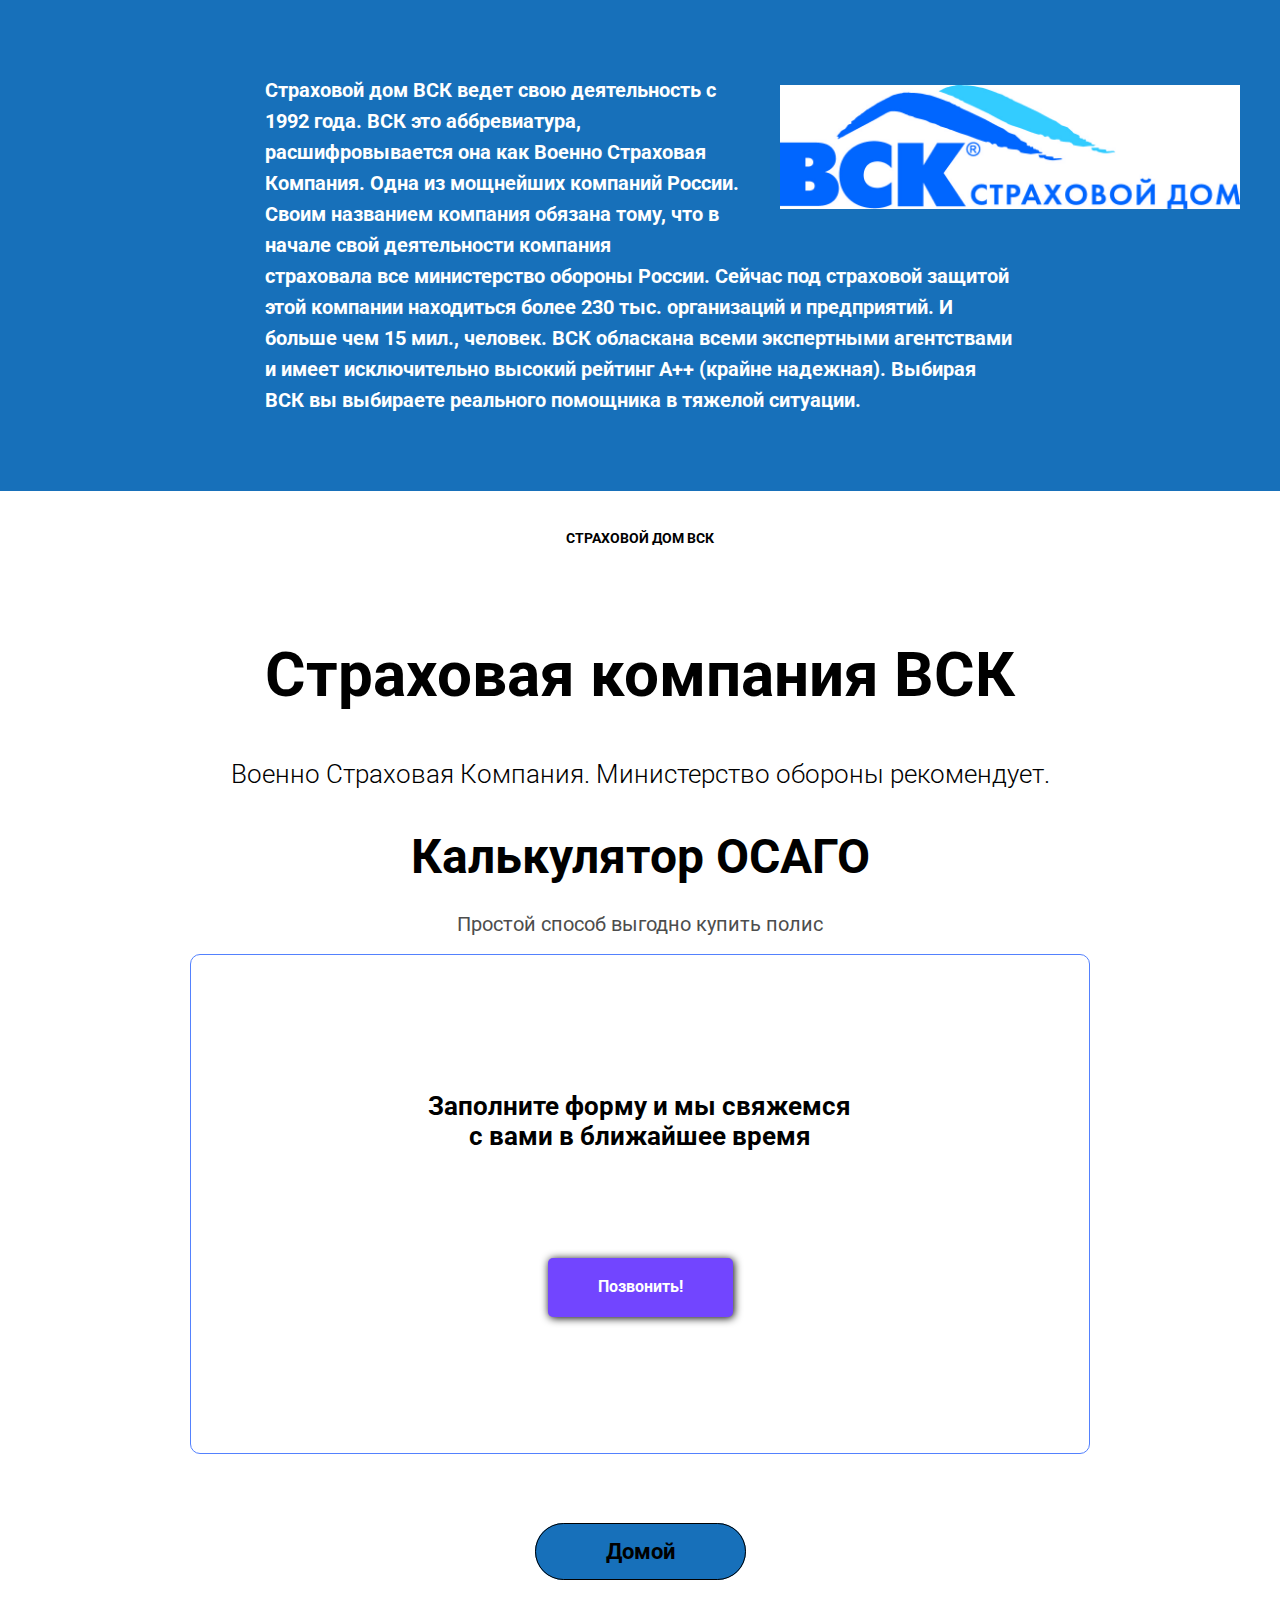
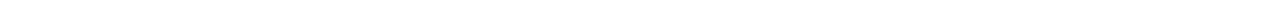
<file: vsk.html>
<!DOCTYPE html>
<html lang="en">
<head>
    <meta charset="UTF-8">
    <meta http-equiv="X-UA-Compatible" content="IE=edge">
    <meta name="viewport" content="width=device-width, initial-scale=1.0">
    <title>Страховая компания ВСК</title>
    <link rel="preconnect" href="https://fonts.googleapis.com">
    <link rel="preconnect" href="https://fonts.gstatic.com" crossorigin>
    <link href="https://fonts.googleapis.com/css2?family=Roboto:wght@300;400;500;700&display=swap" rel="stylesheet"> 
    <link rel="stylesheet" href="css/normalize.css">
    <link rel="stylesheet" href="css/style.css">
    <link rel="stylesheet" href="css/partner.css">
    <link rel="stylesheet" href="css/font.css">
    <link rel="icon" type="image/ico" href="img/favicon.ico" />
</head>
<body>

    <div class="main_part back_vsk">
        <div class="main_part_block">
            <div class="main_part_block_text">
                <span>Страховой дом ВСК ведет свою деятельность с 1992 года. ВСК это аббревиатура, расшифровывается она как Военно Страховая Компания. Одна из мощнейших компаний России. Своим названием компания обязана тому, что в начале свой деятельности компания</span>
                страховала все министерство обороны России. Сейчас под страховой защитой этой компании находиться более 230 тыс. организаций и предприятий. И больше чем 15 мил., человек. ВСК обласкана всеми экспертными агентствами и имеет исключительно высокий рейтинг А++ (крайне надежная). Выбирая ВСК вы выбираете реального помощника в тяжелой ситуации.
            </div>

            <div class="main_part_block_img">
                <img src="/img/vsk.jpg" alt="">
            </div>
        </div>

    </div>

    <div class="partner_cont">
        <div class="partner_cont_text1">
            СТРАХОВОЙ ДОМ ВСК
        </div>

        <h1 class="partner_cont_name">
            Страховая компания ВСК
        </h1>

        <div class="partner_cont_text2">
            Военно Страховая Компания. Министерство обороны рекомендует.
        </div>
    </div>

    <div class="part_container">
        <div id="calculate" class="calculate">
            <div class="calculate_name">
                <h2>Калькулятор ОСАГО</h2>
                <h3>Простой способ выгодно купить полис</h3>
            </div>
    
            <div class="calculate_osago">
                <div class="calculate_osago_text">
                    Заполните форму и мы свяжемся с вами в ближайшее время
                </div>
    
                <div class="calculate_osago_btn">
                    <div class="button popup_call">
                        Позвонить!
                    </div>
                </div>
            </div>
        </div>
    </div>

    <div class="part_btn">
        <a href="/index.html" class="button part_btn_vsk">Домой</a>
    </div>
</body>
</html>
</file>
<file: css/style.css>
html {
  -webkit-box-sizing: border-box;
          box-sizing: border-box;
  font-family: 'Roboto', sans-serif;
}

*,
*::before,
*::after {
  -webkit-box-sizing: inherit;
          box-sizing: inherit;
}

body {
  height: 100%;
}

body.lock {
  overflow: hidden;
}

body.popup_lock {
  overflow: hidden;
  padding-right: 17px;
}

a {
  text-decoration: none;
}

ul {
  margin: 0;
  padding: 0%;
}

li {
  list-style-type: none;
}

header {
  position: fixed;
  width: 100%;
  top: 0;
  left: 0;
  background-color: #1ebea5;
  -webkit-box-shadow: 1px 1px 6px black;
          box-shadow: 1px 1px 6px black;
  z-index: 8;
  height: 89px;
}

.header {
  display: -webkit-box;
  display: -ms-flexbox;
  display: flex;
  -webkit-box-pack: justify;
      -ms-flex-pack: justify;
          justify-content: space-between;
  margin: 0 50px;
  -webkit-box-align: center;
      -ms-flex-align: center;
          align-items: center;
  position: relative;
}

.header_links ul {
  display: -webkit-box;
  display: -ms-flexbox;
  display: flex;
}

.header_links li {
  margin: 0 0 0 20px;
}

.header_links a {
  position: relative;
  color: white;
  font-size: 20px;
  font-weight: 500;
  text-transform: uppercase;
  -webkit-transition: all 0.3s ease;
  transition: all 0.3s ease;
}

.header_links a::after {
  content: "";
  display: block;
  position: relative;
  opacity: 0;
  height: 3px;
  background-color: #000;
  -webkit-transition: all 0.3s;
  transition: all 0.3s;
  top: -7px;
}

.header_links a:hover {
  color: #25202F;
}

.header_links a:hover::after {
  opacity: 1;
  top: 0;
}

.button {
  padding: 20px 50px;
  border-radius: 30px;
  cursor: pointer;
}

.main {
  width: 100%;
}

.main_back {
  position: relative;
  background: -webkit-gradient(linear, left bottom, left top, color-stop(20%, rgba(176, 224, 230, 0)), color-stop(80%, rgba(30, 190, 165, 0.4))), url("/img/background.jpg") fixed;
  background: linear-gradient(to top, rgba(176, 224, 230, 0) 20%, rgba(30, 190, 165, 0.4) 80%), url("/img/background.jpg") fixed;
  background-size: cover;
  background-repeat: no-repeat;
  height: 100vh;
  opacity: .75;
  display: -webkit-box;
  display: -ms-flexbox;
  display: flex;
  -webkit-box-pack: center;
      -ms-flex-pack: center;
          justify-content: center;
  -webkit-box-align: center;
      -ms-flex-align: center;
          align-items: center;
  -webkit-box-orient: vertical;
  -webkit-box-direction: normal;
      -ms-flex-direction: column;
          flex-direction: column;
  font-size: 20px;
  color: #000;
}

.main_back_head {
  opacity: 1;
}

.main_title {
  display: -webkit-box;
  display: -ms-flexbox;
  display: flex;
  -ms-flex-wrap: wrap;
      flex-wrap: wrap;
  margin: 0;
  font-size: 34px;
  color: #000;
  opacity: 1;
  position: absolute;
  top: 60%;
  left: 50%;
  -webkit-transform: translate3d(-50%, -50%, 0);
          transform: translate3d(-50%, -50%, 0);
  -webkit-box-pack: center;
      -ms-flex-pack: center;
          justify-content: center;
}

.main_title h1, .main_title h3 {
  display: -webkit-box;
  display: -ms-flexbox;
  display: flex;
  -ms-flex-wrap: wrap;
      flex-wrap: wrap;
  margin: 0;
  font-size: 30px;
  text-align: center;
  -webkit-box-pack: center;
      -ms-flex-pack: center;
          justify-content: center;
  line-height: 40px;
}

.main_title span {
  margin: 20px 0;
}

.main_title span:first-child {
  font-size: 34px;
}

.main_title h3 {
  font-size: 26px;
  font-weight: 400;
  margin: 20px 0;
}

.main_title_btn {
  display: -webkit-box;
  display: -ms-flexbox;
  display: flex;
  -ms-flex-pack: distribute;
      justify-content: space-around;
  margin: 50px 0;
  width: 100%;
}

.main_title_btn a {
  font-size: 16px;
  font-weight: bold;
  -webkit-transition: all 0.3s;
  transition: all 0.3s;
}

.main_title_btn_osago {
  color: #fff;
  background-color: #ff7300;
}

.main_title_btn_casco {
  color: #000;
  background-color: #fff;
}

.calculate {
  display: -webkit-box;
  display: -ms-flexbox;
  display: flex;
  -webkit-box-align: center;
      -ms-flex-align: center;
          align-items: center;
  -webkit-box-orient: vertical;
  -webkit-box-direction: normal;
      -ms-flex-direction: column;
          flex-direction: column;
  margin: 0 0 30px 0;
}

.calculate h2, .calculate h3 {
  margin: 0;
}

.calculate_name {
  text-align: center;
}

.calculate_name h2 {
  font-size: 48px;
  margin: 0 0 30px 0;
}

.calculate_name h3 {
  margin: 0 0 20px 0;
  font-size: 20px;
  font-weight: 400;
  line-height: 1;
  text-align: center;
  color: #4d4d4d;
}

.calculate_osago {
  width: 900px;
  height: 500px;
  border: #5381fe 1px solid;
  border-radius: 10px;
  padding: 30px 50px;
  position: relative;
  display: -webkit-box;
  display: -ms-flexbox;
  display: flex;
  -webkit-box-orient: vertical;
  -webkit-box-direction: normal;
      -ms-flex-direction: column;
          flex-direction: column;
  -webkit-box-align: center;
      -ms-flex-align: center;
          align-items: center;
  -webkit-box-pack: space-evenly;
      -ms-flex-pack: space-evenly;
          justify-content: space-evenly;
}

.calculate_osago_text {
  font-size: 26px;
  text-align: center;
  font-weight: 700;
  width: 55%;
}

.calculate_osago_btn div {
  background-color: #7245ff;
  color: #fff;
  font-weight: 700;
  border-radius: 5px;
  -webkit-box-shadow: 1px 1px 8px 0px black;
          box-shadow: 1px 1px 8px 0px black;
}

.doc {
  display: -webkit-box;
  display: -ms-flexbox;
  display: flex;
  -webkit-box-align: center;
      -ms-flex-align: center;
          align-items: center;
  -webkit-box-orient: vertical;
  -webkit-box-direction: normal;
      -ms-flex-direction: column;
          flex-direction: column;
  background: #d0e9ea;
  padding: 50px;
  position: relative;
}

.doc_name {
  margin: 0 20px 40px 20px;
}

.doc_name h2 {
  text-align: center;
  margin: 0;
  font-size: 42px;
  font-weight: 700;
}

.doc_list {
  display: -webkit-box;
  display: -ms-flexbox;
  display: flex;
  -webkit-box-pack: justify;
      -ms-flex-pack: justify;
          justify-content: space-between;
  margin: 75px 0;
  position: relative;
  z-index: 2;
}

.doc_main {
  display: -webkit-box;
  display: -ms-flexbox;
  display: flex;
  -webkit-box-pack: center;
      -ms-flex-pack: center;
          justify-content: center;
  -webkit-box-orient: vertical;
  -webkit-box-direction: normal;
      -ms-flex-direction: column;
          flex-direction: column;
  text-align: center;
  width: 32%;
  -webkit-box-pack: justify;
      -ms-flex-pack: justify;
          justify-content: space-between;
}

.doc_img {
  -webkit-box-align: center;
      -ms-flex-align: center;
          align-items: center;
}

.doc_img img {
  width: 100px;
  height: 100px;
  background-size: cover;
  background-repeat: no-repeat;
  background-position: center;
  border-radius: 50%;
  border: 2px solid #222;
  -o-object-fit: cover;
     object-fit: cover;
}

.doc_tname {
  font-size: 16px;
  line-height: 1.35;
  font-weight: 700;
  margin: 20px 0;
}

.doc_ttext {
  font-size: 15px;
  font-weight: 300;
}

.doc_btn {
  margin: 80px 0 0 0;
}

.doc_btn_clk {
  color: #fff;
  background-color: #ff7300;
}

.doc_back {
  position: absolute;
  display: -webkit-box;
  display: -ms-flexbox;
  display: flex;
  top: 33%;
  z-index: 1;
  font-size: 50px;
}

.doc_back_dot {
  margin: 0 25px;
}

.text_container {
  margin: 44px 0 54px 0;
  font-size: 38px;
  line-height: 1.35;
  font-weight: 300;
  display: -webkit-box;
  display: -ms-flexbox;
  display: flex;
  -webkit-box-orient: vertical;
  -webkit-box-direction: normal;
      -ms-flex-direction: column;
          flex-direction: column;
  -webkit-box-pack: center;
      -ms-flex-pack: center;
          justify-content: center;
  text-align: center;
  max-width: 100%;
  position: relative;
}

.text_line {
  max-width: 100%;
  display: -webkit-box;
  display: -ms-flexbox;
  display: flex;
  -webkit-box-pack: center;
      -ms-flex-pack: center;
          justify-content: center;
}

.text_line::after {
  content: "";
  display: block;
  position: absolute;
  height: 1px;
  background-color: #000;
  width: 15%;
}

.text_line.top::after {
  top: -44px;
}

.text_line.bottom::after {
  bottom: -44px;
}

.img_container {
  display: -webkit-box;
  display: -ms-flexbox;
  display: flex;
  max-width: 100%;
  -webkit-box-pack: center;
      -ms-flex-pack: center;
          justify-content: center;
}

.img_frame {
  width: 30%;
  margin: 0 -40px;
}

.img_check {
  padding: 0 0 90% 0;
  overflow: hidden;
  position: relative;
}

.img_check img {
  width: 100%;
  height: 100%;
  border-radius: 5px;
  position: absolute;
  top: 50%;
  left: 50%;
  z-index: 1;
  -webkit-transform: translate3d(-50%, -50%, 0);
          transform: translate3d(-50%, -50%, 0);
  -o-object-fit: contain;
     object-fit: contain;
}

.partner_container {
  text-align: center;
  padding: 45px 0 90px 0;
}

.partner_name {
  font-size: 46px;
  font-weight: 700;
  margin: 50px 0 105px 0;
}

.partner_name span {
  font-size: 24px;
  margin: 40px 0 0 0;
}

.partner_list ul {
  display: -webkit-box;
  display: -ms-flexbox;
  display: flex;
  -webkit-box-pack: center;
      -ms-flex-pack: center;
          justify-content: center;
  -webkit-box-align: center;
      -ms-flex-align: center;
          align-items: center;
}

.partner_list li {
  margin: 0 20px;
}

.region_osago {
  display: -webkit-box;
  display: -ms-flexbox;
  display: flex;
  max-width: 100%;
  background: #f0f0f0;
}

.region_info {
  width: 50%;
  display: -webkit-box;
  display: -ms-flexbox;
  display: flex;
  -webkit-box-orient: vertical;
  -webkit-box-direction: normal;
      -ms-flex-direction: column;
          flex-direction: column;
  -webkit-box-pack: center;
      -ms-flex-pack: center;
          justify-content: center;
  padding: 70px;
}

.region_info h4 {
  font-size: 30px;
}

.region_info p {
  font-size: 20px;
  line-height: 1.55;
}

.region_btn {
  margin: 50px 0 0 0;
  max-width: 210px;
}

.region_btn div {
  color: #000;
  background-color: #ff859d;
  border: #000 1px solid;
  font-weight: 700;
  padding: 20px 60px;
}

.region_img {
  width: 50%;
  padding: 0 0 57% 0;
  position: relative;
}

.region_img img {
  width: 100%;
  height: 100%;
  position: absolute;
  top: 50%;
  left: 50%;
  -webkit-transform: translate3d(-50%, -50%, 0);
          transform: translate3d(-50%, -50%, 0);
  -o-object-fit: cover;
     object-fit: cover;
}

.try_osago {
  text-align: center;
  padding: 30px 30px 90px 30px;
  max-width: 1200px;
  margin: 0 auto;
}

.try_name {
  margin: 0 0 105px 0;
}

.try_name h2 {
  font-size: 42px;
  margin: 0 0 40px 0;
}

.try_name p {
  font-size: 24px;
  line-height: 1.5;
  font-weight: 300;
}

.try_main {
  display: -webkit-box;
  display: -ms-flexbox;
  display: flex;
}

.try_main_list {
  width: 50%;
}

.try_main_list_position {
  font-size: 16px;
  line-height: 1.5;
  font-weight: 300;
  margin: 0 0 50px 0;
  text-align: initial;
  display: -webkit-box;
  display: -ms-flexbox;
  display: flex;
}

.try_main_list_position div::before {
  font-size: 65px;
}

.try_main_list_position h6 {
  font-size: 28px;
  line-height: 1.17;
  font-weight: 700;
  padding: 0 0 15px 0;
  display: block;
  margin: 0;
}

.try_main_list_position p {
  margin: 0;
}

.try_main_list_tb {
  padding: 0 0 0 30px;
}

.try_main_img {
  width: 50%;
}

.try_main_img img {
  width: 100%;
  height: 100%;
}

.try_btn {
  margin: 105px 0 0 0;
}

.try_btn a {
  color: #fff;
  background: #199c68;
  font-weight: 700;
}

.diagnostic {
  padding: 45px 0 60px 0;
  text-align: center;
  background: #d0e9ea;
}

.diagnostic_head {
  margin: 0 0 105px 0;
}

.diagnostic_head h2 {
  font-size: 42px;
  margin: 0 0 40px 0;
}

.diagnostic_head p {
  font-size: 24px;
  margin: 0;
  font-weight: 500;
}

.diagnostic_content {
  display: -webkit-box;
  display: -ms-flexbox;
  display: flex;
  max-width: 100%;
  -webkit-box-pack: center;
      -ms-flex-pack: center;
          justify-content: center;
}

.diagnostic_info {
  display: -webkit-box;
  display: -ms-flexbox;
  display: flex;
  width: 25%;
  text-align: initial;
  margin: 0 60px 0 0;
  -webkit-box-orient: vertical;
  -webkit-box-direction: normal;
      -ms-flex-direction: column;
          flex-direction: column;
  -webkit-box-pack: center;
      -ms-flex-pack: center;
          justify-content: center;
}

.diagnostic_info h3 {
  font-size: 26px;
  margin: 0 0 24px 0;
}

.diagnostic_info p {
  font-size: 18px;
  line-height: 1.55;
  margin: 0;
  font-weight: 300;
}

.diagnostic_btn {
  margin: 48px 0 0 0;
  max-width: 165px;
}

.diagnostic_btn div {
  color: #fff;
  font-weight: 700;
  background: #1f5bff;
  padding: 13px 30px;
  font-size: 14px;
}

.why {
  padding: 60px 20px 30px;
}

.why_head {
  text-align: center;
  margin: 0 0 145px 0;
}

.why_head2 {
  text-align: center;
  margin: 0 0 100px;
}

.why_head2 h2 {
  margin: 0;
  font-size: 42px;
}

.why_head h2 {
  margin: 0;
  font-size: 42px;
}

.why_main {
  display: -webkit-box;
  display: -ms-flexbox;
  display: flex;
  max-width: 1200px;
  margin: 0 auto;
  -webkit-box-align: center;
      -ms-flex-align: center;
          align-items: center;
}

.why_main_text1, .why_main_text2 {
  width: 30%;
}

.why_main_text1 {
  text-align: right;
}

.why_main_tb {
  display: -webkit-box;
  display: -ms-flexbox;
  display: flex;
  padding: 45px 0 0 0;
}

.why_main_tb:first-child {
  padding: 0;
}

.why_main_tb h6 {
  margin: 0;
  padding: 0 0 10px 0;
  font-size: 22px;
  line-height: 1.35;
}

.why_main_tb p {
  font-size: 16px;
  line-height: 1.55;
  margin: 0;
}

.why_main_ico::before {
  font-size: 45px;
  font-weight: 700;
  padding: 0 10px;
}

.why_main_img2 {
  display: -webkit-box;
  display: -ms-flexbox;
  display: flex;
  -webkit-box-pack: center;
      -ms-flex-pack: center;
          justify-content: center;
  width: 60%;
}

.why_main_img2 img {
  height: 770px;
}

.why_title {
  display: -webkit-box;
  display: -ms-flexbox;
  display: flex;
  padding: 75px 0 0 0;
  max-width: 1200px;
  margin: 0 auto;
  -webkit-box-pack: justify;
      -ms-flex-pack: justify;
          justify-content: space-between;
}

.why_title div {
  font-size: 20px;
  line-height: 1.55;
  font-weight: 500;
  width: 30%;
}

.tab_info {
  background: #d0e9ea;
  display: -webkit-box;
  display: -ms-flexbox;
  display: flex;
  -webkit-box-pack: center;
      -ms-flex-pack: center;
          justify-content: center;
  -webkit-box-orient: vertical;
  -webkit-box-direction: normal;
      -ms-flex-direction: column;
          flex-direction: column;
  padding: 30px 0;
  -webkit-box-align: center;
      -ms-flex-align: center;
          align-items: center;
}

.tab_tb {
  width: 50%;
  background: #fff;
  margin: 3px auto;
}

.tab_tb_name {
  padding: 25px 30px;
  cursor: pointer;
}

.tab_tb_name_tl {
  font-size: 20px;
  font-weight: 700;
  color: #000;
  display: -webkit-box;
  display: -ms-flexbox;
  display: flex;
  -webkit-box-pack: justify;
      -ms-flex-pack: justify;
          justify-content: space-between;
  -webkit-box-align: center;
      -ms-flex-align: center;
          align-items: center;
}

.tab_tb_name_tl div {
  font-size: 20px;
  font-weight: 700;
  color: #000;
  display: -webkit-box;
  display: -ms-flexbox;
  display: flex;
  -webkit-box-pack: justify;
      -ms-flex-pack: justify;
          justify-content: space-between;
  position: relative;
  width: 35px;
  height: 35px;
  -webkit-transition: all 0.3s;
  transition: all 0.3s;
}

.tab_tb_name_tl div > span, .tab_tb_name_tl div > span::after {
  display: block;
  position: absolute;
  width: 21px;
  height: 1px;
  background-color: black;
}

.tab_tb_name_tl div span {
  content: '';
  -webkit-transform: rotate(90deg);
          transform: rotate(90deg);
  top: 16px;
  left: 7px;
}

.tab_tb_name_tl div span::after {
  content: '';
  -webkit-transform: rotate(90deg);
          transform: rotate(90deg);
}

.tab_tb_name_tl:hover div {
  background: #ff7300;
  border-radius: 50%;
}

.tab_tb_name_tl .rotate {
  -webkit-transform: rotate(45deg);
          transform: rotate(45deg);
}

.tab_tb_text {
  padding: 0;
  font-size: 16px;
  line-height: 1.55;
  font-weight: 300;
  -webkit-transition: all 0.5s ease;
  transition: all 0.5s ease;
  height: 0;
  overflow: hidden;
}

.tab_tb .active {
  padding: 0 30px 30px;
  height: auto;
}

.review {
  padding: 30px 0 75px;
}

.review_our {
  text-align: center;
  font-size: 36px;
  font-weight: 700;
  margin: 0 0 130px 0;
}

.review_list {
  display: -webkit-box;
  display: -ms-flexbox;
  display: flex;
  max-width: 1200px;
  margin: 0 auto;
  -ms-flex-pack: distribute;
      justify-content: space-around;
}

.review_tab {
  width: 30%;
  display: -webkit-box;
  display: -ms-flexbox;
  display: flex;
  -webkit-box-orient: vertical;
  -webkit-box-direction: normal;
      -ms-flex-direction: column;
          flex-direction: column;
  -webkit-box-align: center;
      -ms-flex-align: center;
          align-items: center;
  position: relative;
}

.review_tab_img {
  position: absolute;
}

.review_tab_img img {
  width: 100px;
  height: 100px;
  background-size: cover;
  background-repeat: no-repeat;
  background-position: center;
  border-radius: 50%;
  -o-object-fit: cover;
     object-fit: cover;
}

.review_tab_tb {
  padding: 72px 30px 30px;
  border: 1px solid #ff7300;
  background-color: #d0e9ea;
  text-align: center;
  height: 305px;
  margin: 50px 0 0 0;
}

.review_tab_tb_name {
  font-size: 16px;
  line-height: 1.35;
  font-weight: 700;
}

.review_tab_tb_text {
  line-height: 1.55;
  font-size: 14px;
  font-weight: 300;
}

.rememb_dtp {
  text-align: center;
  margin: 60px 0 0 0;
}

.rememb_dtp a {
  color: #ff001f;
  font-size: 36px;
  font-weight: 700;
}

.contacts {
  background: #f0f0f0;
  padding: 30px 0;
  display: -webkit-box;
  display: -ms-flexbox;
  display: flex;
  -webkit-box-pack: center;
      -ms-flex-pack: center;
          justify-content: center;
}

.contacts_info {
  max-width: 460px;
  padding: 0 20px 0 0;
}

.contacts_info_name {
  font-size: 28px;
  font-weight: 700;
}

.contacts_info_text {
  font-size: 20px;
  line-height: 1.55;
  font-weight: 300;
}

.contacts_map {
  width: 40%;
}

.overlay {
  background-color: rgba(1, 1, 1, 0.5);
  position: fixed;
  left: 0;
  right: 0;
  top: 0;
  bottom: 0;
  overflow: auto;
}

.popup {
  position: fixed;
  opacity: 0;
  visibility: hidden;
  -webkit-transition: all 0.6s ease;
  transition: all 0.6s ease;
  z-index: 9;
}

.popup.popup_active {
  opacity: 1;
  visibility: visible;
}

.popup_window {
  background-color: #fff;
  max-width: 560px;
  display: block;
  position: fixed;
  top: 50%;
  left: 50%;
  -webkit-transform: translate3d(-50%, -50%, 0);
          transform: translate3d(-50%, -50%, 0);
}

.popup_line {
  display: none;
}

.popup_content {
  display: -webkit-box;
  display: -ms-flexbox;
  display: flex;
  -webkit-box-align: center;
      -ms-flex-align: center;
          align-items: center;
  -webkit-box-orient: vertical;
  -webkit-box-direction: normal;
      -ms-flex-direction: column;
          flex-direction: column;
  padding: 40px 45px;
}

.popup_content input {
  width: 100%;
  height: 60px;
  border-radius: 5px;
  border: rgba(1, 1, 1, 0.2) solid 1px;
  padding: 0 20px;
  margin: 0 0 20px 0;
  outline: none;
}

.popup_content input:last-child {
  margin: 0;
  background-color: #000;
  color: #fff;
  font-weight: 700;
  cursor: pointer;
}

.popup_content_disab {
  opacity: 0;
  visibility: hidden;
  height: 0;
}

.popup_text {
  display: none;
  display: -webkit-box;
  display: -ms-flexbox;
  display: flex;
  background: #199c68;
  color: #fff;
  font-size: 22px;
  text-align: center;
  font-weight: 400;
  margin: 5px;
  -webkit-box-align: center;
      -ms-flex-align: center;
          align-items: center;
  -webkit-box-pack: center;
      -ms-flex-pack: center;
          justify-content: center;
  opacity: 0;
  visibility: hidden;
  height: 0;
  -webkit-transition: all 0.2s;
  transition: all 0.2s;
}

.popup_text_compl {
  height: 120px;
  opacity: 1;
  visibility: visible;
}

.popup_img {
  max-width: 560px;
}

.popup_name {
  font-size: 36px;
  font-weight: 700;
  margin: 0 0 11px;
  text-align: center;
}

.popup_name_text {
  text-align: center;
  margin: 0 0 24px;
  font-size: 16px;
  font-weight: 300;
}

.popup_close {
  display: -webkit-box;
  display: -ms-flexbox;
  display: flex;
  position: fixed;
  -webkit-box-align: center;
      -ms-flex-align: center;
          align-items: center;
  width: 20px;
  height: 20px;
  top: -20px;
  right: -20px;
  cursor: pointer;
}

.popup_close > span,
.popup_close > span::after {
  display: block;
  width: 100%;
  height: 2px;
  background-color: white;
}

.popup_close > span {
  content: '';
  -webkit-transform: rotate(45deg);
          transform: rotate(45deg);
}

.popup_close > span::after {
  content: '';
  -webkit-transform: rotate(90deg);
          transform: rotate(90deg);
}

.footer {
  background: #756f6f;
  display: -webkit-box;
  display: -ms-flexbox;
  display: flex;
  -webkit-box-align: center;
      -ms-flex-align: center;
          align-items: center;
  padding: 30px 0;
  -webkit-box-orient: vertical;
  -webkit-box-direction: normal;
      -ms-flex-direction: column;
          flex-direction: column;
}

.footer_text {
  color: #fff;
  font-size: 14px;
  line-height: 26px;
  letter-spacing: 1px;
  opacity: 0.7;
  padding: 0 0 15px 0;
}

.footer_img {
  max-width: 300px;
  opacity: 1;
  margin: 0 0 40px 0;
}

.footer_img img {
  max-width: 100%;
}

.burger_menu {
  display: none;
}

.onFocus {
  margin: 0 0 200px;
}

.virtual-keyboard {
  margin-bottom: 200px;
}

@media (max-width: 1366px) {
  .header_links a {
    font-size: 18px;
  }
  .main_back {
    background-size: contain;
    max-height: 88vh;
  }
  .main_title {
    top: 50%;
  }
  .img_check {
    padding: 0 0 100% 0;
    margin: 35px;
  }
}

@media (max-width: 1024px) {
  .header_links a {
    font-size: 16px;
  }
  .main_back {
    max-height: 76vh;
  }
  .main_title {
    top: 44%;
  }
  .main_title h1, .main_title h3 {
    font-size: 26px;
  }
  .main_title_btn {
    margin: 40px 0;
  }
  .main_title_btn a {
    font-size: 14px;
  }
  .try_main_list_position {
    font-size: 14px;
  }
  .why_main_tb h6 {
    font-size: 18px;
  }
  .why_main_tb p {
    font-size: 14px;
  }
  .why_main_img img {
    width: 100%;
  }
  .why_title div {
    font-size: 16px;
  }
}

@media (height: 1366px) {
  .main_back {
    max-height: 46vh;
  }
  .main_title {
    top: 20%;
  }
}

@media (height: 600px) {
  .main_back {
    max-height: 86vh;
    background-size: cover;
  }
}

@media (max-width: 768px) {
  .main_back {
    max-height: 100vh;
    background-position: center;
    background-size: cover;
  }
  .main_title {
    top: 55%;
    width: -webkit-fit-content;
    width: -moz-fit-content;
    width: fit-content;
  }
  .main_title h1 {
    font-size: 30px;
  }
  .main_title_btn {
    -webkit-box-pack: space-evenly;
        -ms-flex-pack: space-evenly;
            justify-content: space-evenly;
  }
  .main_title_btn a {
    font-size: 16px;
  }
  .doc_main {
    padding: 50px 0 0;
    width: 100%;
  }
  .doc_list {
    -webkit-box-orient: vertical;
    -webkit-box-direction: normal;
        -ms-flex-direction: column;
            flex-direction: column;
    -webkit-box-align: center;
        -ms-flex-align: center;
            align-items: center;
    margin: 0;
  }
  .doc_back {
    display: none;
  }
  .img_frame {
    width: 40%;
  }
  .partner_list ul {
    -ms-flex-wrap: wrap;
        flex-wrap: wrap;
  }
  .region_osago {
    -webkit-box-orient: vertical;
    -webkit-box-direction: reverse;
        -ms-flex-direction: column-reverse;
            flex-direction: column-reverse;
  }
  .region_img {
    width: 100%;
    padding: 0px 0 94% 0;
    position: relative;
  }
  .region_img img {
    -o-object-fit: contain;
       object-fit: contain;
  }
  .region_info {
    width: 100%;
  }
  .region_info h4 {
    font-size: 26px;
  }
  .region_info p {
    font-size: 18px;
  }
  .try_main {
    -webkit-box-orient: vertical;
    -webkit-box-direction: reverse;
        -ms-flex-direction: column-reverse;
            flex-direction: column-reverse;
  }
  .try_main_img {
    width: 100%;
  }
  .try_main_list {
    margin: 30px 0 0;
    width: 100%;
  }
  .try_main_list_position h6 {
    font-size: 26px;
  }
  .try_btn {
    margin: 70px 0 0 0;
  }
  .try_main_list_position div::before {
    font-size: 50px;
  }
  .diagnostic_content {
    -webkit-box-orient: vertical;
    -webkit-box-direction: reverse;
        -ms-flex-direction: column-reverse;
            flex-direction: column-reverse;
    padding: 0 60px;
  }
  .diagnostic_head {
    margin: 0 0 76px 0;
  }
  .diagnostic_img {
    width: 100%;
  }
  .diagnostic_img img {
    width: 100%;
  }
  .diagnostic_info {
    width: 66%;
    margin: 30px 0 0 0;
  }
  .diagnostic_info h3 {
    font-size: 24px;
    margin: 0 0 16px 0;
  }
  .diagnostic_info p {
    font-size: 16px;
  }
  .why_main_ico::before {
    padding: 0 20px 0 0;
  }
  .why_main {
    padding: 0 52px;
    -webkit-box-orient: vertical;
    -webkit-box-direction: normal;
        -ms-flex-direction: column;
            flex-direction: column;
  }
  .why_main_text1, .why_main_text2 {
    width: 100%;
  }
  .why_main_text1 {
    text-align: left;
  }
  .why_main_tb1 {
    -webkit-box-orient: horizontal;
    -webkit-box-direction: reverse;
        -ms-flex-direction: row-reverse;
            flex-direction: row-reverse;
    -ms-flex-wrap: nowrap;
        flex-wrap: nowrap;
    -webkit-box-pack: left;
        -ms-flex-pack: left;
            justify-content: left;
  }
  .why_main_img {
    height: 490px;
    margin: 30px 0;
  }
  .why_main_img img {
    height: 100%;
  }
  .why_main_tb h6 {
    font-size: 20px;
  }
  .why_title {
    -webkit-box-orient: vertical;
    -webkit-box-direction: normal;
        -ms-flex-direction: column;
            flex-direction: column;
  }
  .why_title div {
    width: 100%;
    padding: 0 60px;
    text-align: left;
  }
  .why_title div {
    font-size: 18px;
    margin: 60px 0 0;
  }
  .why_title div:first-child {
    margin: 0;
  }
  .tab_tb {
    width: 79%;
  }
  .tab_tb_name {
    padding: 20px 30px;
  }
  .review_our {
    margin: 0 0 50px 0;
  }
  .review_list {
    -webkit-box-orient: vertical;
    -webkit-box-direction: normal;
        -ms-flex-direction: column;
            flex-direction: column;
    -webkit-box-align: center;
        -ms-flex-align: center;
            align-items: center;
  }
  .review_tab {
    width: 70%;
    margin: 45px 0 0 0;
  }
  .review_tab:first-child {
    margin: 0;
  }
  .review_tab_tb {
    height: 100%;
  }
  .review_tab_tb_name {
    font-size: 15px;
    margin: 0 0 10px;
  }
  .rememb_dtp {
    display: -webkit-box;
    display: -ms-flexbox;
    display: flex;
    -webkit-box-pack: center;
        -ms-flex-pack: center;
            justify-content: center;
  }
  .rememb_dtp a {
    font-size: 60px;
    width: 71%;
  }
  .contacts {
    -webkit-box-orient: vertical;
    -webkit-box-direction: normal;
        -ms-flex-direction: column;
            flex-direction: column;
    -webkit-box-align: center;
        -ms-flex-align: center;
            align-items: center;
  }
  .contacts_info {
    max-width: 600px;
    padding: 40px;
  }
  .contacts_info_text {
    font-size: 18px;
  }
  .contacts_info_name {
    font-size: 26px;
    margin: 0 0 30px;
  }
  .contacts_map {
    width: 80%;
    height: 400px;
  }
  .calculate_osago {
    max-width: 100%;
  }
  .main_title span:first-child {
    font-size: 68px;
    width: 76%;
    height: 160px;
    line-height: normal;
    margin: 0 0 100px;
  }
  .main_title span {
    margin: 30px 0;
  }
  .burger_menu {
    display: -webkit-box;
    display: -ms-flexbox;
    display: flex;
    -webkit-box-align: center;
        -ms-flex-align: center;
            align-items: center;
    position: absolute;
    width: 35px;
    height: 35px;
    top: 50%;
    right: 0;
    -webkit-transform: translate3d(-50%, -50%, 0);
            transform: translate3d(-50%, -50%, 0);
  }
  .burger_menu > span, .burger_menu > span::after, .burger_menu > span::before {
    display: block;
    background-color: white;
    position: absolute;
    width: 100%;
    height: 3px;
    -webkit-transition: 0.25;
    transition: 0.25;
    z-index: 5;
    -webkit-transition: all 0.4s;
    transition: all 0.4s;
  }
  .burger_menu > span::before {
    content: "";
    top: -9px;
  }
  .burger_menu > span::after {
    content: "";
    top: 9px;
  }
  .burger_menu.active {
    position: absolute;
    width: 35px;
    height: 35px;
    -webkit-transition: all 0.2s;
    transition: all 0.2s;
  }
  .burger_menu.active span {
    -webkit-transform: rotate(45deg);
            transform: rotate(45deg);
  }
  .burger_menu.active span::before {
    top: 0;
    -webkit-transform: rotate(0);
            transform: rotate(0);
    opacity: 0;
  }
  .burger_menu.active span::after {
    top: 0;
    -webkit-transform: rotate(90deg);
            transform: rotate(90deg);
  }
  .header {
    margin: 0;
  }
  .header.active {
    background-color: #000;
    height: 50px;
  }
  .header_links {
    position: absolute;
    z-index: -1;
    height: 0px;
    background-color: #1ebea5;
    width: 100%;
    top: -100%;
    display: -webkit-box;
    display: -ms-flexbox;
    display: flex;
    -webkit-box-pack: center;
        -ms-flex-pack: center;
            justify-content: center;
    -webkit-box-align: end;
        -ms-flex-align: end;
            align-items: flex-end;
    padding: 20px;
    -webkit-transition: all 0.4s;
    transition: all 0.4s;
    opacity: 0;
    visibility: hidden;
  }
  .header_links ul {
    -webkit-box-orient: vertical;
    -webkit-box-direction: normal;
        -ms-flex-direction: column;
            flex-direction: column;
    -webkit-box-align: center;
        -ms-flex-align: center;
            align-items: center;
  }
  .header_links li {
    margin: 5px 0;
  }
  .header_links a {
    font-size: 20px;
  }
  .header_links.active {
    position: absolute;
    z-index: -1;
    height: 400px;
    background-color: #1ebea5;
    width: 100%;
    top: 0;
    display: -webkit-box;
    display: -ms-flexbox;
    display: flex;
    -webkit-box-pack: center;
        -ms-flex-pack: center;
            justify-content: center;
    -webkit-box-align: end;
        -ms-flex-align: end;
            align-items: flex-end;
    padding: 20px;
    opacity: 1;
    visibility: visible;
  }
  .header_links.active ul {
    -webkit-box-orient: vertical;
    -webkit-box-direction: normal;
        -ms-flex-direction: column;
            flex-direction: column;
    -webkit-box-align: center;
        -ms-flex-align: center;
            align-items: center;
  }
  .header_links.active li {
    margin: 5px 0;
  }
  .header_links.active a {
    font-size: 20px;
  }
  .popup_line2 {
    margin: 0 0 200px;
  }
  .popup {
    position: static;
    overflow-y: scroll;
  }
  .overlay {
    display: none;
    position: static;
  }
  .popup_window {
    overflow-y: auto;
    min-width: 100%;
    display: -webkit-box;
    display: -ms-flexbox;
    display: flex;
    -webkit-box-orient: vertical;
    -webkit-box-direction: normal;
        -ms-flex-direction: column;
            flex-direction: column;
    -webkit-box-align: center;
        -ms-flex-align: center;
            align-items: center;
    position: absolute;
    top: 0;
    left: 0;
    -webkit-transform: initial;
            transform: initial;
    height: 140vh;
  }
  .popup_line {
    display: block;
    background: #000;
    height: 50px;
    width: 100%;
  }
  .popup_close {
    width: 35px;
    height: 35px;
    top: 10px;
    right: 10px;
    position: absolute;
  }
  .popup_close > span, .popup_close > span::after {
    height: 3px;
  }
  .popup_content {
    width: 100%;
  }
  .popup_img {
    max-width: 100%;
  }
}

@media (max-width: 540px) {
  .main_title span:first-child {
    font-size: 30px;
    line-height: normal;
    height: auto;
    width: 100%;
    margin: 0 0 15px;
  }
  .main_title span {
    margin: 15px 0;
  }
  .main_title {
    top: 64%;
  }
  .text_container {
    font-size: 26px;
    padding: 0 20px;
  }
  .img_frame {
    margin: 0 -27px;
  }
  .region_info {
    padding: 50px 30px;
  }
  .region_info h4 {
    font-size: 22px;
    margin: 20px 0;
  }
  .region_info p {
    font-size: 16px;
  }
  .try_name h2 {
    font-size: 30px;
    margin: 0 0 20px 0;
  }
  .try_name p {
    font-size: 20px;
  }
  .try_name {
    margin: 0 0 20px 0;
  }
  .diagnostic_head h2 {
    font-size: 30px;
    margin: 0 0 20px 0;
  }
  .diagnostic_head p {
    font-size: 20px;
  }
  .diagnostic_head {
    margin: 0 0 45px 0;
  }
  .diagnostic_info h3 {
    font-size: 22px;
    margin: 0 0 16px 0;
  }
  .diagnostic_info p {
    font-size: 14px;
  }
  .diagnostic_content {
    padding: 0 30px;
  }
  .diagnostic_info {
    width: 80%;
    margin: 30px 0 0 0;
  }
  .popup_img {
    max-width: 60%;
  }
}

@media (max-width: 414px) {
  header {
    height: 50px;
  }
  .header {
    position: static;
  }
  .header_logo_img {
    width: 60%;
  }
  .main_title {
    top: 62%;
  }
  .main_title h1, .main_title h3 {
    line-height: 30px;
  }
  .main_title_btn {
    width: 65%;
    -webkit-box-orient: vertical;
    -webkit-box-direction: normal;
        -ms-flex-direction: column;
            flex-direction: column;
    text-align: center;
  }
  .main_title_btn a {
    margin: 10px 0;
  }
  .calculate_name h2 {
    font-size: 24px;
    margin: 10px 0;
  }
  .calculate_name h3 {
    font-size: 12px;
  }
  .calculate_osago_text {
    font-size: 18px;
    width: 60%;
  }
  .calculate_osago {
    max-height: 300px;
  }
  .doc {
    padding: 15px 15px 30px;
  }
  .doc_main {
    padding: 20px 0 0;
  }
  .doc_tname {
    font-size: 12px;
    margin: 15px 0;
  }
  .doc_ttext {
    font-size: 12px;
  }
  .partner_container {
    padding: 0px 0 90px 0;
  }
  .partner_name span {
    font-size: 20px;
    margin: 40px 0 0 0;
    width: 76%;
    display: -webkit-box;
    display: -ms-flexbox;
    display: flex;
    margin: 20px auto;
    font-weight: 500;
  }
  .partner_name {
    font-size: 30px;
    margin: 30px 0 45px 0;
  }
  .partner_list li {
    padding: 10px;
    margin: 0;
  }
  .region_img img {
    -o-object-fit: cover;
       object-fit: cover;
  }
  .try_main_list_position h6 {
    font-size: 24px;
  }
  .try_main_list_position p {
    font-size: 12px;
  }
  .diagnostic_btn {
    margin: 32px 0 0 0;
  }
  .why_head h2 {
    font-size: 30px;
  }
  .why_head {
    margin: 0 0 45px 0;
  }
  .why_main {
    padding: 0;
  }
  .why_main_tb h6 {
    font-size: 18px;
  }
  .why_main_tb p {
    font-size: 12px;
  }
  .why_main_img {
    height: 300px;
  }
  .why_title div {
    font-size: 16px;
    padding: 0;
  }
  .tab_tb {
    width: 93%;
  }
  .tab_tb_name {
    position: relative;
    padding: 20px 30px;
  }
  .tab_tb_name_tl div {
    position: absolute;
    right: 10px;
  }
  .tab_tb_name_tl div > span, .tab_tb_name_tl div > span::after {
    height: 2px;
  }
  .review_tab {
    width: 92%;
  }
  .review_tab_tb_name {
    font-size: 12px;
  }
  .rememb_dtp a {
    margin: 30px 0 0;
    font-size: 36px;
    width: 84%;
  }
  .contacts_info_name {
    font-size: 24px;
  }
  .contacts_info_text {
    font-size: 16px;
  }
  .contacts_map {
    width: 93%;
    height: 300px;
  }
  .footer_text {
    display: -webkit-box;
    display: -ms-flexbox;
    display: flex;
    width: 92%;
    text-align: center;
    -webkit-box-pack: center;
        -ms-flex-pack: center;
            justify-content: center;
  }
  .doc_name h2 {
    font-size: 30px;
  }
  .popup_img {
    max-width: 84%;
  }
}

@media (max-width: 375px) {
  .main_title_btn {
    width: 75%;
  }
  .main_title {
    top: 58%;
  }
  .region_info {
    padding: 50px 20px;
  }
  .region_btn {
    margin: 40px 0 0 0;
  }
  .tab_tb_name_tl {
    font-size: 18px;
  }
  .review_tab {
    width: 89%;
  }
  .tab_tb_text {
    font-size: 14px;
  }
  .popup_img {
    max-width: 66%;
  }
}

@media (max-width: 360px) {
  .main_title h1, .main_title h3 {
    line-height: 20px;
  }
  .tab_tb_name_tl {
    font-size: 16px;
  }
  .try_osago {
    padding: 30px 15px 90px 15px;
  }
  .calculate_osago_text {
    font-size: 18px;
    width: 75%;
  }
  .popup_img {
    max-width: 58%;
  }
}

@media (max-width: 320px) {
  .main_title_btn {
    width: 87%;
  }
  .main_title h1, .main_title h3 {
    line-height: 15px;
    font-size: 20px;
  }
  .popup_img {
    max-width: 33%;
  }
}

@media (max-width: 280px) {
  .main_title h1 {
    font-size: 24px;
  }
  .main_title_btn {
    width: 92%;
  }
  .calculate_osago {
    padding: 30px 40px;
  }
  .calculate_osago_text {
    width: 100%;
  }
  .text_container {
    font-size: 20px;
    padding: 0 20px;
  }
  .try_btn {
    display: -webkit-box;
    display: -ms-flexbox;
    display: flex;
  }
  .try_btn a {
    color: #fff;
    background: #199c68;
    font-weight: 700;
    padding: 15px 30px;
  }
}

@media (height: 600px) {
  .popup_img {
    max-width: 250px;
  }
  .popup_window {
    display: -webkit-box;
    display: -ms-flexbox;
    display: flex;
    -webkit-box-orient: vertical;
    -webkit-box-direction: normal;
        -ms-flex-direction: column;
            flex-direction: column;
    -webkit-box-align: center;
        -ms-flex-align: center;
            align-items: center;
  }
  .popup_content {
    width: 100%;
  }
  .popup_close {
    width: 35px;
    height: 35px;
    top: 20px;
    right: 20px;
  }
  .popup_close > span, .popup_close > span::after {
    display: block;
    width: 100%;
    height: 3px;
    background-color: black;
  }
}
/*# sourceMappingURL=style.css.map */
</file>
<file: css/font.css>
@font-face {
  font-family: 'insur';
  src:  url('../fonts/insur.eot?momk30');
  src:  url('../fonts/insur.eot?momk30#iefix') format('embedded-opentype'),
    url('../fonts/insur.ttf?momk30') format('truetype'),
    url('../fonts/insur.woff?momk30') format('woff'),
    url('../fonts/insur.svg?momk30#insur') format('svg');
  font-weight: normal;
  font-style: normal;
  font-display: block;
}

[class^="icon_"]::before, [class*=" icon_"]::before {
  /* use !important to prevent issues with browser extensions that change fonts */
  font-family: 'insur' !important;
  speak: never;
  font-style: normal;
  font-weight: normal;
  font-variant: normal;
  text-transform: none;
  line-height: 1;

  /* Better Font Rendering =========== */
  -webkit-font-smoothing: antialiased;
  -moz-osx-font-smoothing: grayscale;
}

.icon_soc:before {
  content: "\e908";
}
.icon_star:before {
  content: "\e90b";
}
.icon_atm:before {
  content: "\e900";
}
.icon_check:before {
  content: "\e901";
}
.icon_education:before {
  content: "\e902";
}
.icon_email:before {
  content: "\e903";
}
.icon_list:before {
  content: "\e904";
}
.icon_medal:before {
  content: "\e905";
}
.icon_payment:before {
  content: "\e906";
}
.icon_percent:before {
  content: "\e907";
}
.icon_rouble:before {
  content: "\e909";
}
.icon_search:before {
  content: "\e90a";
}
.icon_sup:before {
  content: "\e90d";
}
.icon_present:before {
  content: "\e99f";
  font-weight: 700;
}
</file>
<file: css/partner.css>
.back_ingostrah {
  background: #0f54b9;
}

.back_reso {
  background: #368c60;
}

.back_alfa {
  background: #cf2038;
}

.back_maxgroup {
  background: #004c86;
}

.back_vsk {
  background: #1770ba;
}

.main_part {
  padding: 75px 0;
}

.main_part_block {
  position: relative;
  margin: 0 auto;
  max-width: 750px;
}

.main_part_block_text {
  color: #fff;
  font-size: 20px;
  font-weight: 700;
  line-height: 1.55;
  max-width: 100%;
  display: -webkit-box;
  display: -ms-flexbox;
  display: flex;
  -webkit-box-orient: vertical;
  -webkit-box-direction: normal;
      -ms-flex-direction: column;
          flex-direction: column;
}

.main_part_block_text span {
  width: 66%;
}

.main_part_block_img {
  position: absolute;
  top: 10px;
  right: -30%;
}

.main_part_block_img img {
  width: 460px;
}

.partner_cont {
  text-align: center;
  padding: 30px 0;
  display: block;
}

.partner_cont_text1 {
  font-size: 14px;
  padding: 9px 0 93px;
  font-weight: 700;
}

.partner_cont_name {
  font-size: 62px;
  margin: 0;
}

.partner_cont_text2 {
  margin: 0 auto;
  max-width: 1060px;
  font-size: 26px;
  padding: 50px 0 9px;
  font-weight: 300;
}

.part_btn {
  text-align: center;
  padding: 55px 0;
}

.part_btn a {
  border: 1px solid #000;
  border-radius: 55px;
  padding: 15px 70px;
  font-size: 22px;
  font-weight: 700;
  color: #000;
}

.part_btn_ingo {
  background: #0f54b9;
}

.part_btn_reso {
  background: #368c60;
}

.part_btn_alfa {
  background: #cf2038;
}

.part_btn_maxgroup {
  background: #004c86;
}

.part_btn_vsk {
  background: #1770ba;
}

@media (max-width: 1024px) {
  .main_part_block_img {
    position: absolute;
    top: 10px;
    right: -7%;
  }
  .main_part_block_img img {
    width: 300px;
  }
}

@media (max-width: 768px) {
  .main_part_block_text {
    color: #fff;
    font-size: 16px;
    font-weight: 700;
    line-height: 1.55;
    max-width: 100%;
    display: -webkit-box;
    display: -ms-flexbox;
    display: flex;
    -webkit-box-orient: vertical;
    -webkit-box-direction: normal;
    -ms-flex-direction: column;
    flex-direction: column;
    padding: 30px 120px;
  }
  .main_part_block {
    display: -webkit-box;
    display: -ms-flexbox;
    display: flex;
    position: static;
    margin: 0 auto;
    max-width: 750px;
    -webkit-box-orient: vertical;
    -webkit-box-direction: reverse;
        -ms-flex-direction: column-reverse;
            flex-direction: column-reverse;
    -webkit-box-align: center;
        -ms-flex-align: center;
            align-items: center;
  }
  .main_part_block_text span {
    width: 100%;
  }
  .main_part_block_img {
    position: static;
    max-width: 70%;
  }
  .main_part_block_img img {
    width: 100%;
  }
}

@media (max-width: 414px) {
  .main_part_block_text {
    padding: 30px 15px 0;
  }
}

@media (max-width: 320px) {
  .partner_cont_name {
    font-size: 50px;
    margin: 0;
  }
}
/*# sourceMappingURL=partner.css.map */
</file>
<file: css/kasko.css>
.main_kasko {
  width: 100%;
  position: relative;
}

.main_kasko_back {
  background: -webkit-gradient(linear, left bottom, left top, from(rgba(0, 0, 0, 0.7)), to(rgba(30, 190, 165, 0.3))), url(/img/raschet_stoimosti_KA.jpg) fixed;
  background: linear-gradient(to top, rgba(0, 0, 0, 0.7), rgba(30, 190, 165, 0.3)), url(/img/raschet_stoimosti_KA.jpg) fixed;
  background-size: cover;
  background-repeat: no-repeat;
  height: 100vh;
  display: -webkit-box;
  display: -ms-flexbox;
  display: flex;
  -webkit-box-pack: center;
      -ms-flex-pack: center;
          justify-content: center;
  -webkit-box-align: center;
      -ms-flex-align: center;
          align-items: center;
  -webkit-box-orient: vertical;
  -webkit-box-direction: normal;
      -ms-flex-direction: column;
          flex-direction: column;
  font-size: 20px;
  color: #000;
}

.main_kasko_block {
  position: absolute;
  top: 31%;
  left: 12%;
  max-width: 660px;
}

.main_kasko_block h1 {
  font-size: 28px;
  line-height: 46px;
  margin: 0;
  padding: 20px 0;
  color: #fff;
  letter-spacing: 1px;
}

.main_kasko_block h1 span:first-child {
  color: #f78420;
}

.main_kasko_block h1 span:last-child {
  text-decoration: underline;
}

.main_kasko_block p {
  margin: 0;
  padding: 0 0 30px;
  font-size: 24px;
  line-height: 30px;
  color: #afafaf;
  font-weight: 300;
}

.main_kasko_block_btn {
  margin: 60px 0 20px;
}

.main_kasko_block_btn a {
  margin: 0 10px 0 0;
  font-size: 16px;
  padding: 19px 60px;
  font-weight: 700;
  text-align: center;
  border: 1px solid #000;
}

.main_kasko_block_btn a:first-child {
  color: #000;
  background: #6862c7;
}

.main_kasko_block_btn a:last-child {
  color: #099d6b;
  background: #fff;
}

.kasko_wrp {
  background: #f0f0f0;
}

.kasko_container {
  max-width: 1160px;
  margin: 0 auto;
  padding: 45px 0 0;
}

.kasko_name {
  text-align: center;
  margin: 0 0 90px 0;
}

.kasko_name h2 {
  margin: 0;
  font-size: 34px;
  font-weight: 400;
}

.kasko_name span {
  font-size: 30px;
  font-weight: 400;
}

.kasko_form form {
  display: -webkit-box;
  display: -ms-flexbox;
  display: flex;
  -webkit-box-pack: justify;
      -ms-flex-pack: justify;
          justify-content: space-between;
  max-width: 100%;
  -webkit-box-align: end;
      -ms-flex-align: end;
          align-items: flex-end;
}

.kasko_form_bl {
  display: -webkit-box;
  display: -ms-flexbox;
  display: flex;
  -webkit-box-orient: vertical;
  -webkit-box-direction: normal;
      -ms-flex-direction: column;
          flex-direction: column;
  width: 24%;
}

.kasko_form_bl label {
  font-size: 20px;
  font-weight: 300;
  margin: 0 0 7px;
}

.kasko_form_bl input {
  color: #969696;
  padding: 20px;
  border-radius: 20px;
  border: 1px solid #000;
  outline: none;
}

.kasko_form button {
  width: 24%;
  height: 60px;
  width: 21%;
  background-color: #ff7300;
  color: #fff;
  font-weight: 700;
  border: none;
  border-radius: 5px;
}

.kasko_sub {
  text-align: center;
  font-size: 15px;
  margin: 30px 0 0;
}

.kasko_part {
  position: relative;
}

.kasko_part_back {
  background: -webkit-gradient(linear, left bottom, left top, from(rgba(0, 0, 0, 0.7)), to(rgba(0, 0, 0, 0.3))), url(/img/porshe57143.jpg) fixed no-repeat;
  background: linear-gradient(to top, rgba(0, 0, 0, 0.7), rgba(0, 0, 0, 0.3)), url(/img/porshe57143.jpg) fixed no-repeat;
  background-size: cover;
  height: 500px;
  height: 105vh;
}

.kasko_part_wrp {
  max-width: 1200px;
  margin: 0 auto;
}

.kasko_part_cont {
  position: absolute;
  text-align: center;
  top: 25vh;
  width: 100%;
}

.kasko_part_name {
  display: -webkit-box;
  display: -ms-flexbox;
  display: flex;
  font-size: 52px;
  color: #fff;
  font-weight: 700;
  margin: 0 0 105px 0;
  max-width: 100%;
  -webkit-box-orient: vertical;
  -webkit-box-direction: normal;
      -ms-flex-direction: column;
          flex-direction: column;
  -webkit-box-align: center;
      -ms-flex-align: center;
          align-items: center;
}

.kasko_part_name span {
  width: 80%;
  font-size: 24px;
  margin: 40px 0 0 0;
  line-height: 1.55;
  font-weight: 500;
}

.kasko_part_list ul {
  display: -webkit-box;
  display: -ms-flexbox;
  display: flex;
  -webkit-box-pack: center;
      -ms-flex-pack: center;
          justify-content: center;
  -webkit-box-align: center;
      -ms-flex-align: center;
          align-items: center;
}

.kasko_part_list li {
  margin: 0 20px;
}

.kasko_text {
  padding: 75px 0;
  position: relative;
  text-align: center;
  display: -webkit-box;
  display: -ms-flexbox;
  display: flex;
  -webkit-box-align: center;
      -ms-flex-align: center;
          align-items: center;
  -webkit-box-orient: vertical;
  -webkit-box-direction: normal;
      -ms-flex-direction: column;
          flex-direction: column;
  width: 100%;
}

.kasko_text_title {
  background: #000;
  color: #fff;
  font-weight: 700;
  padding: 10px 43px;
  width: 156px;
  position: relative;
  z-index: 2;
}

.kasko_text_main {
  padding: 40px 0 30px;
  font-size: 38px;
  line-height: 1.35;
  font-weight: 300;
  width: 80%;
}

.kasko_text_lin {
  width: 100%;
  position: relative;
}

.kasko_text_line {
  max-width: 1160px;
  position: relative;
  margin: 0 auto;
}

.kasko_text_line::after {
  content: "";
  display: block;
  position: absolute;
  height: 1px;
  background-color: #000;
  width: 100%;
}

.kasko_text_line.top::after {
  top: 18px;
  z-index: 1;
}

.kasko_text_line.bottom::after {
  bottom: 0;
}

.kasko_doc {
  display: -webkit-box;
  display: -ms-flexbox;
  display: flex;
  -webkit-box-align: center;
      -ms-flex-align: center;
          align-items: center;
  -webkit-box-orient: vertical;
  -webkit-box-direction: normal;
      -ms-flex-direction: column;
          flex-direction: column;
  background: #ffffff;
  padding: 50px;
  position: relative;
  text-align: center;
  max-width: 100%;
}

.kasko_doc h2 {
  width: 80%;
  margin: 0 auto;
}

.kasko_doc_btn {
  margin: 80px 0 0 0;
}

.kasko_doc_btn_clk {
  color: #fff;
  background-color: #1f5bff;
}

.kasko_doc_back {
  position: absolute;
  display: -webkit-box;
  display: -ms-flexbox;
  display: flex;
  top: 37%;
  z-index: 1;
  font-size: 50px;
}

.kasko_doc_back_dot {
  margin: 0 29px;
}

.kasko_tcont {
  padding: 30px 0;
  background: #b2d6ff;
  display: -webkit-box;
  display: -ms-flexbox;
  display: flex;
  -webkit-box-pack: center;
      -ms-flex-pack: center;
          justify-content: center;
}

.kasko_tcont_text {
  padding: 30px 0 20px;
  width: 70%;
  font-size: 22px;
  font-weight: 500;
  text-align: center;
  line-height: 1.5;
}

.kasko_line {
  background-color: rgba(0, 0, 0, 0.3);
  height: 1px;
  width: 1160px;
  margin: 40px auto;
}

@media (max-width: 1024px) {
  .main_kasko_block {
    left: 4%;
    max-width: 540px;
  }
  .main_kasko_block_btn {
    display: -webkit-box;
    display: -ms-flexbox;
    display: flex;
    margin: 60px 0 20px;
    -webkit-box-orient: vertical;
    -webkit-box-direction: normal;
        -ms-flex-direction: column;
            flex-direction: column;
    width: 52%;
  }
  .main_kasko_block_btn a {
    margin: 10px 0;
  }
  .kasko_container {
    max-width: 100%;
    margin: 0 auto;
    padding: 45px 32px 0;
  }
  .kasko_part_back {
    background-position: right;
    height: 50vh;
  }
  .kasko_part_name {
    font-size: 42px;
  }
  .kasko_part_name span {
    width: 90%;
  }
  .kasko_part_list img {
    width: 90%;
  }
  .kasko_part_cont {
    top: 12vh;
  }
  .kasko_doc_back {
    top: 40%;
  }
  .doc_tname {
    font-size: 14px;
    margin: 15px 0;
  }
  .doc_ttext {
    font-size: 14px;
    font-weight: 300;
  }
  .kasko_text_line {
    max-width: 100%;
  }
  .kasko_line {
    max-width: 100%;
  }
}

@media (max-width: 768px) {
  .kasko_doc_back {
    display: none;
  }
  .kasko_part_cont {
    top: 5vh;
  }
  .kasko_part_list ul {
    -ms-flex-wrap: wrap;
        flex-wrap: wrap;
    width: 100%;
  }
  .kasko_part_name {
    margin: 0 0 70px 0;
  }
  .kasko_text_main {
    font-size: 30px;
  }
  .kasko_doc h2 {
    width: 100%;
    font-size: 40px;
  }
}

@media (max-width: 540px) {
  .main_kasko_back {
    height: 115vh;
  }
  .kasko_form form {
    -webkit-box-orient: vertical;
    -webkit-box-direction: normal;
        -ms-flex-direction: column;
            flex-direction: column;
    width: 100%;
  }
  .kasko_form_bl {
    width: 100%;
  }
  .kasko_form button {
    width: 100%;
    margin: 20px 0 0;
  }
  .kasko_form_bl label {
    font-size: 16px;
  }
  .kasko_form_bl input {
    margin: 0 0 20px;
  }
  .kasko_sub {
    font-size: 12px;
  }
  .kasko_part_name {
    font-size: 30px;
  }
  .kasko_part_name span {
    margin: 20px 0 0;
  }
  .kasko_part_list img {
    width: 100%;
  }
  .kasko_part_back {
    background-position: right;
    height: 84vh;
  }
  .kasko_part_list li {
    margin: 5px 20px;
  }
  .kasko_text_title {
    font-size: 12px;
  }
  .kasko_text_main {
    font-size: 26px;
    width: 86%;
  }
  .kasko_doc h2 {
    font-size: 30px;
  }
  .kasko_doc {
    padding: 15px;
  }
  .kasko_tcont_text {
    width: 83%;
  }
  .why_main_img2 img {
    height: 400px;
    margin: 15px 0;
  }
  .why_head2 h2 {
    margin: 0;
    font-size: 30px;
  }
}

@media (max-width: 414px) {
  .main_kasko_block_btn a {
    padding: 14px 24px;
  }
  .main_kasko_back {
    height: 136vh;
  }
  .kasko_part_back {
    background-position: right;
    height: 98vh;
  }
}

@media (max-width: 375px) {
  .kasko_part_back {
    background-position: right;
    height: 102vh;
  }
  .main_kasko_block {
    top: 21%;
    left: 4%;
  }
  .main_kasko_back {
    height: 120vh;
  }
  .main_kasko_block_btn a {
    padding: 14px 14px;
  }
  .kasko_part_list li {
    margin: 5px 4px;
  }
}

@media (max-width: 360px) {
  .main_kasko_block_btn a {
    padding: 14px 10px;
  }
  .main_kasko_back {
    height: 123vh;
  }
  .main_kasko_block {
    top: 13%;
    left: 4%;
  }
  .kasko_part_back {
    background-position: right;
    height: 117vh;
  }
}

@media (max-width: 320px) {
  .main_kasko_back {
    height: 146vh;
  }
  .main_kasko_block {
    top: 9%;
    left: 4%;
  }
  .kasko_part_back {
    background-position: right;
    height: 155vh;
  }
}
/*# sourceMappingURL=kasko.css.map */
</file>
<file: css/kbm.css>
.main_kbm {
  width: 100%;
  position: relative;
}

.main_kbm_back {
  background: -webkit-gradient(linear, left bottom, left top, from(rgba(0, 0, 0, 0.25)), to(rgba(0, 0, 0, 0.25))), url(/img/how-to-ask-tarot-que.jpg);
  background: linear-gradient(to top, rgba(0, 0, 0, 0.25), rgba(0, 0, 0, 0.25)), url(/img/how-to-ask-tarot-que.jpg);
  background-size: cover;
  background-repeat: no-repeat;
  background-position: center;
  height: 95vh;
  display: -webkit-box;
  display: -ms-flexbox;
  display: flex;
  -webkit-box-pack: center;
      -ms-flex-pack: center;
          justify-content: center;
  -webkit-box-align: center;
      -ms-flex-align: center;
          align-items: center;
  -webkit-box-orient: vertical;
  -webkit-box-direction: normal;
      -ms-flex-direction: column;
          flex-direction: column;
  font-size: 20px;
  color: #000;
}

.main_kbm_block {
  position: absolute;
  top: 46%;
  left: 50%;
  -webkit-transform: translate3d(-50%, 0%, 0);
          transform: translate3d(-50%, 0%, 0);
  max-width: 1160px;
  text-align: center;
}

.main_kbm_block h1 {
  font-size: 72px;
  line-height: 46px;
  margin: 0;
  padding: 20px 0;
  color: black;
  letter-spacing: 1px;
}

.main_kbm_block p {
  margin: 0;
  padding: 150px 0 0;
  font-size: 24px;
  line-height: 30px;
  color: #fff;
  font-weight: 700;
}

.kbm_text_cont {
  padding: 45px 0;
  text-align: center;
}

.kbm_text_cont_title {
  font-size: 30px;
  font-weight: 300;
  padding: 0 0 45px;
}

.kbm_text_cont_title2 {
  font-size: 42px;
  font-weight: 700;
  padding: 0 0 50px;
}

.kbm_text_cont_title3 {
  font-size: 26px;
  font-weight: 300;
  padding: 0 0 45px;
}

.kbm_text_cont_tb {
  max-width: 1200px;
  margin: 0 auto;
  text-align: left;
  padding: 0 15px;
}

.kbm_text_cont_tb_td1 {
  font-size: 24px;
  font-weight: 700;
  padding: 7px 15px 7px 0;
}

.kbm_text_cont_tb_td2 {
  font-size: 20px;
  color: #6d6d6d;
}

.kbm_rest_cont2 {
  display: -webkit-box;
  display: -ms-flexbox;
  display: flex;
  background: #efefef;
  max-width: 100%;
}

.kbm_rest_cont3 {
  padding: 65px 0;
  background: #ebebeb;
  text-align: center;
  font-size: 20px;
}

.kbm_rest_img {
  width: 50%;
}

.kbm_rest_img img {
  width: 100%;
  height: 100%;
  -o-object-fit: cover;
     object-fit: cover;
}

.kbm_rest_form {
  width: 50%;
  padding: 5%;
}

.kbm_rest_form #birth {
  width: 30%;
}

.kbm_rest_form_title1 {
  font-size: 42px;
  font-weight: 700;
  padding: 0 0 20px;
}

.kbm_rest_form_title2 {
  font-size: 20px;
  line-height: 1.55;
  font-weight: 300;
  padding: 0 0 30px;
}

.kbm_rest_form form {
  display: -webkit-box;
  display: -ms-flexbox;
  display: flex;
  -webkit-box-orient: vertical;
  -webkit-box-direction: normal;
      -ms-flex-direction: column;
          flex-direction: column;
}

.kbm_rest_form form label {
  margin: 15px 0 0;
  font-size: 20px;
  line-height: 1.55;
  font-weight: 300;
  padding: 0;
}

.kbm_rest_form_input {
  padding: 15px 0 10px;
  border: 0;
  border-bottom: 1px solid #b3b3b3;
  background-color: transparent;
  font-size: 16px;
  line-height: 26px;
  color: #b3b3b3;
  outline: none;
  -webkit-transition: 0.3s;
  transition: 0.3s;
}

.kbm_rest_form_btn {
  width: 50%;
  background-color: #1f5bff;
  color: #fff;
  margin: 80px 0 0;
  height: 60px;
  border-radius: 48px;
  border: none;
  font-weight: 700;
  cursor: pointer;
}

.kbm_rest_text1 {
  margin: 0 0 35px;
  font-weight: 500;
}

.kbm_rest_text2 {
  margin: 0 0 10px;
  font-weight: 300;
}

.kbm_rest_text3 {
  font-weight: 300;
}

.kbm_rest_text3 span {
  font-weight: 500;
}

.kbm_home_btn {
  padding: 90px 0;
  text-align: center;
}

.kbm_home_btn a {
  padding: 20px 60px;
  border: 3px solid #000;
  border-radius: 50px;
  color: #000;
  font-weight: 700;
}

@media (max-width: 768px) {
  .kbm_text_cont_tb tr {
    display: -webkit-box;
    display: -ms-flexbox;
    display: flex;
    -webkit-box-orient: vertical;
    -webkit-box-direction: normal;
        -ms-flex-direction: column;
            flex-direction: column;
    margin: 0 30px 15px;
  }
  .kbm_rest_cont2 {
    -webkit-box-orient: vertical;
    -webkit-box-direction: normal;
        -ms-flex-direction: column;
            flex-direction: column;
  }
  .kbm_rest_img {
    width: 100%;
    height: 700px;
  }
  .kbm_rest_img img {
    width: 100%;
    height: 100%;
    -o-object-fit: cover;
       object-fit: cover;
  }
  .kbm_rest_form {
    width: 100%;
    padding: 5%;
  }
}

@media (max-width: 540px) {
  .main_kbm_block p {
    margin: 0;
    padding: 30px 0 0;
    font-size: 14px;
    line-height: 30px;
    color: #fff;
    font-weight: 700;
  }
  .main_kbm_block h1 {
    font-size: 32px;
    /* line-height: 30px; */
    margin: 0;
    padding: 20px 0;
    color: black;
    letter-spacing: 1px;
  }
  .main_kbm_block {
    width: 100%;
  }
  .kbm_text_cont_title3 {
    font-size: 20px;
  }
  .kbm_text_cont_tb_td2 {
    font-size: 16px;
  }
  .kbm_rest_form_title1 {
    font-size: 30px;
  }
  .kbm_rest_form_title2 {
    font-size: 16px;
  }
  .kbm_rest_form form label {
    font-size: 16px;
  }
  .kbm_rest_cont3 {
    font-size: 16px;
  }
}

@media (max-width: 414px) {
  .kbm_text_cont_tb tr {
    margin: 0 5px 15px;
  }
  .kbm_rest_form #birth {
    width: 100%;
  }
  .kbm_rest_form_btn {
    width: 100%;
  }
}

@media (max-width: 360px) {
  .main_kbm_block {
    top: 28%;
  }
}
/*# sourceMappingURL=kbm.css.map */
</file>
<file: css/sale.css>
.sale {
  padding: 99px 0 30px;
  text-align: center;
  background: #f2f2f2;
}

.sale_container {
  max-width: 1200px;
  margin: 0 auto;
}

.sale_name {
  margin: 0 0 90px;
}

.sale_name h1 {
  margin: 0 0 40px;
  font-size: 42px;
  line-height: 1.23;
}

.sale_name p {
  margin: 0;
  font-size: 24px;
  line-height: 1.5;
  font-weight: 300;
}

.sale_cnt {
  display: -webkit-box;
  display: -ms-flexbox;
  display: flex;
  -webkit-box-pack: justify;
      -ms-flex-pack: justify;
          justify-content: space-between;
}

.sale_cnt_block {
  width: 22%;
  height: 320px;
  background-color: #707070;
  background-size: cover;
  background-repeat: no-repeat;
  display: -webkit-box;
  display: -ms-flexbox;
  display: flex;
  -webkit-box-orient: vertical;
  -webkit-box-direction: normal;
      -ms-flex-direction: column;
          flex-direction: column;
  -webkit-box-pack: center;
      -ms-flex-pack: center;
          justify-content: center;
  position: relative;
  cursor: pointer;
}

.sale_cnt_block:hover .sale_cnt_block_btn {
  margin: 25px auto;
  opacity: 1;
  visibility: visible;
}

.sale_cnt_block:first-child {
  background: -webkit-gradient(linear, left bottom, left top, color-stop(20%, rgba(0, 0, 0, 0.4)), color-stop(80%, rgba(0, 0, 0, 0.4))), url(/img/present.jpg);
  background: linear-gradient(to top, rgba(0, 0, 0, 0.4) 20%, rgba(0, 0, 0, 0.4) 80%), url(/img/present.jpg);
  background-size: cover;
  background-position: center;
}

.sale_cnt_block:nth-child(2) {
  background: -webkit-gradient(linear, left bottom, left top, color-stop(20%, rgba(0, 0, 0, 0.4)), color-stop(80%, rgba(0, 0, 0, 0.4))), url(/img/woman.jpg);
  background: linear-gradient(to top, rgba(0, 0, 0, 0.4) 20%, rgba(0, 0, 0, 0.4) 80%), url(/img/woman.jpg);
  background-size: cover;
  background-position: center;
}

.sale_cnt_block:nth-child(3) {
  background: -webkit-gradient(linear, left bottom, left top, color-stop(20%, rgba(0, 0, 0, 0.4)), color-stop(80%, rgba(0, 0, 0, 0.4))), url(/img/moneyw.png);
  background: linear-gradient(to top, rgba(0, 0, 0, 0.4) 20%, rgba(0, 0, 0, 0.4) 80%), url(/img/moneyw.png);
  background-size: cover;
  background-position: center;
}

.sale_cnt_block:last-child {
  background: -webkit-gradient(linear, left bottom, left top, color-stop(20%, rgba(0, 0, 0, 0.4)), color-stop(80%, rgba(0, 0, 0, 0.4))), url(/img/wom.jpg);
  background: linear-gradient(to top, rgba(0, 0, 0, 0.4) 20%, rgba(0, 0, 0, 0.4) 80%), url(/img/wom.jpg);
  background-size: cover;
  background-position: center;
}

.sale_cnt_block_text {
  font-size: 20px;
  font-weight: 700;
  color: #fff;
  padding: 20px 40px;
}

.sale_cnt_block_btn {
  margin: 0 auto;
  max-width: 125px;
  cursor: pointer;
  color: #fff;
  border: 1px solid #fff;
  padding: 10px 30px;
  border-radius: 30px;
  font-weight: 700;
  font-size: 14px;
  position: relative;
  opacity: 0;
  visibility: hidden;
  -webkit-transition: all 0.3s;
  transition: all 0.3s;
}

.general {
  text-align: center;
  margin: 35px auto;
}

.general a {
  padding: 20px 40px;
  border: 1px solid #000;
  border-radius: 20px;
  color: #fff;
  font-weight: 700;
  background-color: #ff7300;
}

@media (max-width: 768px) {
  .sale_cnt {
    -ms-flex-wrap: wrap;
        flex-wrap: wrap;
    -webkit-box-align: center;
        -ms-flex-align: center;
            align-items: center;
    -webkit-box-pack: center;
        -ms-flex-pack: center;
            justify-content: center;
  }
  .sale_cnt_block {
    width: 42%;
    padding: 10px;
    margin: 10px;
  }
  .sale_cnt_block_btn {
    opacity: 1;
    visibility: visible;
  }
}

@media (max-width: 414px) {
  .sale_name h1 {
    font-size: 30px;
  }
  .sale_name p {
    font-size: 20px;
  }
  .sale_name {
    margin: 0px 1px 60px;
  }
  .sale_cnt_block {
    width: 90%;
    padding: 10px;
    margin: 10px;
  }
}
/*# sourceMappingURL=sale.css.map */
</file>
